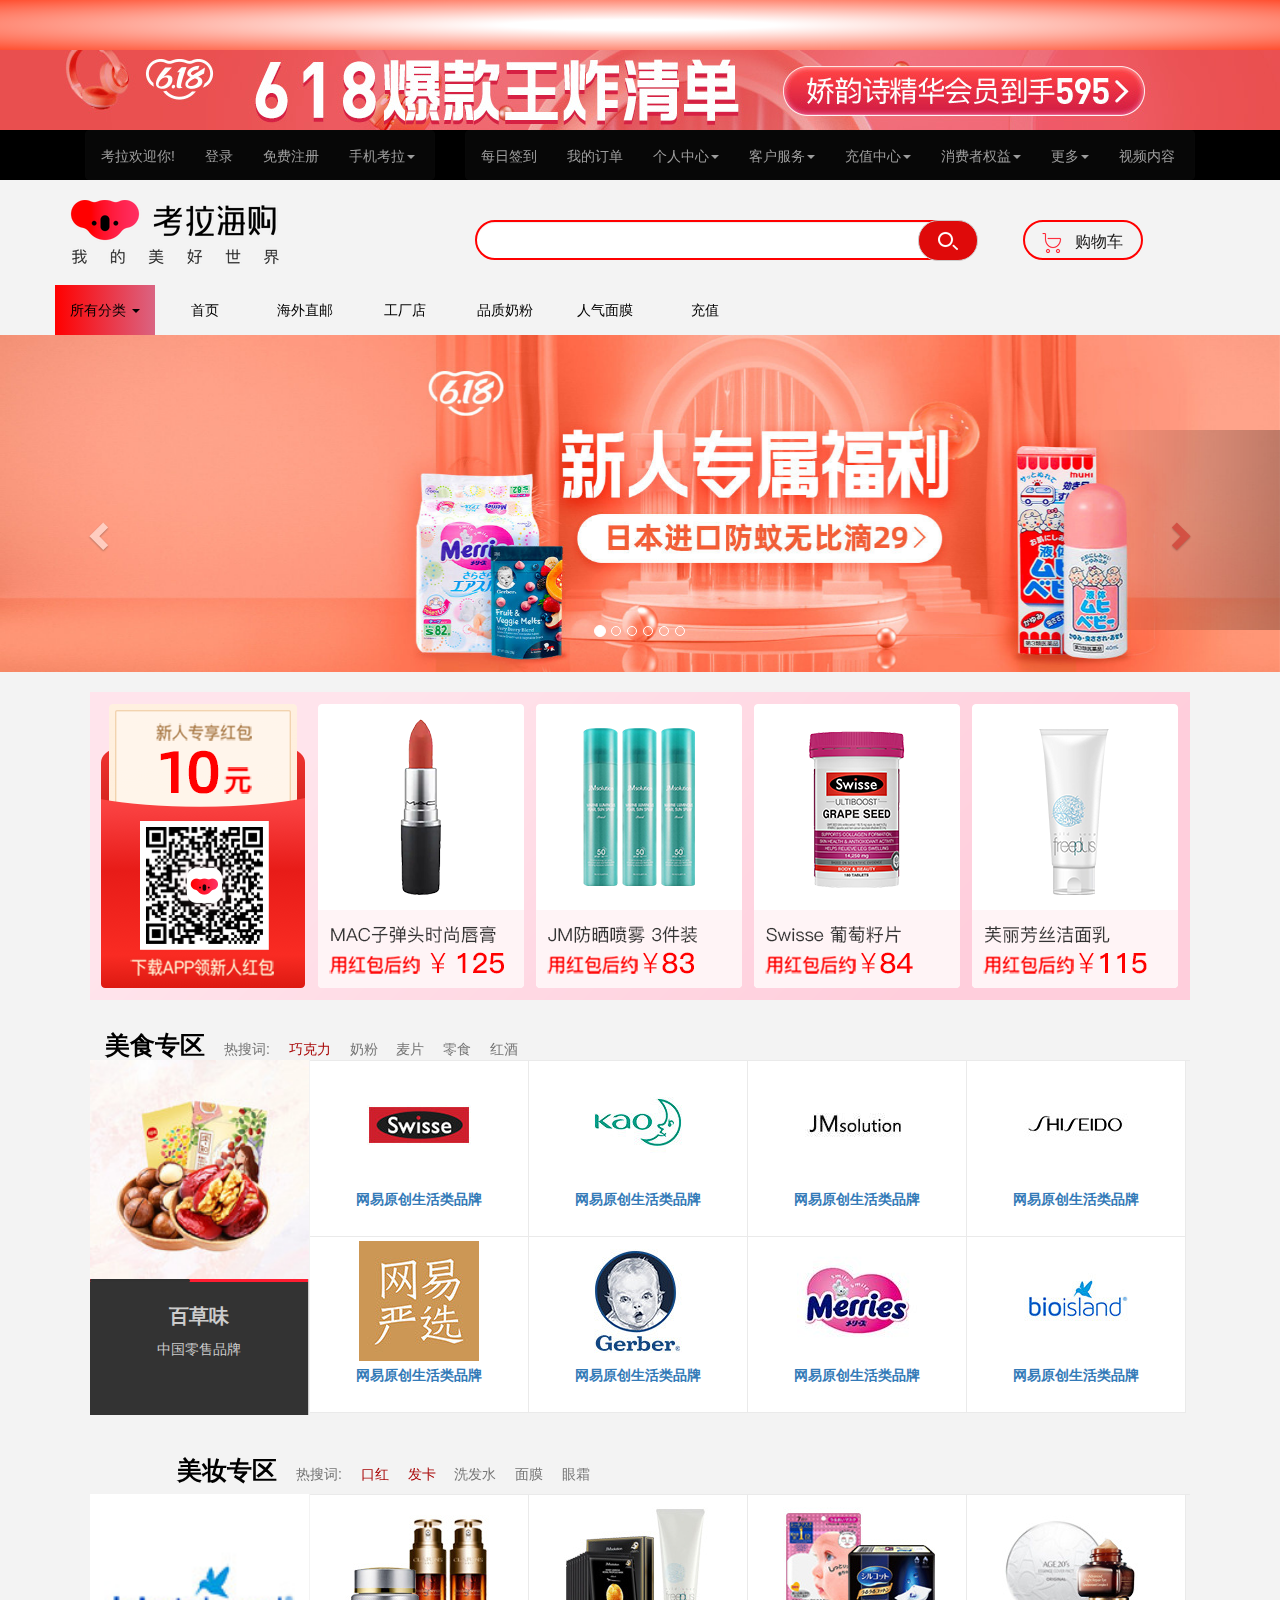
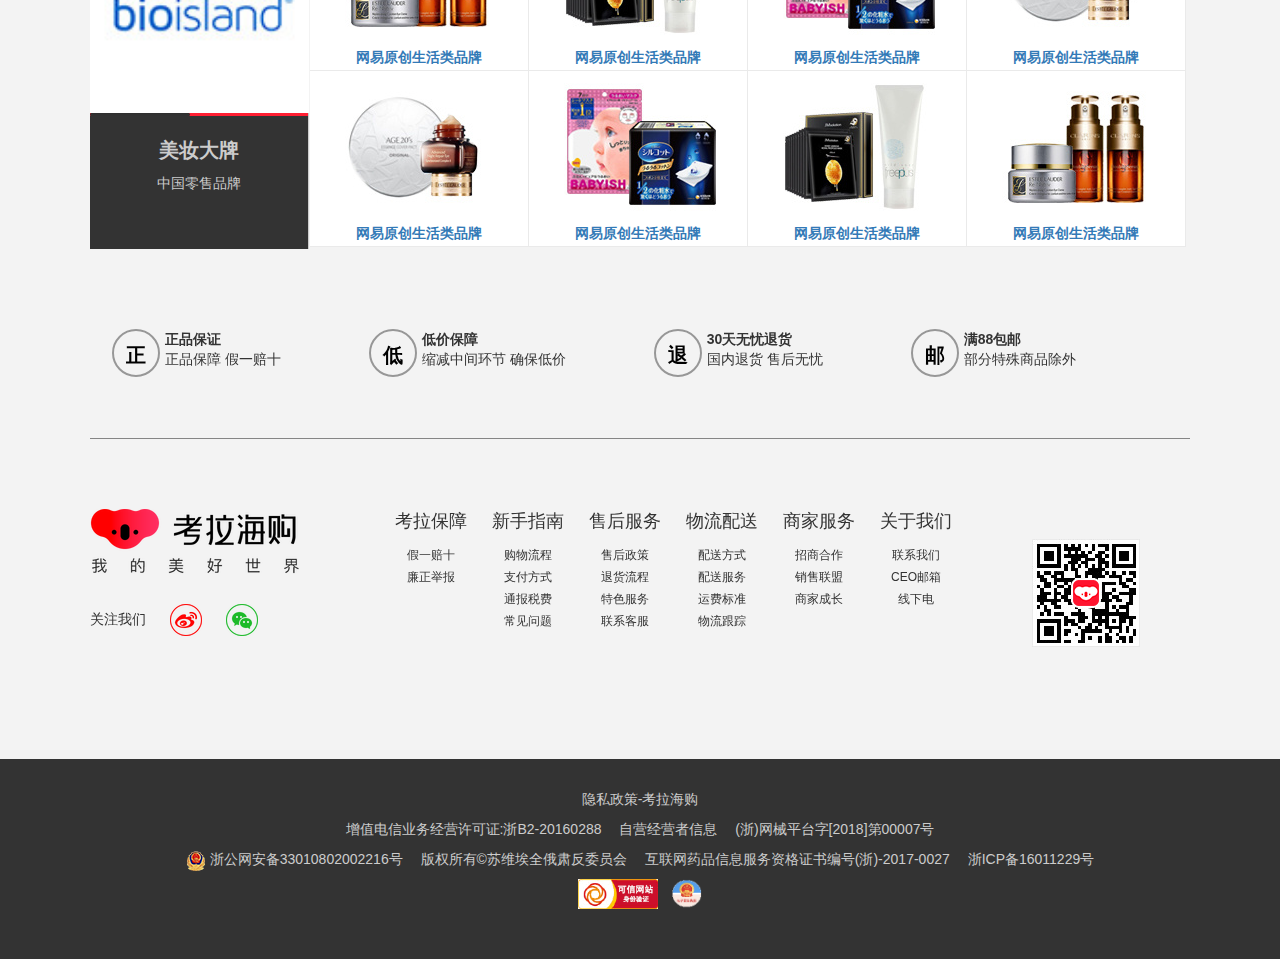
<file: index.html>
<!DOCTYPE html>
<html lang="en">
<head>
  <meta charset="UTF-8">
  <meta name="viewport" content="width=device-width, initial-scale=1.0">
  <title>考拉海购</title>
  <link rel="shortcut icon" href="./img/index-img/favicon.ico" type="image/x-icon">
  <link rel="stylesheet" href="./css/index.css">
  <link rel="stylesheet" href="./css/reset.css">
  <link rel="stylesheet" type="text/css" href="./js/bootstrap/bootstrap-3.4.1/dist/css/bootstrap.min.css"/>
  <script src="./js/bootstrap/jquery-3.4.1.min.js" charset="utf-8"></script>
  <script src="./js/bootstrap/bootstrap-3.4.1/dist/js/bootstrap.min.js"></script>
</head>
<body>
<div id="showTime"></div>
  <div class="top"><img src="./img/index-img/top.jpg" alt=""></div>
  <div class="container-narrow">
    <div class="tab-bar">
      <div class="container">
        <div class="left col-md-4">
          <nav class="navbar navbar-inverse" role="navigation">
            <div>
               <ul class="nav navbar-nav">
                  <li><a href="#">考拉欢迎你!</a></li>
                  <li><a href="./login.html">登录</a></li>
                  <li><a href="#">免费注册</a></li>
                  <li class="dropdown">
                     <a href="#" class="dropdown-toggle" data-toggle="dropdown">
                        手机考拉<b class="caret"></b>
                     </a>
                     <ul class="dropdown-menu">
                        <li><a href="#"><img src="./img/index-img/QRCode.png" alt="" srcset=""></a></li>
                        
                     </ul>
                  </li>
               </ul>
            </div></nav>
        </div>
        <div class="right col-md-8">
          <nav class="navbar navbar-inverse" role="navigation">
            
            <div>
               <ul class="nav navbar-nav">
                  <li><a href="#">每日签到</a></li>
                  <li><a href="#">我的订单</a></li>
                  <li class="dropdown">
                     <a href="#" class="dropdown-toggle" data-toggle="dropdown">
                        个人中心<b class="caret"></b>
                     </a>
                     <ul class="dropdown-menu">
                        <li><a href="#">我的优惠券</a></li>
                        <li><a href="#">我的红包</a></li>
                        <li><a href="#">我的考拉豆</a></li>
                        <li class="divider"></li>
                        <li><a href="#">账号管理</a></li>
                        <li><a href="#">我的实名认证</a></li>
                        <li><a href="#">我的发票抬头</a></li>
                        <li class="divider"></li>
                        <li><a href="#">我收藏的商品</a></li>
                        <li><a href="#">我关注的品牌</a></li>
                        <li class="divider"></li>
                        <li><a href="#">售后管理</a></li>
                     </ul>
                  </li>
                  <li class="dropdown">
                    <a href="#" class="dropdown-toggle" data-toggle="dropdown">
                       客户服务<b class="caret"></b>
                    </a>
                    <ul class="dropdown-menu">
                       <li><a href="#">联系客服</a></li>
                       <li><a href="#">帮助中心</a></li>
                       <li><a href="./knowledeg.html">知识产权保障</a></li>
                       <li><a href="#">规则中心</a></li>
                    </ul>
                 </li>
                 <li class="dropdown">
                  <a href="#" class="dropdown-toggle" data-toggle="dropdown">
                     充值中心<b class="caret"></b>
                  </a>
                  <ul class="dropdown-menu">
                     <li><a href="#">话费充值</a></li>
                     <li><a href="#">游戏充值</a></li>
                     <li><a href="#">AppStore充值卡</a></li>
                  </ul>
               </li>
               <li class="dropdown">
                <a href="#" class="dropdown-toggle" data-toggle="dropdown">
                   消费者权益<b class="caret"></b>
                </a>
                <ul class="dropdown-menu">
                   <li><a href="#">消费者告知书</a></li>
                </ul>
             </li>
             <li class="dropdown">
              <a href="#" class="dropdown-toggle" data-toggle="dropdown">
                 更多<b class="caret"></b>
              </a>
              <ul class="dropdown-menu">
                 <li><a href="#">收藏本站</a></li>
                 <li class="divider"></li>
                 <li><a href="#">新浪微博</a></li>
                 <li><a href="#">微信公众号</a></li>
                 <li><a href="#">招商合作</a></li>
              </ul>
           </li>
           <li><a href="#">视频内容</a></li>
               </ul>
            </div></nav>
        </div>
        <div class="row">
           <div class="col-md-4"><img src="./img/index-img/logo_new.png" alt="" srcset=""></div>
           <div class="search col-md-8">
              <div class="col-xs-9">
               <div class="input-group">
                  <input type="text" class="form-control">
                  <span class="input-group-btn">
                     <button class="btn btn-default" type="button">
                        <img src="./img/index-img/icon-search.png" alt="" srcset="">
                     </button>
                  </span>
               </div>
              </div>
            
              <div class="col-xs-3">
                 <img src="./img/index-img/icon-aside-right-cart-active.png" alt="" srcset="">
                  <span><a href="./shoppping.html" style="text-decoration: none;color: rgb(22, 21, 21);">购物车</a></span>
               </div>
    
           </div>
         </div>
         <div class="tab-control row" style="z-index: 999;">
           <div id="myexample" style="z-index: 999;">
               <ul class="nav navbar-nav">
                  <li class="dropdown">
                     <a href="#" class="open dropdown-toggle" data-toggle="dropdown" style="z-index: 9999;">所有分类
                         <b class="caret"></b>
                     </a>
                     <ul class="dropdown-menu" >
                         <li>
                            <span><img src="./img/index-img/icon-category-mrcz.png" alt="" srcset=""></span>
                             <a id="action-1" href="#">美容彩妆</a>
                         </li>
                         <li class="divider"></li>
                         <li>
                             <a href="./quality.html">母婴儿童</a>
                         </li>
                         <li class="divider"></li>
                         <li>
                           <a href="#">营养保健</a>
                         </li>
                         <li class="divider"></li>
                         <li>
                             <a href="#">数码家电</a>
                         </li>
                         <li class="divider"></li>
                         <li>
                           <a href="#">个人洗护</a>
                         </li>
                         <li class="divider"></li>
                         <li>
                           <a href="#">服饰鞋靴</a>
                         </li>
                         <li class="divider"></li>
                         <li>
                         <a href="#">运动户外</a>
                         </li>
                         <li class="divider"></li>
                         <li>
                           <a href="#">手表配饰</a>
                         </li>
                         <li class="divider"></li>
                         <li>
                           <a href="#">轻奢饰配</a>
                         </li>
                         <li class="divider"></li>
                         <li>
                           <a href="#">家具生活</a>
                         </li>
                         <li class="divider"></li>
                         <li>
                           <a href="#">环球美食</a>
                         </li>
                     </ul>
                 </li>
                   <li class="active">
                       <a href="#">首页</a>
                   </li>
                   <li>
                       <a href="#">海外直邮</a>
                   </li>
                   <li><a href="#">工厂店</a></li>
                   <li>
                     <a href="./quality.html" onclick="click()">品质奶粉</a>
                   </li>
                   <li>
                     <a href="#">人气面膜</a>
                   </li>
                   <li>
                     <a href="./recharge.html">充值</a>
                   </li>
               </ul>
           </div>
         </div>
         
      </div>
    </div>
  </div>
  <div id="myCarousel" style="z-index: -999;" class="carousel slide" data-ride="carousel" data-interval = "1500">
   <ol class="carousel-indicators">
      <li data-target="#myCarousel" data-slide-to="0" class="active"></li>
      <li data-target="#myCarousel" data-slide-to="1"></li>
      <li data-target="#myCarousel" data-slide-to="2"></li>
      <li data-target="#myCarousel" data-slide-to="3"></li>
      <li data-target="#myCarousel" data-slide-to="4"></li>
      <li data-target="#myCarousel" data-slide-to="5"></li>                  
   </ol>
   <div class="carousel-inner">
      <div class="item active">
         <img src="./img/banner/banner1.jpg"/>
      </div>
      <div class="item">
         <img src="./img/banner/banner2.jpg"/>
      </div>
      <div class="item">
         <img src="./img/banner/banner3.jpg"/>
      </div>
      <div class="item">
         <img src="./img/banner/banner4.jpg"/>
      </div>
      <div class="item">
         <img src="./img/banner/banner5.jpg"/>
      </div>
      <div class="item">
         <img src="./img/banner/banner6.jpg"/>
      </div>
   </div>
   <a style="height: 200px;margin-top: 250px;" class="let carousel-control"  href="#myCarousel" role="button"  data-slide="prev">
      <span class="glyphicon glyphicon-chevron-left" aria-hidden="true"></span>
      <span class="sr-only"></span>
   </a>
   <a style="height: 200px;margin-top: 250px;" class="right carousel-control"  href="#myCarousel" role="button" data-slide="next">
      <span class="glyphicon glyphicon-chevron-right" aria-hidden="true"></span>
      <span class="sr-only"></span>
   </a>
   
</div>

<div class="bottom container">
   <div class="row">
      <img src="./img/banner-bottom.png" alt="">
   </div>
</div>
<div class="meishi">
   <nav class="meishi-list">
      <a href="">美食专区</a>
      <a href="">热搜词:</a>
      <a href="">巧克力</a>
      <a href="">奶粉</a>
      <a href="">麦片</a>
      <a href="">零食</a>
      <a href="">红酒</a>
   </nav>
</div>
<div>
   <div id="main">
      <div class="brand wrap clear-fix">
          <div class="left">
              <a href="#">
                  <img src="./img/index-img/brand-left-img.jpg" alt="">
                  <span class="control">
                      <i class="prev"></i>
                      <i class="next"></i>
                  </span>
              </a>
              <div class="line">
                  <div class="progress"></div>
              </div>
              <a href="#" class="info">
                  <span class="title">百草味</span>
                  <span class="desc">中国零售品牌</span>
              </a>
          </div>
          <ul class="list">
              <li>
                  <a href="#">
                      <img src="./img/index-img/brand-right-01.jpg" alt="">
                      <span class="desc">网易原创生活类品牌</span>
                  </a>
                  <div class="active">
                      <a href="#" class="focus">+关注</a>
                      <div class="info">
                          <p>1516657关注该品牌</p>
                          <a>进入品牌</a>
                      </div>
                  </div>
              </li>
              <li>
                  <a href="#">
                      <img src="./img/index-img/brand-right-02.jpg" alt="">
                      <span class="desc">网易原创生活类品牌</span>
                  </a>
                  <div class="active">
                      <a href="#" class="focus">+关注</a>
                      <div class="info">
                          <p>1516657关注该品牌</p>
                          <a>进入品牌</a>
                      </div>
                  </div>
              </li>
              <li>
                  <a href="#">
                      <img src="./img/index-img/brand-right-03.jpg" alt="">
                      <span class="desc">网易原创生活类品牌</span>
                  </a>
                  <div class="active">
                      <a href="#" class="focus">+关注</a>
                      <div class="info">
                          <p>1516657关注该品牌</p>
                          <a>进入品牌</a>
                      </div>
                  </div>
              </li>
              <li>
                  <a href="#">
                      <img src="./img/index-img//brand-right-04.jpg" alt="">
                      <span class="desc">网易原创生活类品牌</span>
                  </a>
                  <div class="active">
                      <a href="#" class="focus">+关注</a>
                      <div class="info">
                          <p>1516657关注该品牌</p>
                          <a>进入品牌</a>
                      </div>
                  </div>
              </li>
              <li>
                  <a href="#">
                      <img src="./img/index-img/brand-right-05.jpg" alt="">
                      <span class="desc">网易原创生活类品牌</span>
                  </a>
                  <div class="active">
                      <a href="#" class="focus">+关注</a>
                      <div class="info">
                          <p>1516657关注该品牌</p>
                          <a>进入品牌</a>
                      </div>
                  </div>
              </li>
              <li>
                  <a href="#">
                      <img src="./img/index-img/brand-right-06.jpg" alt="">
                      <span class="desc">网易原创生活类品牌</span>
                  </a>
                  <div class="active">
                      <a href="#" class="focus">+关注</a>
                      <div class="info">
                          <p>1516657关注该品牌</p>
                          <a>进入品牌</a>
                      </div>
                  </div>
              </li>
              <li>
                  <a href="#">
                      <img src="./img/index-img/brand-right-07.jpg" alt="">
                      <span class="desc">网易原创生活类品牌</span>
                  </a>
                  <div class="active">
                      <a href="#" class="focus">+关注</a>
                      <div class="info">
                          <p>1516657关注该品牌</p>
                          <a>进入品牌</a>
                      </div>
                  </div>
              </li>
              <li>
                  <a href="#">
                      <img src="./img/index-img/brand-right-08.jpg" alt="">
                      <span class="desc">网易原创生活类品牌</span>
                  </a>
                  <div class="active">
                      <a href="#" class="focus">+关注</a>
                      <div class="info">
                          <p>1516657关注该品牌</p>
                          <a>进入品牌</a>
                      </div>
                  </div>
              </li>
          </ul>
      </div>
   </div>
</div>
<div class="meizhuang">
   <nav class="meizhuang-list">
      <a href="">美妆专区</a>
      <a href="">热搜词:</a>
      <a href="">口红</a>
      <a href="">发卡</a>
      <a href="">洗发水</a>
      <a href="">面膜</a>
      <a href="">眼霜</a>
   </nav>
</div>
<div>
   <div id="main">
      <div id="brand1" class="brand wrap clear-fix">
          <div class="left">
              <a href="#">
                  <img src="./img/index-img/brand-right-08.jpg" alt="">
                  <span class="control">
                      <i class="prev"></i>
                      <i class="next"></i>
                  </span>
              </a>
              <div class="line">
                  <div class="progress"></div>
              </div>
              <a href="#" class="info">
                  <span class="title">美妆大牌</span>
                  <span class="desc">中国零售品牌</span>
              </a>
          </div>
          <ul class="list">
              <li>
                  <a href="#">
                      <img src="./img/index-img/beauty-center-01.jpg" alt="">
                      <span class="desc">网易原创生活类品牌</span>
                  </a>
                  <div class="active">
                      <a href="#" class="focus">+关注</a>
                      <div class="info">
                          <p>1516657关注该品牌</p>
                          <a>进入品牌</a>
                      </div>
                  </div>
              </li>
              <li>
                  <a href="#">
                      <img src="./img/index-img/beauty-center-02.jpg" alt="">
                      <span class="desc">网易原创生活类品牌</span>
                  </a>
                  <div class="active">
                      <a href="#" class="focus">+关注</a>
                      <div class="info">
                          <p>1516657关注该品牌</p>
                          <a>进入品牌</a>
                      </div>
                  </div>
              </li>
              <li>
                  <a href="#">
                      <img src="./img/index-img/beauty-center-03.jpg" alt="">
                      <span class="desc">网易原创生活类品牌</span>
                  </a>
                  <div class="active">
                      <a href="#" class="focus">+关注</a>
                      <div class="info">
                          <p>1516657关注该品牌</p>
                          <a>进入品牌</a>
                      </div>
                  </div>
              </li>
              <li>
                  <a href="#">
                      <img src="./img/index-img//beauty-center-04.jpg" alt="">
                      <span class="desc">网易原创生活类品牌</span>
                  </a>
                  <div class="active">
                      <a href="#" class="focus">+关注</a>
                      <div class="info">
                          <p>1516657关注该品牌</p>
                          <a>进入品牌</a>
                      </div>
                  </div>
              </li>
              <li>
                  <a href="#">
                      <img src="./img/index-img/beauty-center-04.jpg" alt="">
                      <span class="desc">网易原创生活类品牌</span>
                  </a>
                  <div class="active">
                      <a href="#" class="focus">+关注</a>
                      <div class="info">
                          <p>1516657关注该品牌</p>
                          <a>进入品牌</a>
                      </div>
                  </div>
              </li>
              <li>
                  <a href="#">
                      <img src="./img/index-img/beauty-center-03.jpg" alt="">
                      <span class="desc">网易原创生活类品牌</span>
                  </a>
                  <div class="active">
                      <a href="#" class="focus">+关注</a>
                      <div class="info">
                          <p>1516657关注该品牌</p>
                          <a>进入品牌</a>
                      </div>
                  </div>
              </li>
              <li>
                  <a href="#">
                      <img src="./img/index-img/beauty-center-02.jpg" alt="">
                      <span class="desc">网易原创生活类品牌</span>
                  </a>
                  <div class="active">
                      <a href="#" class="focus">+关注</a>
                      <div class="info">
                          <p>1516657关注该品牌</p>
                          <a>进入品牌</a>
                      </div>
                  </div>
              </li>
              <li>
                  <a href="#">
                      <img src="./img/index-img/beauty-center-01.jpg" alt="">
                      <span class="desc">网易原创生活类品牌</span>
                  </a>
                  <div class="active">
                      <a href="#" class="focus">+关注</a>
                      <div class="info">
                          <p>1516657关注该品牌</p>
                          <a>进入品牌</a>
                      </div>
                  </div>
              </li>
          </ul>
      </div>
   </div>
</div> 

<div class="bottom-w">
    <div class="bottom-list">
        <ul>
            <li>
                <div>正</div>
                <span>
                    <strong>正品保证</strong><br>
                    <span>正品保障 假一赔十</span>
                </span>
               
            </li>
            <li>
               
                <div>低</div>
                <span>
                    <strong>低价保障</strong><br>
                <span>缩减中间环节 确保低价</span>
                </span>
                
            </li>
            <li>
                <div>退</div>
                <span>
                    <strong>30天无忧退货</strong><br>
                <span>国内退货 售后无忧</span>
                </span>
                
            </li>
            <li>
                <div>邮</div>
                <span>
                    <strong>满88包邮</strong><br>
                    <span>部分特殊商品除外</span>
                </span>
               
            </li>
        </ul>
    </div>
    <div class="guideList">
        <div>
            <span><img src="./img/index-img/logo_new.png" alt="" srcset=""></span>
            <span>关注我们
                <span><img src="./img/index-img/weibo.png" alt="" srcset=""></span>
                <span><img src="./img/index-img/weixin.png" alt="" srcset=""></span>
            </span>
        </div>
        
        <span class="QRCode">
            <img src="./img/index-img/QRCode.png" alt="">
        </span>
        <div class="guideList-s">
            <ul>
                <li>考拉保障
                    <dl>
                        <dd>假一赔十</dd>
                        <dd>廉正举报</dd>
                    </dl>
                </li>
                <li>新手指南
                    <dl>
                        <dd>购物流程</dd>
                        <dd>支付方式</dd>
                        <dd>通报税费</dd>
                        <dd>常见问题</dd>
                    </dl>
                </li>
                <li>售后服务
                    <dl>
                        <dd>售后政策</dd>
                        <dd>退货流程</dd>
                        <dd>特色服务</dd>
                        <dd>联系客服</dd>
                    </dl>
                </li>
                <li>物流配送
                    <dl>
                        <dd>配送方式</dd>
                        <dd>配送服务</dd>
                        <dd>运费标准</dd>
                        <dd>物流跟踪</dd>
                    </dl>
                </li>
                <li>商家服务
                    <dl>
                        <dd>招商合作</dd>
                        <dd>销售联盟</dd>
                        <dd>商家成长</dd>
                    </dl>
                </li>
                <li>关于我们
                    <dl>
                        <dd>联系我们</dd>
                        <dd>CEO邮箱</dd>
                        <dd>线下电</dd>
                    </dl>
                </li>
            </ul>
        </div>
    </div> 
</div>

<div class="bottom-wan">
    <p><span>隐私政策</span>-<span>考拉海购</span></p>
    <p>
        <span>增值电信业务经营许可证:浙B2-20160288</span>&emsp;
        <span>自营经营者信息</span>&emsp;
        <span>(浙)网械平台字[2018]第00007号</span>
    </p>
    <p>
        <i><img src="./img/index-img/jinghui.png" alt=""></i>
        <span>浙公网安备33010802002216号</span>&emsp;
        <span>版权所有&copy;苏维埃全俄肃反委员会</span>&emsp;
        <span>互联网药品信息服务资格证书编号(浙)-2017-0027</span>&emsp;
        <span>浙ICP备16011229号</span>
    </p>
    <p>
        <span><img src="./img/index-img/biao1.png" alt=""></span>
        <span><img src="./img/index-img/biao2.png" alt=""></span>
    </p>
</div>
<script>
    function click() {
        window.location.href("quality.html")
    }
  
        $(function(){
            window.setInterval(function(){
                var onow = new Date();//当前系统时间
                var ot = new Date('2020-11-11 0:0:0');
                var s = Math.floor((ot - onow)/1000);
                var day =zero(Math.floor(s/60/60/24));
                var hours =zero(Math.floor(s/60/60 - day * 24));
                var minutes =zero(Math.floor(s/60 - day * 24 * 60 - hours * 60));
                var seconds =zero(Math.floor(s - day * 24 * 60 * 60 - hours * 60 * 60- minutes * 60));
                var out = "现在距离双十一还有："+day+"天"+hours+"小时"+minutes+"分钟"+seconds+"秒";
                $('#showTime').text(out);
                function zero(num){
                    if( num < 10){
                    return  '0' + num;
                    }else{
                    return num;
                    }
                };
            },1000);
        });
</script>
</body>
</html>
</file>
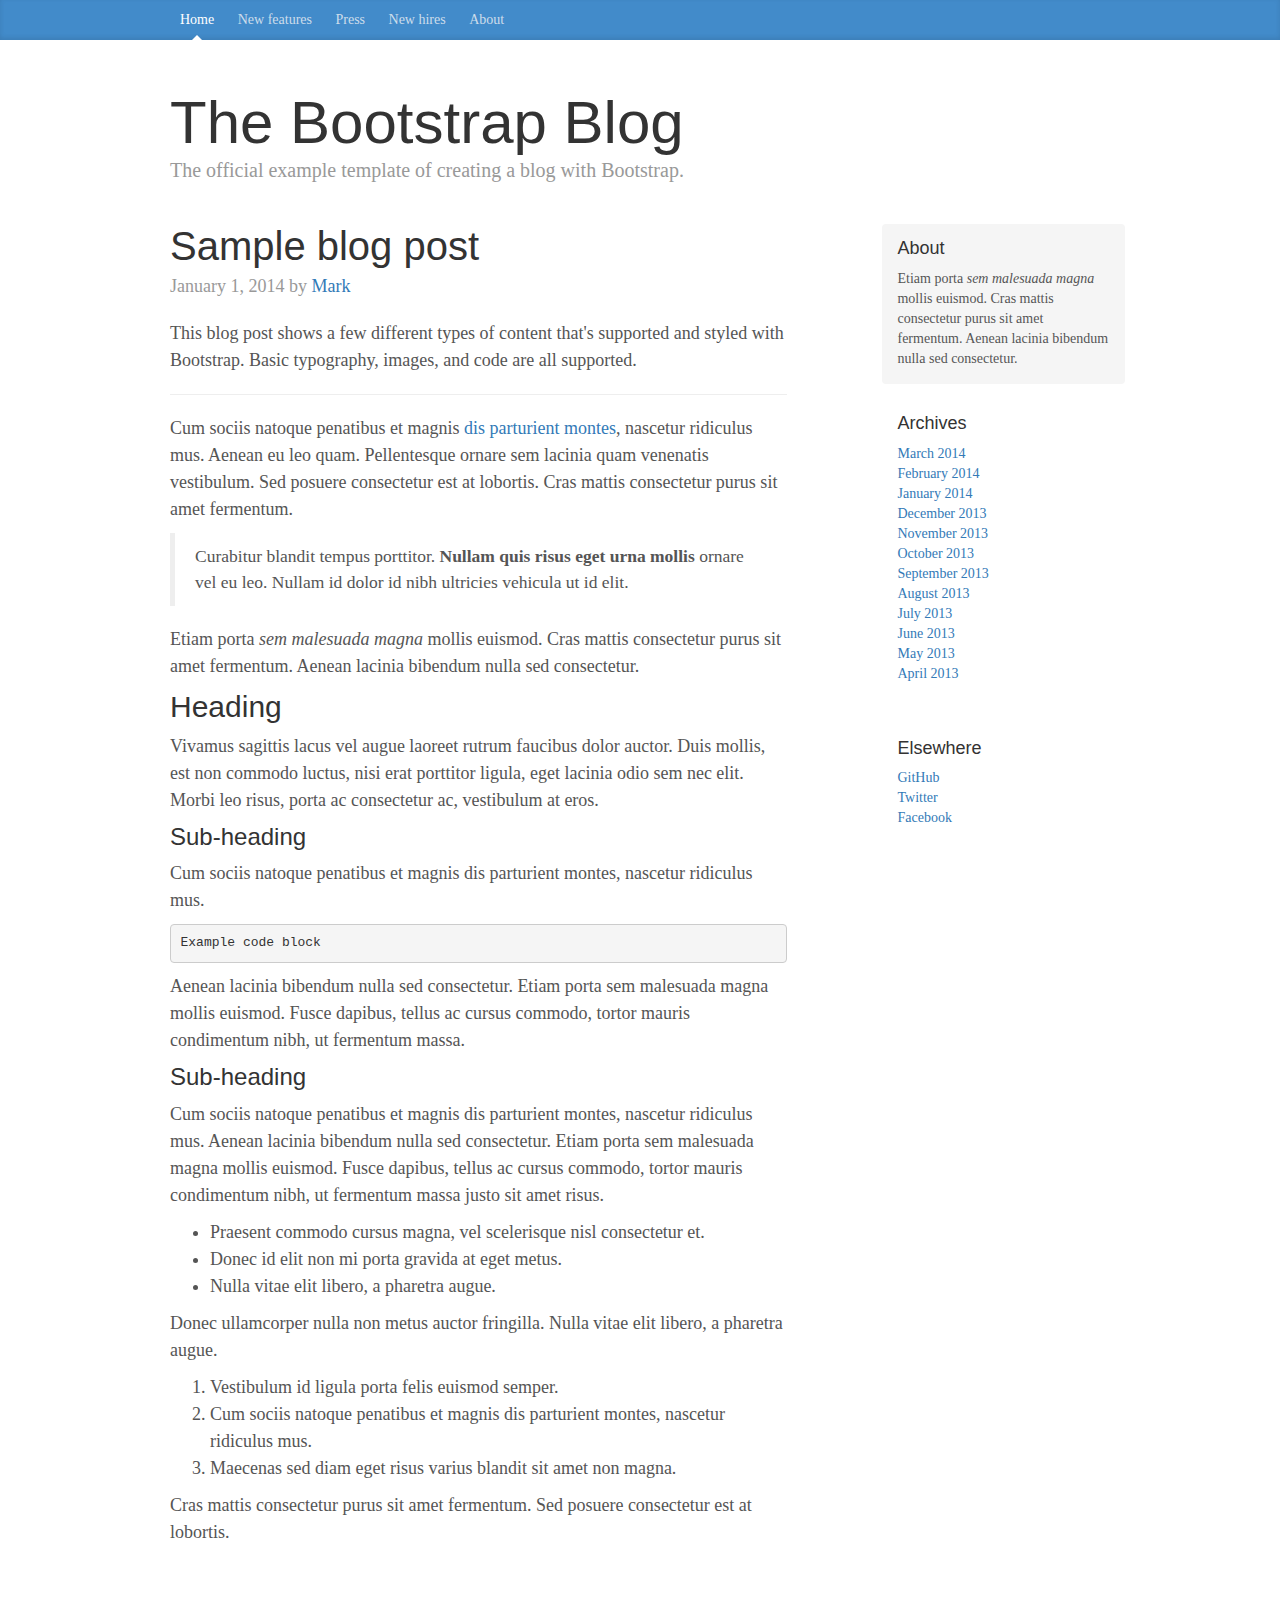
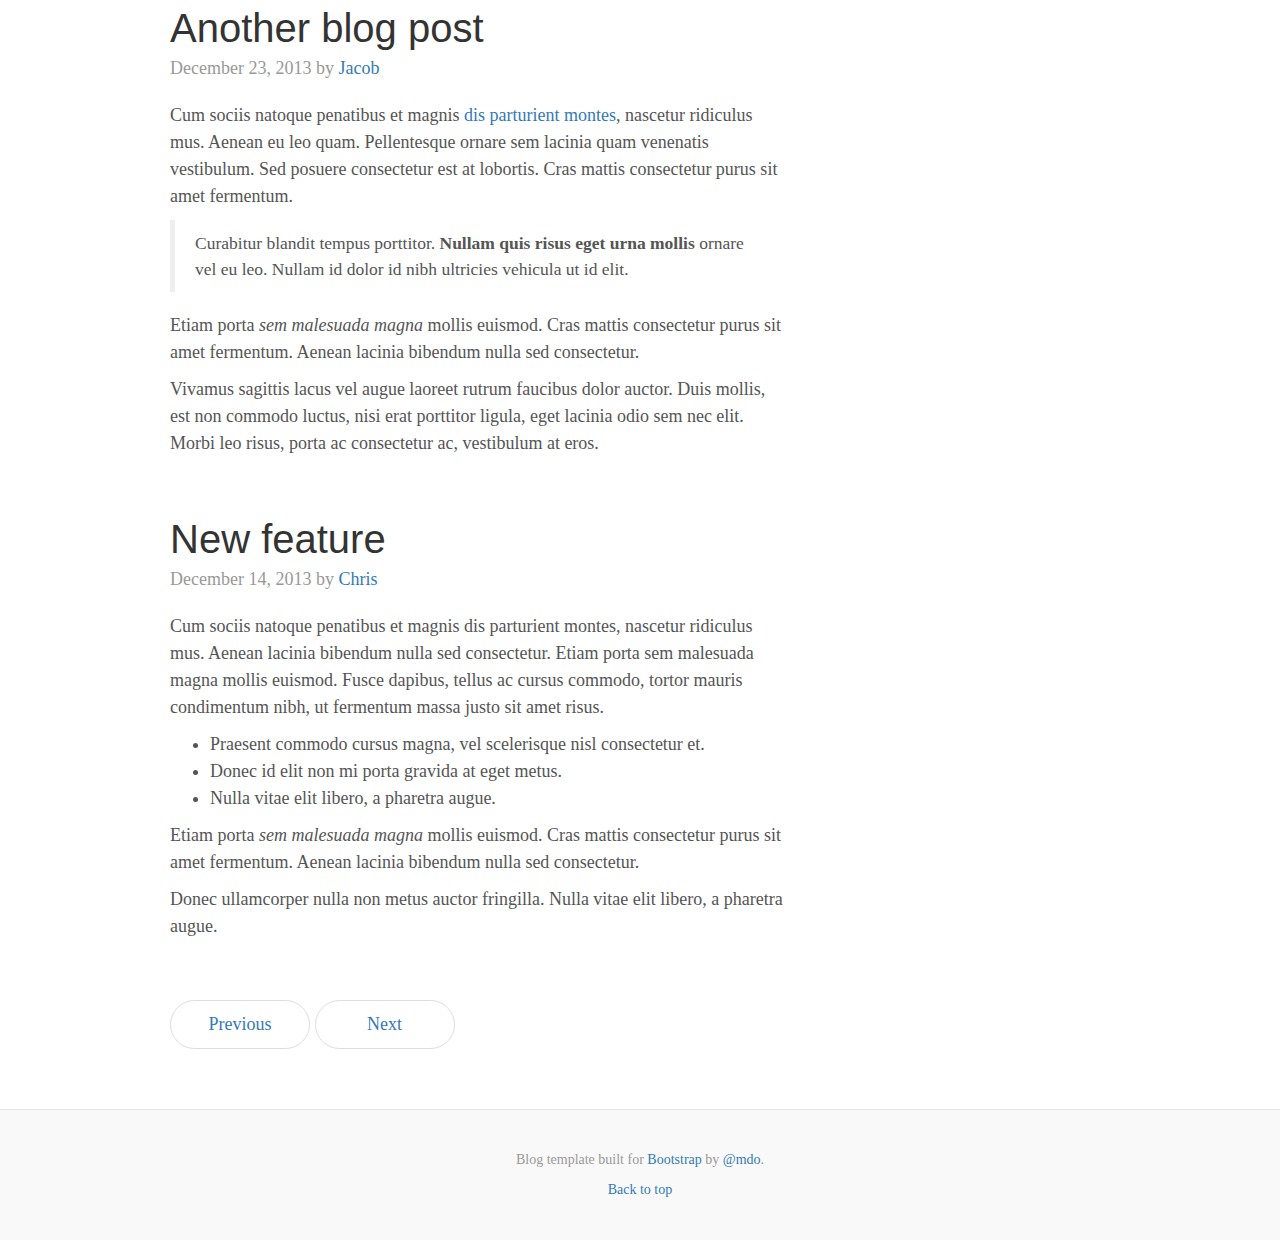
<file: js/bootstrap/bootstrap-3.4.1/docs/examples/blog/index.html>
<!doctype html>
<html lang="en">
  <head>
    <meta charset="utf-8">
    <meta http-equiv="X-UA-Compatible" content="IE=edge">
    <meta name="viewport" content="width=device-width, initial-scale=1">
    <!-- The above 3 meta tags *must* come first in the head; any other head content must come *after* these tags -->
    <meta name="description" content="">
    <meta name="author" content="">
    <link rel="icon" href="../../favicon.ico">

    <title>Blog Template for Bootstrap</title>

    <!-- Bootstrap core CSS -->
    <link href="../../dist/css/bootstrap.min.css" rel="stylesheet">

    <!-- IE10 viewport hack for Surface/desktop Windows 8 bug -->
    <link href="../../assets/css/ie10-viewport-bug-workaround.css" rel="stylesheet">

    <!-- Custom styles for this template -->
    <link href="blog.css" rel="stylesheet">

    <!-- Just for debugging purposes. Don't actually copy these 2 lines! -->
    <!--[if lt IE 9]><script src="../../assets/js/ie8-responsive-file-warning.js"></script><![endif]-->
    <script src="../../assets/js/ie-emulation-modes-warning.js"></script>

    <!-- HTML5 shim and Respond.js for IE8 support of HTML5 elements and media queries -->
    <!--[if lt IE 9]>
      <script src="https://oss.maxcdn.com/html5shiv/3.7.3/html5shiv.min.js"></script>
      <script src="https://oss.maxcdn.com/respond/1.4.2/respond.min.js"></script>
    <![endif]-->
  </head>

  <body>

    <div class="blog-masthead">
      <div class="container">
        <nav class="blog-nav">
          <a class="blog-nav-item active" href="#">Home</a>
          <a class="blog-nav-item" href="#">New features</a>
          <a class="blog-nav-item" href="#">Press</a>
          <a class="blog-nav-item" href="#">New hires</a>
          <a class="blog-nav-item" href="#">About</a>
        </nav>
      </div>
    </div>

    <div class="container">

      <div class="blog-header">
        <h1 class="blog-title">The Bootstrap Blog</h1>
        <p class="lead blog-description">The official example template of creating a blog with Bootstrap.</p>
      </div>

      <div class="row">

        <div class="col-sm-8 blog-main">

          <div class="blog-post">
            <h2 class="blog-post-title">Sample blog post</h2>
            <p class="blog-post-meta">January 1, 2014 by <a href="#">Mark</a></p>

            <p>This blog post shows a few different types of content that's supported and styled with Bootstrap. Basic typography, images, and code are all supported.</p>
            <hr>
            <p>Cum sociis natoque penatibus et magnis <a href="#">dis parturient montes</a>, nascetur ridiculus mus. Aenean eu leo quam. Pellentesque ornare sem lacinia quam venenatis vestibulum. Sed posuere consectetur est at lobortis. Cras mattis consectetur purus sit amet fermentum.</p>
            <blockquote>
              <p>Curabitur blandit tempus porttitor. <strong>Nullam quis risus eget urna mollis</strong> ornare vel eu leo. Nullam id dolor id nibh ultricies vehicula ut id elit.</p>
            </blockquote>
            <p>Etiam porta <em>sem malesuada magna</em> mollis euismod. Cras mattis consectetur purus sit amet fermentum. Aenean lacinia bibendum nulla sed consectetur.</p>
            <h2>Heading</h2>
            <p>Vivamus sagittis lacus vel augue laoreet rutrum faucibus dolor auctor. Duis mollis, est non commodo luctus, nisi erat porttitor ligula, eget lacinia odio sem nec elit. Morbi leo risus, porta ac consectetur ac, vestibulum at eros.</p>
            <h3>Sub-heading</h3>
            <p>Cum sociis natoque penatibus et magnis dis parturient montes, nascetur ridiculus mus.</p>
            <pre><code>Example code block</code></pre>
            <p>Aenean lacinia bibendum nulla sed consectetur. Etiam porta sem malesuada magna mollis euismod. Fusce dapibus, tellus ac cursus commodo, tortor mauris condimentum nibh, ut fermentum massa.</p>
            <h3>Sub-heading</h3>
            <p>Cum sociis natoque penatibus et magnis dis parturient montes, nascetur ridiculus mus. Aenean lacinia bibendum nulla sed consectetur. Etiam porta sem malesuada magna mollis euismod. Fusce dapibus, tellus ac cursus commodo, tortor mauris condimentum nibh, ut fermentum massa justo sit amet risus.</p>
            <ul>
              <li>Praesent commodo cursus magna, vel scelerisque nisl consectetur et.</li>
              <li>Donec id elit non mi porta gravida at eget metus.</li>
              <li>Nulla vitae elit libero, a pharetra augue.</li>
            </ul>
            <p>Donec ullamcorper nulla non metus auctor fringilla. Nulla vitae elit libero, a pharetra augue.</p>
            <ol>
              <li>Vestibulum id ligula porta felis euismod semper.</li>
              <li>Cum sociis natoque penatibus et magnis dis parturient montes, nascetur ridiculus mus.</li>
              <li>Maecenas sed diam eget risus varius blandit sit amet non magna.</li>
            </ol>
            <p>Cras mattis consectetur purus sit amet fermentum. Sed posuere consectetur est at lobortis.</p>
          </div><!-- /.blog-post -->

          <div class="blog-post">
            <h2 class="blog-post-title">Another blog post</h2>
            <p class="blog-post-meta">December 23, 2013 by <a href="#">Jacob</a></p>

            <p>Cum sociis natoque penatibus et magnis <a href="#">dis parturient montes</a>, nascetur ridiculus mus. Aenean eu leo quam. Pellentesque ornare sem lacinia quam venenatis vestibulum. Sed posuere consectetur est at lobortis. Cras mattis consectetur purus sit amet fermentum.</p>
            <blockquote>
              <p>Curabitur blandit tempus porttitor. <strong>Nullam quis risus eget urna mollis</strong> ornare vel eu leo. Nullam id dolor id nibh ultricies vehicula ut id elit.</p>
            </blockquote>
            <p>Etiam porta <em>sem malesuada magna</em> mollis euismod. Cras mattis consectetur purus sit amet fermentum. Aenean lacinia bibendum nulla sed consectetur.</p>
            <p>Vivamus sagittis lacus vel augue laoreet rutrum faucibus dolor auctor. Duis mollis, est non commodo luctus, nisi erat porttitor ligula, eget lacinia odio sem nec elit. Morbi leo risus, porta ac consectetur ac, vestibulum at eros.</p>
          </div><!-- /.blog-post -->

          <div class="blog-post">
            <h2 class="blog-post-title">New feature</h2>
            <p class="blog-post-meta">December 14, 2013 by <a href="#">Chris</a></p>

            <p>Cum sociis natoque penatibus et magnis dis parturient montes, nascetur ridiculus mus. Aenean lacinia bibendum nulla sed consectetur. Etiam porta sem malesuada magna mollis euismod. Fusce dapibus, tellus ac cursus commodo, tortor mauris condimentum nibh, ut fermentum massa justo sit amet risus.</p>
            <ul>
              <li>Praesent commodo cursus magna, vel scelerisque nisl consectetur et.</li>
              <li>Donec id elit non mi porta gravida at eget metus.</li>
              <li>Nulla vitae elit libero, a pharetra augue.</li>
            </ul>
            <p>Etiam porta <em>sem malesuada magna</em> mollis euismod. Cras mattis consectetur purus sit amet fermentum. Aenean lacinia bibendum nulla sed consectetur.</p>
            <p>Donec ullamcorper nulla non metus auctor fringilla. Nulla vitae elit libero, a pharetra augue.</p>
          </div><!-- /.blog-post -->

          <nav>
            <ul class="pager">
              <li><a href="#">Previous</a></li>
              <li><a href="#">Next</a></li>
            </ul>
          </nav>

        </div><!-- /.blog-main -->

        <div class="col-sm-3 col-sm-offset-1 blog-sidebar">
          <div class="sidebar-module sidebar-module-inset">
            <h4>About</h4>
            <p>Etiam porta <em>sem malesuada magna</em> mollis euismod. Cras mattis consectetur purus sit amet fermentum. Aenean lacinia bibendum nulla sed consectetur.</p>
          </div>
          <div class="sidebar-module">
            <h4>Archives</h4>
            <ol class="list-unstyled">
              <li><a href="#">March 2014</a></li>
              <li><a href="#">February 2014</a></li>
              <li><a href="#">January 2014</a></li>
              <li><a href="#">December 2013</a></li>
              <li><a href="#">November 2013</a></li>
              <li><a href="#">October 2013</a></li>
              <li><a href="#">September 2013</a></li>
              <li><a href="#">August 2013</a></li>
              <li><a href="#">July 2013</a></li>
              <li><a href="#">June 2013</a></li>
              <li><a href="#">May 2013</a></li>
              <li><a href="#">April 2013</a></li>
            </ol>
          </div>
          <div class="sidebar-module">
            <h4>Elsewhere</h4>
            <ol class="list-unstyled">
              <li><a href="#">GitHub</a></li>
              <li><a href="#">Twitter</a></li>
              <li><a href="#">Facebook</a></li>
            </ol>
          </div>
        </div><!-- /.blog-sidebar -->

      </div><!-- /.row -->

    </div><!-- /.container -->

    <footer class="blog-footer">
      <p>Blog template built for <a href="https://getbootstrap.com/">Bootstrap</a> by <a href="https://twitter.com/mdo">@mdo</a>.</p>
      <p>
        <a href="#">Back to top</a>
      </p>
    </footer>


    <!-- Bootstrap core JavaScript
    ================================================== -->
    <!-- Placed at the end of the document so the pages load faster -->
    <script src="https://code.jquery.com/jquery-1.12.4.min.js" integrity="sha384-nvAa0+6Qg9clwYCGGPpDQLVpLNn0fRaROjHqs13t4Ggj3Ez50XnGQqc/r8MhnRDZ" crossorigin="anonymous"></script>
    <script>window.jQuery || document.write('<script src="../../assets/js/vendor/jquery.min.js"><\/script>')</script>
    <script src="../../dist/js/bootstrap.min.js"></script>
    <!-- IE10 viewport hack for Surface/desktop Windows 8 bug -->
    <script src="../../assets/js/ie10-viewport-bug-workaround.js"></script>
  </body>
</html>
</file>
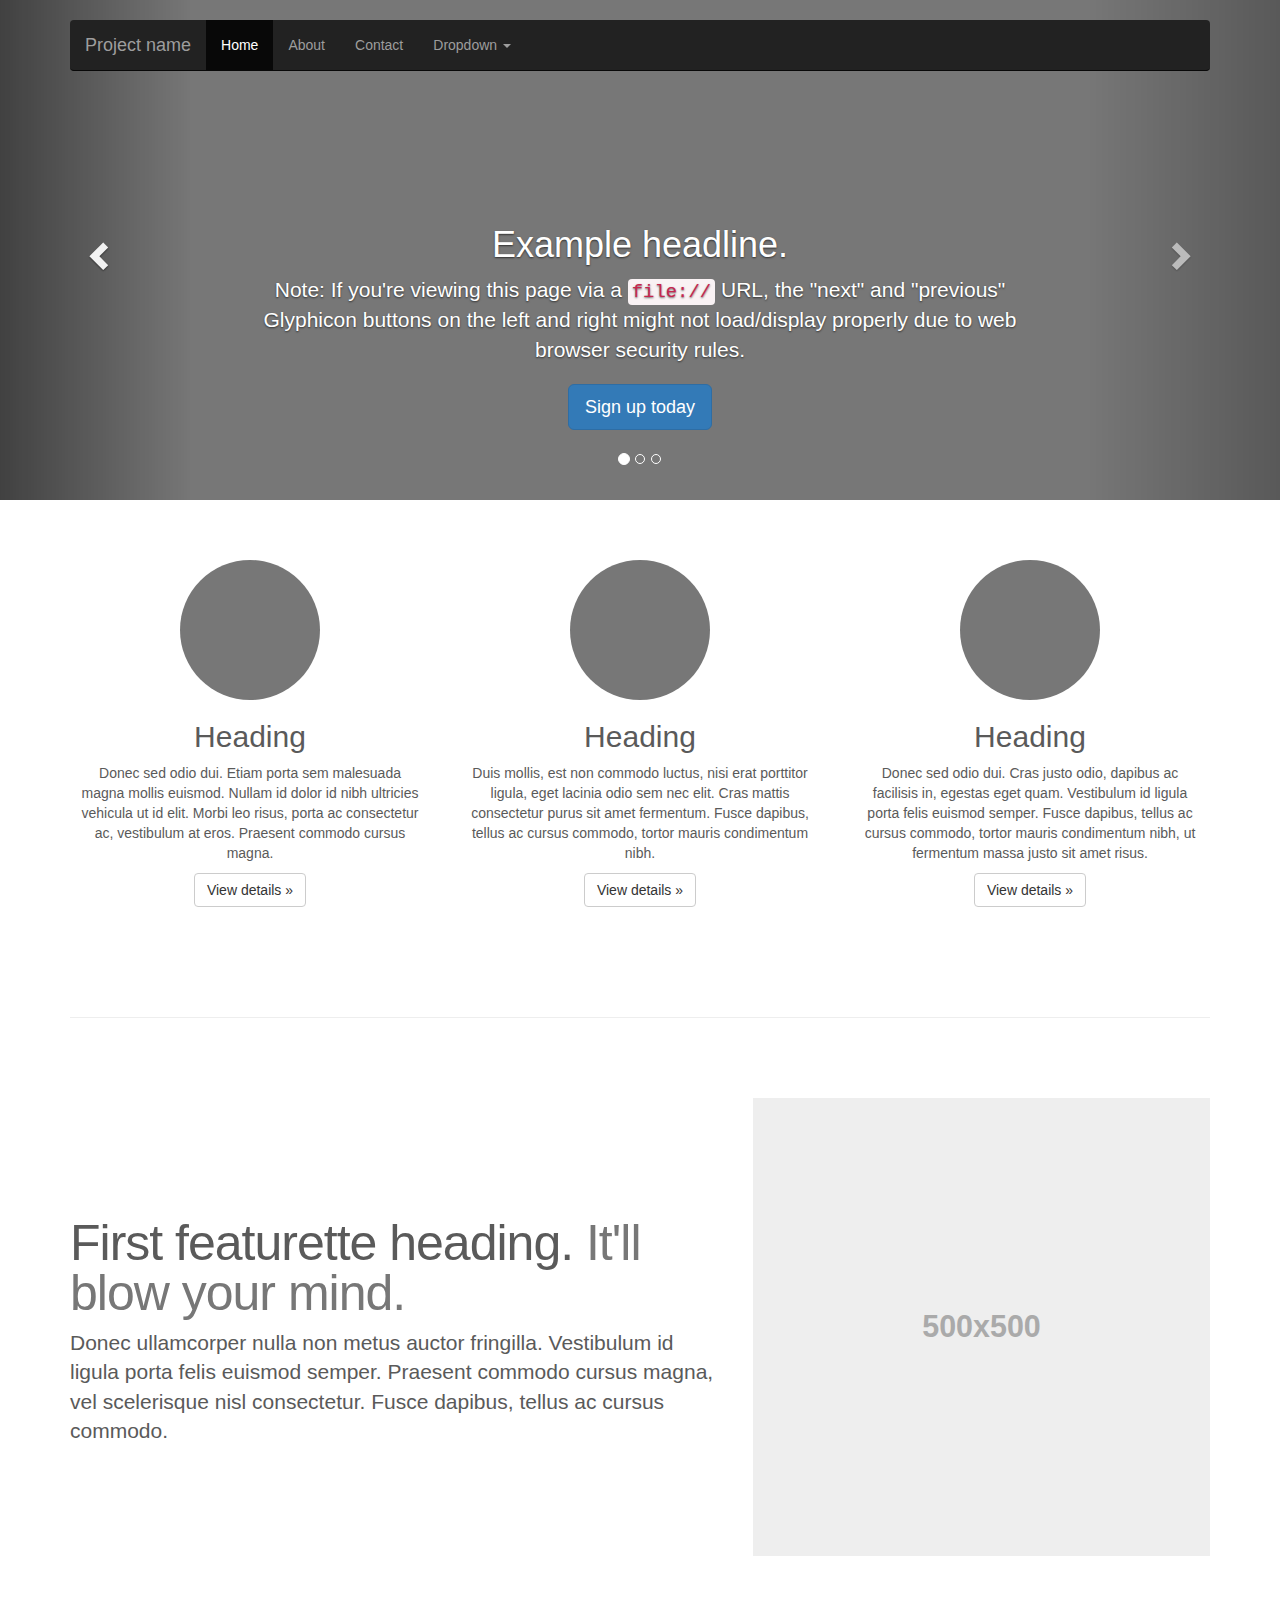
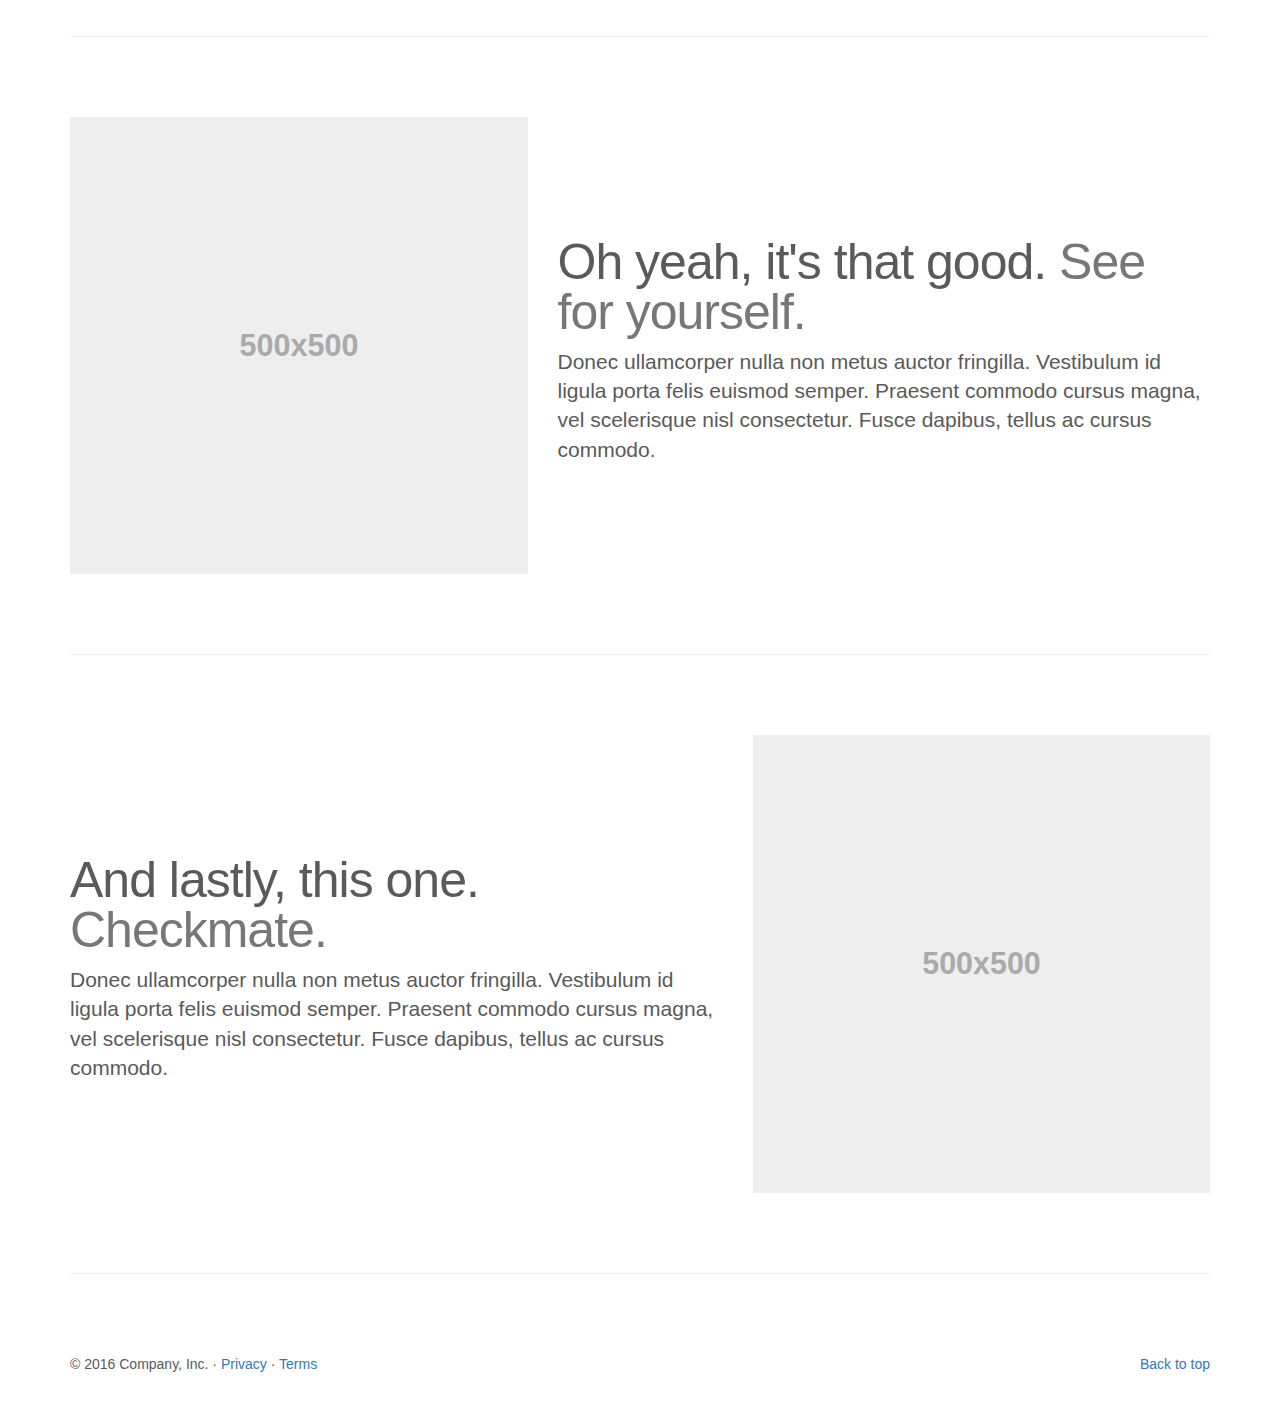
<file: js/bootstrap/bootstrap-3.4.1/docs/examples/carousel/index.html>
<!doctype html>
<html lang="en">
  <head>
    <meta charset="utf-8">
    <meta http-equiv="X-UA-Compatible" content="IE=edge">
    <meta name="viewport" content="width=device-width, initial-scale=1">
    <!-- The above 3 meta tags *must* come first in the head; any other head content must come *after* these tags -->
    <meta name="description" content="">
    <meta name="author" content="">
    <link rel="icon" href="../../favicon.ico">

    <title>Carousel Template for Bootstrap</title>

    <!-- Bootstrap core CSS -->
    <link href="../../dist/css/bootstrap.min.css" rel="stylesheet">

    <!-- IE10 viewport hack for Surface/desktop Windows 8 bug -->
    <link href="../../assets/css/ie10-viewport-bug-workaround.css" rel="stylesheet">

    <!-- Just for debugging purposes. Don't actually copy these 2 lines! -->
    <!--[if lt IE 9]><script src="../../assets/js/ie8-responsive-file-warning.js"></script><![endif]-->
    <script src="../../assets/js/ie-emulation-modes-warning.js"></script>

    <!-- HTML5 shim and Respond.js for IE8 support of HTML5 elements and media queries -->
    <!--[if lt IE 9]>
      <script src="https://oss.maxcdn.com/html5shiv/3.7.3/html5shiv.min.js"></script>
      <script src="https://oss.maxcdn.com/respond/1.4.2/respond.min.js"></script>
    <![endif]-->

    <!-- Custom styles for this template -->
    <link href="carousel.css" rel="stylesheet">
  </head>
<!-- NAVBAR
================================================== -->
  <body>
    <div class="navbar-wrapper">
      <div class="container">

        <nav class="navbar navbar-inverse navbar-static-top">
          <div class="container">
            <div class="navbar-header">
              <button type="button" class="navbar-toggle collapsed" data-toggle="collapse" data-target="#navbar" aria-expanded="false" aria-controls="navbar">
                <span class="sr-only">Toggle navigation</span>
                <span class="icon-bar"></span>
                <span class="icon-bar"></span>
                <span class="icon-bar"></span>
              </button>
              <a class="navbar-brand" href="#">Project name</a>
            </div>
            <div id="navbar" class="navbar-collapse collapse">
              <ul class="nav navbar-nav">
                <li class="active"><a href="#">Home</a></li>
                <li><a href="#">About</a></li>
                <li><a href="#">Contact</a></li>
                <li class="dropdown">
                  <a href="#" class="dropdown-toggle" data-toggle="dropdown" role="button" aria-haspopup="true" aria-expanded="false">Dropdown <span class="caret"></span></a>
                  <ul class="dropdown-menu">
                    <li><a href="#">Action</a></li>
                    <li><a href="#">Another action</a></li>
                    <li><a href="#">Something else here</a></li>
                    <li role="separator" class="divider"></li>
                    <li class="dropdown-header">Nav header</li>
                    <li><a href="#">Separated link</a></li>
                    <li><a href="#">One more separated link</a></li>
                  </ul>
                </li>
              </ul>
            </div>
          </div>
        </nav>

      </div>
    </div>


    <!-- Carousel
    ================================================== -->
    <div id="myCarousel" class="carousel slide" data-ride="carousel">
      <!-- Indicators -->
      <ol class="carousel-indicators">
        <li data-target="#myCarousel" data-slide-to="0" class="active"></li>
        <li data-target="#myCarousel" data-slide-to="1"></li>
        <li data-target="#myCarousel" data-slide-to="2"></li>
      </ol>
      <div class="carousel-inner" role="listbox">
        <div class="item active">
          <img class="first-slide" src="[data-uri]" alt="First slide">
          <div class="container">
            <div class="carousel-caption">
              <h1>Example headline.</h1>
              <p>Note: If you're viewing this page via a <code>file://</code> URL, the "next" and "previous" Glyphicon buttons on the left and right might not load/display properly due to web browser security rules.</p>
              <p><a class="btn btn-lg btn-primary" href="#" role="button">Sign up today</a></p>
            </div>
          </div>
        </div>
        <div class="item">
          <img class="second-slide" src="[data-uri]" alt="Second slide">
          <div class="container">
            <div class="carousel-caption">
              <h1>Another example headline.</h1>
              <p>Cras justo odio, dapibus ac facilisis in, egestas eget quam. Donec id elit non mi porta gravida at eget metus. Nullam id dolor id nibh ultricies vehicula ut id elit.</p>
              <p><a class="btn btn-lg btn-primary" href="#" role="button">Learn more</a></p>
            </div>
          </div>
        </div>
        <div class="item">
          <img class="third-slide" src="[data-uri]" alt="Third slide">
          <div class="container">
            <div class="carousel-caption">
              <h1>One more for good measure.</h1>
              <p>Cras justo odio, dapibus ac facilisis in, egestas eget quam. Donec id elit non mi porta gravida at eget metus. Nullam id dolor id nibh ultricies vehicula ut id elit.</p>
              <p><a class="btn btn-lg btn-primary" href="#" role="button">Browse gallery</a></p>
            </div>
          </div>
        </div>
      </div>
      <a class="left carousel-control" href="#myCarousel" role="button" data-slide="prev">
        <span class="glyphicon glyphicon-chevron-left" aria-hidden="true"></span>
        <span class="sr-only">Previous</span>
      </a>
      <a class="right carousel-control" href="#myCarousel" role="button" data-slide="next">
        <span class="glyphicon glyphicon-chevron-right" aria-hidden="true"></span>
        <span class="sr-only">Next</span>
      </a>
    </div><!-- /.carousel -->


    <!-- Marketing messaging and featurettes
    ================================================== -->
    <!-- Wrap the rest of the page in another container to center all the content. -->

    <div class="container marketing">

      <!-- Three columns of text below the carousel -->
      <div class="row">
        <div class="col-lg-4">
          <img class="img-circle" src="[data-uri]" alt="Generic placeholder image" width="140" height="140">
          <h2>Heading</h2>
          <p>Donec sed odio dui. Etiam porta sem malesuada magna mollis euismod. Nullam id dolor id nibh ultricies vehicula ut id elit. Morbi leo risus, porta ac consectetur ac, vestibulum at eros. Praesent commodo cursus magna.</p>
          <p><a class="btn btn-default" href="#" role="button">View details &raquo;</a></p>
        </div><!-- /.col-lg-4 -->
        <div class="col-lg-4">
          <img class="img-circle" src="[data-uri]" alt="Generic placeholder image" width="140" height="140">
          <h2>Heading</h2>
          <p>Duis mollis, est non commodo luctus, nisi erat porttitor ligula, eget lacinia odio sem nec elit. Cras mattis consectetur purus sit amet fermentum. Fusce dapibus, tellus ac cursus commodo, tortor mauris condimentum nibh.</p>
          <p><a class="btn btn-default" href="#" role="button">View details &raquo;</a></p>
        </div><!-- /.col-lg-4 -->
        <div class="col-lg-4">
          <img class="img-circle" src="[data-uri]" alt="Generic placeholder image" width="140" height="140">
          <h2>Heading</h2>
          <p>Donec sed odio dui. Cras justo odio, dapibus ac facilisis in, egestas eget quam. Vestibulum id ligula porta felis euismod semper. Fusce dapibus, tellus ac cursus commodo, tortor mauris condimentum nibh, ut fermentum massa justo sit amet risus.</p>
          <p><a class="btn btn-default" href="#" role="button">View details &raquo;</a></p>
        </div><!-- /.col-lg-4 -->
      </div><!-- /.row -->


      <!-- START THE FEATURETTES -->

      <hr class="featurette-divider">

      <div class="row featurette">
        <div class="col-md-7">
          <h2 class="featurette-heading">First featurette heading. <span class="text-muted">It'll blow your mind.</span></h2>
          <p class="lead">Donec ullamcorper nulla non metus auctor fringilla. Vestibulum id ligula porta felis euismod semper. Praesent commodo cursus magna, vel scelerisque nisl consectetur. Fusce dapibus, tellus ac cursus commodo.</p>
        </div>
        <div class="col-md-5">
          <img class="featurette-image img-responsive center-block" data-src="holder.js/500x500/auto" alt="Generic placeholder image">
        </div>
      </div>

      <hr class="featurette-divider">

      <div class="row featurette">
        <div class="col-md-7 col-md-push-5">
          <h2 class="featurette-heading">Oh yeah, it's that good. <span class="text-muted">See for yourself.</span></h2>
          <p class="lead">Donec ullamcorper nulla non metus auctor fringilla. Vestibulum id ligula porta felis euismod semper. Praesent commodo cursus magna, vel scelerisque nisl consectetur. Fusce dapibus, tellus ac cursus commodo.</p>
        </div>
        <div class="col-md-5 col-md-pull-7">
          <img class="featurette-image img-responsive center-block" data-src="holder.js/500x500/auto" alt="Generic placeholder image">
        </div>
      </div>

      <hr class="featurette-divider">

      <div class="row featurette">
        <div class="col-md-7">
          <h2 class="featurette-heading">And lastly, this one. <span class="text-muted">Checkmate.</span></h2>
          <p class="lead">Donec ullamcorper nulla non metus auctor fringilla. Vestibulum id ligula porta felis euismod semper. Praesent commodo cursus magna, vel scelerisque nisl consectetur. Fusce dapibus, tellus ac cursus commodo.</p>
        </div>
        <div class="col-md-5">
          <img class="featurette-image img-responsive center-block" data-src="holder.js/500x500/auto" alt="Generic placeholder image">
        </div>
      </div>

      <hr class="featurette-divider">

      <!-- /END THE FEATURETTES -->


      <!-- FOOTER -->
      <footer>
        <p class="pull-right"><a href="#">Back to top</a></p>
        <p>&copy; 2016 Company, Inc. &middot; <a href="#">Privacy</a> &middot; <a href="#">Terms</a></p>
      </footer>

    </div><!-- /.container -->


    <!-- Bootstrap core JavaScript
    ================================================== -->
    <!-- Placed at the end of the document so the pages load faster -->
    <script src="https://code.jquery.com/jquery-1.12.4.min.js" integrity="sha384-nvAa0+6Qg9clwYCGGPpDQLVpLNn0fRaROjHqs13t4Ggj3Ez50XnGQqc/r8MhnRDZ" crossorigin="anonymous"></script>
    <script>window.jQuery || document.write('<script src="../../assets/js/vendor/jquery.min.js"><\/script>')</script>
    <script src="../../dist/js/bootstrap.min.js"></script>
    <!-- Just to make our placeholder images work. Don't actually copy the next line! -->
    <script src="../../assets/js/vendor/holder.min.js"></script>
    <!-- IE10 viewport hack for Surface/desktop Windows 8 bug -->
    <script src="../../assets/js/ie10-viewport-bug-workaround.js"></script>
  </body>
</html>
</file>
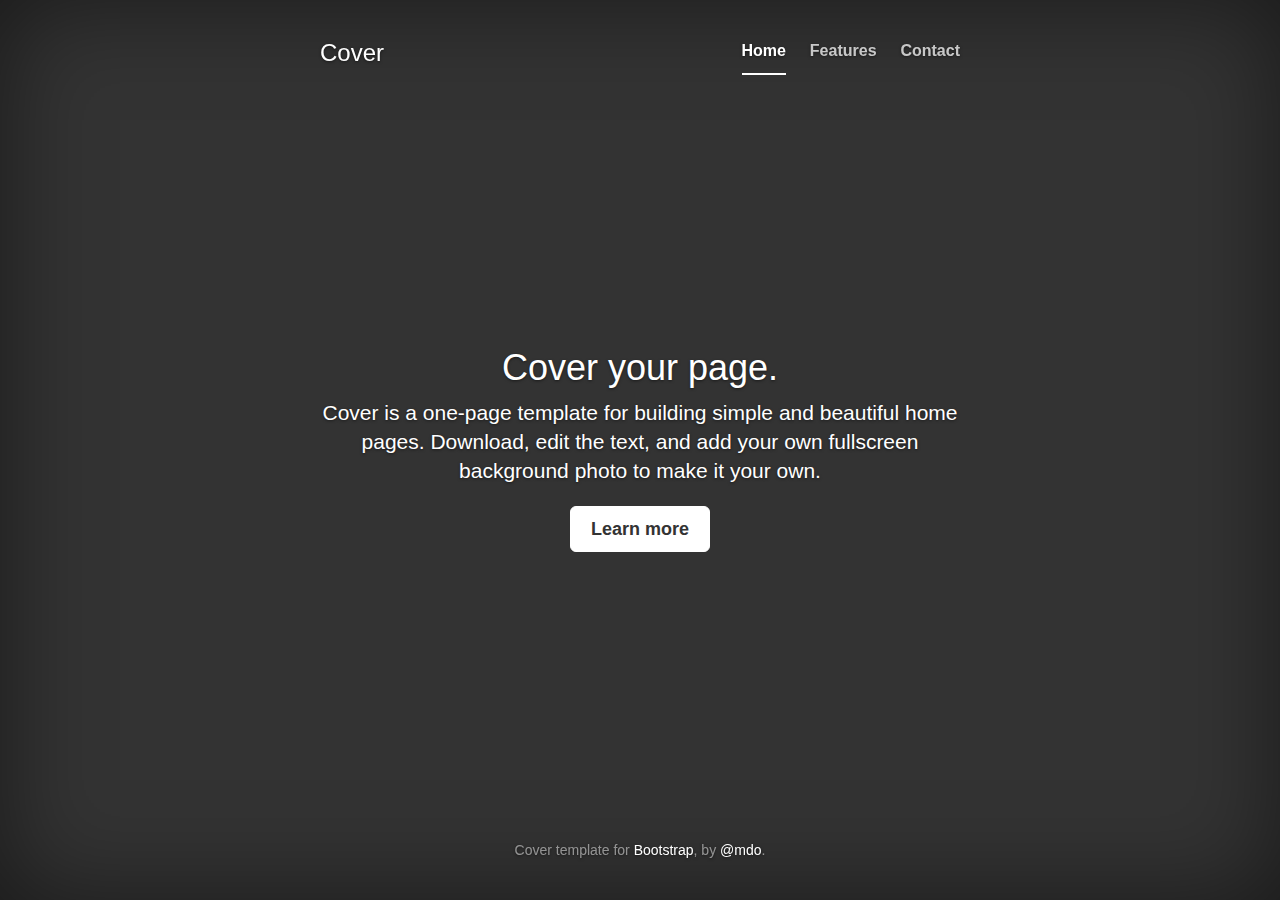
<file: js/bootstrap/bootstrap-3.4.1/docs/examples/cover/index.html>
<!doctype html>
<html lang="en">
  <head>
    <meta charset="utf-8">
    <meta http-equiv="X-UA-Compatible" content="IE=edge">
    <meta name="viewport" content="width=device-width, initial-scale=1">
    <!-- The above 3 meta tags *must* come first in the head; any other head content must come *after* these tags -->
    <meta name="description" content="">
    <meta name="author" content="">
    <link rel="icon" href="../../favicon.ico">

    <title>Cover Template for Bootstrap</title>

    <!-- Bootstrap core CSS -->
    <link href="../../dist/css/bootstrap.min.css" rel="stylesheet">

    <!-- IE10 viewport hack for Surface/desktop Windows 8 bug -->
    <link href="../../assets/css/ie10-viewport-bug-workaround.css" rel="stylesheet">

    <!-- Custom styles for this template -->
    <link href="cover.css" rel="stylesheet">

    <!-- Just for debugging purposes. Don't actually copy these 2 lines! -->
    <!--[if lt IE 9]><script src="../../assets/js/ie8-responsive-file-warning.js"></script><![endif]-->
    <script src="../../assets/js/ie-emulation-modes-warning.js"></script>

    <!-- HTML5 shim and Respond.js for IE8 support of HTML5 elements and media queries -->
    <!--[if lt IE 9]>
      <script src="https://oss.maxcdn.com/html5shiv/3.7.3/html5shiv.min.js"></script>
      <script src="https://oss.maxcdn.com/respond/1.4.2/respond.min.js"></script>
    <![endif]-->
  </head>

  <body>

    <div class="site-wrapper">

      <div class="site-wrapper-inner">

        <div class="cover-container">

          <div class="masthead clearfix">
            <div class="inner">
              <h3 class="masthead-brand">Cover</h3>
              <nav>
                <ul class="nav masthead-nav">
                  <li class="active"><a href="#">Home</a></li>
                  <li><a href="#">Features</a></li>
                  <li><a href="#">Contact</a></li>
                </ul>
              </nav>
            </div>
          </div>

          <div class="inner cover">
            <h1 class="cover-heading">Cover your page.</h1>
            <p class="lead">Cover is a one-page template for building simple and beautiful home pages. Download, edit the text, and add your own fullscreen background photo to make it your own.</p>
            <p class="lead">
              <a href="#" class="btn btn-lg btn-default">Learn more</a>
            </p>
          </div>

          <div class="mastfoot">
            <div class="inner">
              <p>Cover template for <a href="https://getbootstrap.com/">Bootstrap</a>, by <a href="https://twitter.com/mdo">@mdo</a>.</p>
            </div>
          </div>

        </div>

      </div>

    </div>

    <!-- Bootstrap core JavaScript
    ================================================== -->
    <!-- Placed at the end of the document so the pages load faster -->
    <script src="https://code.jquery.com/jquery-1.12.4.min.js" integrity="sha384-nvAa0+6Qg9clwYCGGPpDQLVpLNn0fRaROjHqs13t4Ggj3Ez50XnGQqc/r8MhnRDZ" crossorigin="anonymous"></script>
    <script>window.jQuery || document.write('<script src="../../assets/js/vendor/jquery.min.js"><\/script>')</script>
    <script src="../../dist/js/bootstrap.min.js"></script>
    <!-- IE10 viewport hack for Surface/desktop Windows 8 bug -->
    <script src="../../assets/js/ie10-viewport-bug-workaround.js"></script>
  </body>
</html>
</file>
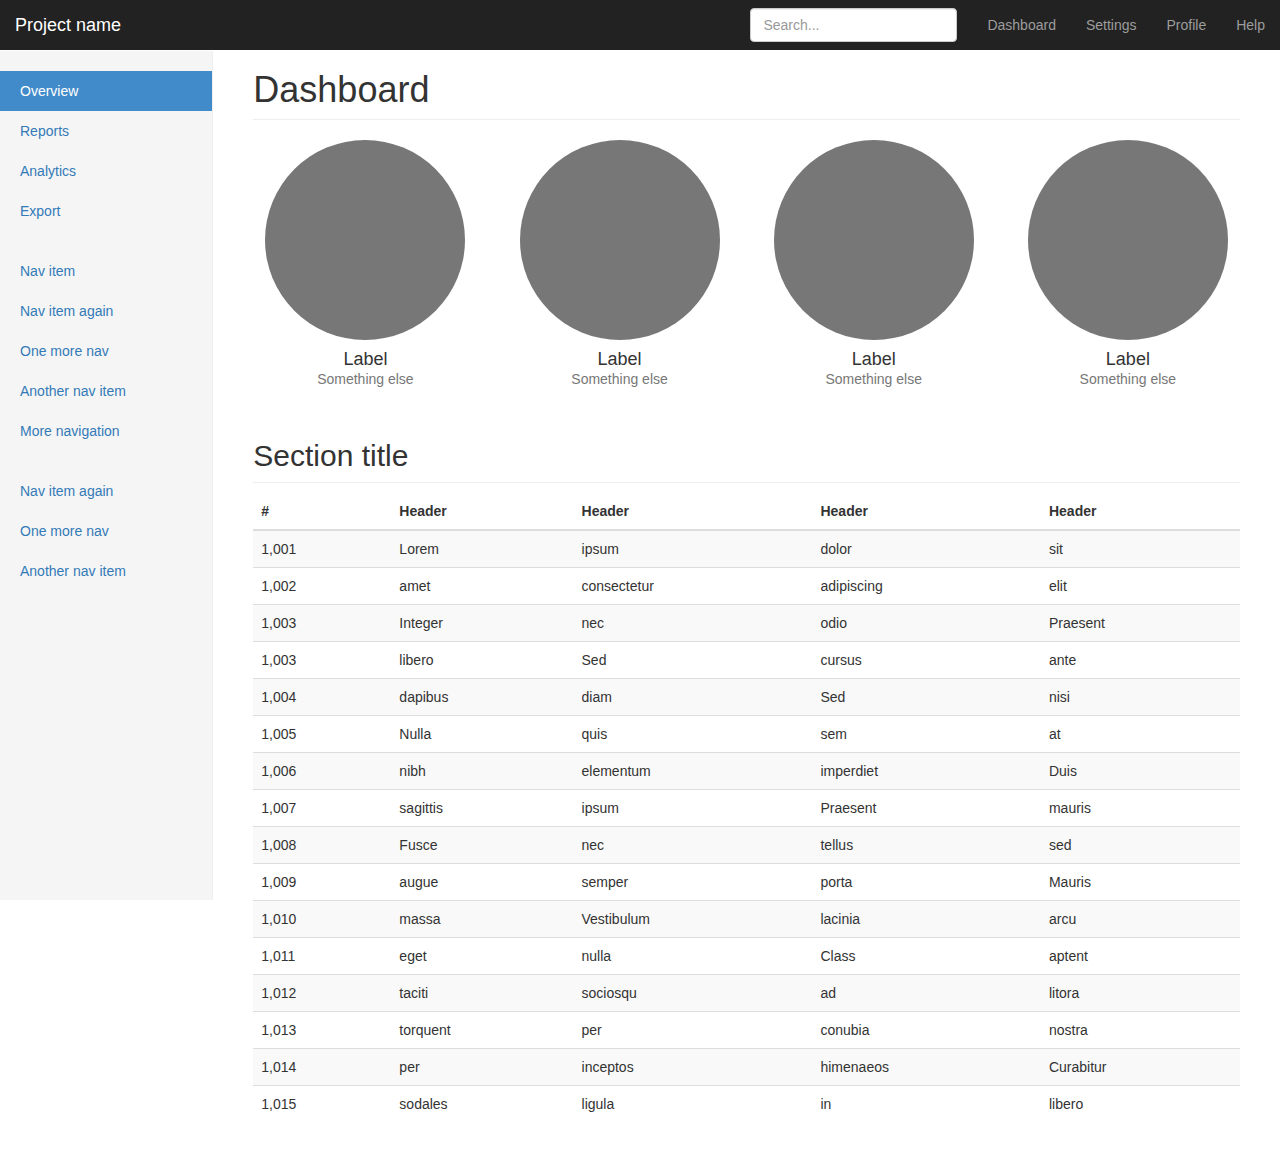
<file: js/bootstrap/bootstrap-3.4.1/docs/examples/dashboard/index.html>
<!doctype html>
<html lang="en">
  <head>
    <meta charset="utf-8">
    <meta http-equiv="X-UA-Compatible" content="IE=edge">
    <meta name="viewport" content="width=device-width, initial-scale=1">
    <!-- The above 3 meta tags *must* come first in the head; any other head content must come *after* these tags -->
    <meta name="description" content="">
    <meta name="author" content="">
    <link rel="icon" href="../../favicon.ico">

    <title>Dashboard Template for Bootstrap</title>

    <!-- Bootstrap core CSS -->
    <link href="../../dist/css/bootstrap.min.css" rel="stylesheet">

    <!-- IE10 viewport hack for Surface/desktop Windows 8 bug -->
    <link href="../../assets/css/ie10-viewport-bug-workaround.css" rel="stylesheet">

    <!-- Custom styles for this template -->
    <link href="dashboard.css" rel="stylesheet">

    <!-- Just for debugging purposes. Don't actually copy these 2 lines! -->
    <!--[if lt IE 9]><script src="../../assets/js/ie8-responsive-file-warning.js"></script><![endif]-->
    <script src="../../assets/js/ie-emulation-modes-warning.js"></script>

    <!-- HTML5 shim and Respond.js for IE8 support of HTML5 elements and media queries -->
    <!--[if lt IE 9]>
      <script src="https://oss.maxcdn.com/html5shiv/3.7.3/html5shiv.min.js"></script>
      <script src="https://oss.maxcdn.com/respond/1.4.2/respond.min.js"></script>
    <![endif]-->
  </head>

  <body>

    <nav class="navbar navbar-inverse navbar-fixed-top">
      <div class="container-fluid">
        <div class="navbar-header">
          <button type="button" class="navbar-toggle collapsed" data-toggle="collapse" data-target="#navbar" aria-expanded="false" aria-controls="navbar">
            <span class="sr-only">Toggle navigation</span>
            <span class="icon-bar"></span>
            <span class="icon-bar"></span>
            <span class="icon-bar"></span>
          </button>
          <a class="navbar-brand" href="#">Project name</a>
        </div>
        <div id="navbar" class="navbar-collapse collapse">
          <ul class="nav navbar-nav navbar-right">
            <li><a href="#">Dashboard</a></li>
            <li><a href="#">Settings</a></li>
            <li><a href="#">Profile</a></li>
            <li><a href="#">Help</a></li>
          </ul>
          <form class="navbar-form navbar-right">
            <input type="text" class="form-control" placeholder="Search...">
          </form>
        </div>
      </div>
    </nav>

    <div class="container-fluid">
      <div class="row">
        <div class="col-sm-3 col-md-2 sidebar">
          <ul class="nav nav-sidebar">
            <li class="active"><a href="#">Overview <span class="sr-only">(current)</span></a></li>
            <li><a href="#">Reports</a></li>
            <li><a href="#">Analytics</a></li>
            <li><a href="#">Export</a></li>
          </ul>
          <ul class="nav nav-sidebar">
            <li><a href="">Nav item</a></li>
            <li><a href="">Nav item again</a></li>
            <li><a href="">One more nav</a></li>
            <li><a href="">Another nav item</a></li>
            <li><a href="">More navigation</a></li>
          </ul>
          <ul class="nav nav-sidebar">
            <li><a href="">Nav item again</a></li>
            <li><a href="">One more nav</a></li>
            <li><a href="">Another nav item</a></li>
          </ul>
        </div>
        <div class="col-sm-9 col-sm-offset-3 col-md-10 col-md-offset-2 main">
          <h1 class="page-header">Dashboard</h1>

          <div class="row placeholders">
            <div class="col-xs-6 col-sm-3 placeholder">
              <img src="[data-uri]" width="200" height="200" class="img-responsive" alt="Generic placeholder thumbnail">
              <h4>Label</h4>
              <span class="text-muted">Something else</span>
            </div>
            <div class="col-xs-6 col-sm-3 placeholder">
              <img src="[data-uri]" width="200" height="200" class="img-responsive" alt="Generic placeholder thumbnail">
              <h4>Label</h4>
              <span class="text-muted">Something else</span>
            </div>
            <div class="col-xs-6 col-sm-3 placeholder">
              <img src="[data-uri]" width="200" height="200" class="img-responsive" alt="Generic placeholder thumbnail">
              <h4>Label</h4>
              <span class="text-muted">Something else</span>
            </div>
            <div class="col-xs-6 col-sm-3 placeholder">
              <img src="[data-uri]" width="200" height="200" class="img-responsive" alt="Generic placeholder thumbnail">
              <h4>Label</h4>
              <span class="text-muted">Something else</span>
            </div>
          </div>

          <h2 class="sub-header">Section title</h2>
          <div class="table-responsive">
            <table class="table table-striped">
              <thead>
                <tr>
                  <th>#</th>
                  <th>Header</th>
                  <th>Header</th>
                  <th>Header</th>
                  <th>Header</th>
                </tr>
              </thead>
              <tbody>
                <tr>
                  <td>1,001</td>
                  <td>Lorem</td>
                  <td>ipsum</td>
                  <td>dolor</td>
                  <td>sit</td>
                </tr>
                <tr>
                  <td>1,002</td>
                  <td>amet</td>
                  <td>consectetur</td>
                  <td>adipiscing</td>
                  <td>elit</td>
                </tr>
                <tr>
                  <td>1,003</td>
                  <td>Integer</td>
                  <td>nec</td>
                  <td>odio</td>
                  <td>Praesent</td>
                </tr>
                <tr>
                  <td>1,003</td>
                  <td>libero</td>
                  <td>Sed</td>
                  <td>cursus</td>
                  <td>ante</td>
                </tr>
                <tr>
                  <td>1,004</td>
                  <td>dapibus</td>
                  <td>diam</td>
                  <td>Sed</td>
                  <td>nisi</td>
                </tr>
                <tr>
                  <td>1,005</td>
                  <td>Nulla</td>
                  <td>quis</td>
                  <td>sem</td>
                  <td>at</td>
                </tr>
                <tr>
                  <td>1,006</td>
                  <td>nibh</td>
                  <td>elementum</td>
                  <td>imperdiet</td>
                  <td>Duis</td>
                </tr>
                <tr>
                  <td>1,007</td>
                  <td>sagittis</td>
                  <td>ipsum</td>
                  <td>Praesent</td>
                  <td>mauris</td>
                </tr>
                <tr>
                  <td>1,008</td>
                  <td>Fusce</td>
                  <td>nec</td>
                  <td>tellus</td>
                  <td>sed</td>
                </tr>
                <tr>
                  <td>1,009</td>
                  <td>augue</td>
                  <td>semper</td>
                  <td>porta</td>
                  <td>Mauris</td>
                </tr>
                <tr>
                  <td>1,010</td>
                  <td>massa</td>
                  <td>Vestibulum</td>
                  <td>lacinia</td>
                  <td>arcu</td>
                </tr>
                <tr>
                  <td>1,011</td>
                  <td>eget</td>
                  <td>nulla</td>
                  <td>Class</td>
                  <td>aptent</td>
                </tr>
                <tr>
                  <td>1,012</td>
                  <td>taciti</td>
                  <td>sociosqu</td>
                  <td>ad</td>
                  <td>litora</td>
                </tr>
                <tr>
                  <td>1,013</td>
                  <td>torquent</td>
                  <td>per</td>
                  <td>conubia</td>
                  <td>nostra</td>
                </tr>
                <tr>
                  <td>1,014</td>
                  <td>per</td>
                  <td>inceptos</td>
                  <td>himenaeos</td>
                  <td>Curabitur</td>
                </tr>
                <tr>
                  <td>1,015</td>
                  <td>sodales</td>
                  <td>ligula</td>
                  <td>in</td>
                  <td>libero</td>
                </tr>
              </tbody>
            </table>
          </div>
        </div>
      </div>
    </div>

    <!-- Bootstrap core JavaScript
    ================================================== -->
    <!-- Placed at the end of the document so the pages load faster -->
    <script src="https://code.jquery.com/jquery-1.12.4.min.js" integrity="sha384-nvAa0+6Qg9clwYCGGPpDQLVpLNn0fRaROjHqs13t4Ggj3Ez50XnGQqc/r8MhnRDZ" crossorigin="anonymous"></script>
    <script>window.jQuery || document.write('<script src="../../assets/js/vendor/jquery.min.js"><\/script>')</script>
    <script src="../../dist/js/bootstrap.min.js"></script>
    <!-- Just to make our placeholder images work. Don't actually copy the next line! -->
    <script src="../../assets/js/vendor/holder.min.js"></script>
    <!-- IE10 viewport hack for Surface/desktop Windows 8 bug -->
    <script src="../../assets/js/ie10-viewport-bug-workaround.js"></script>
  </body>
</html>
</file>
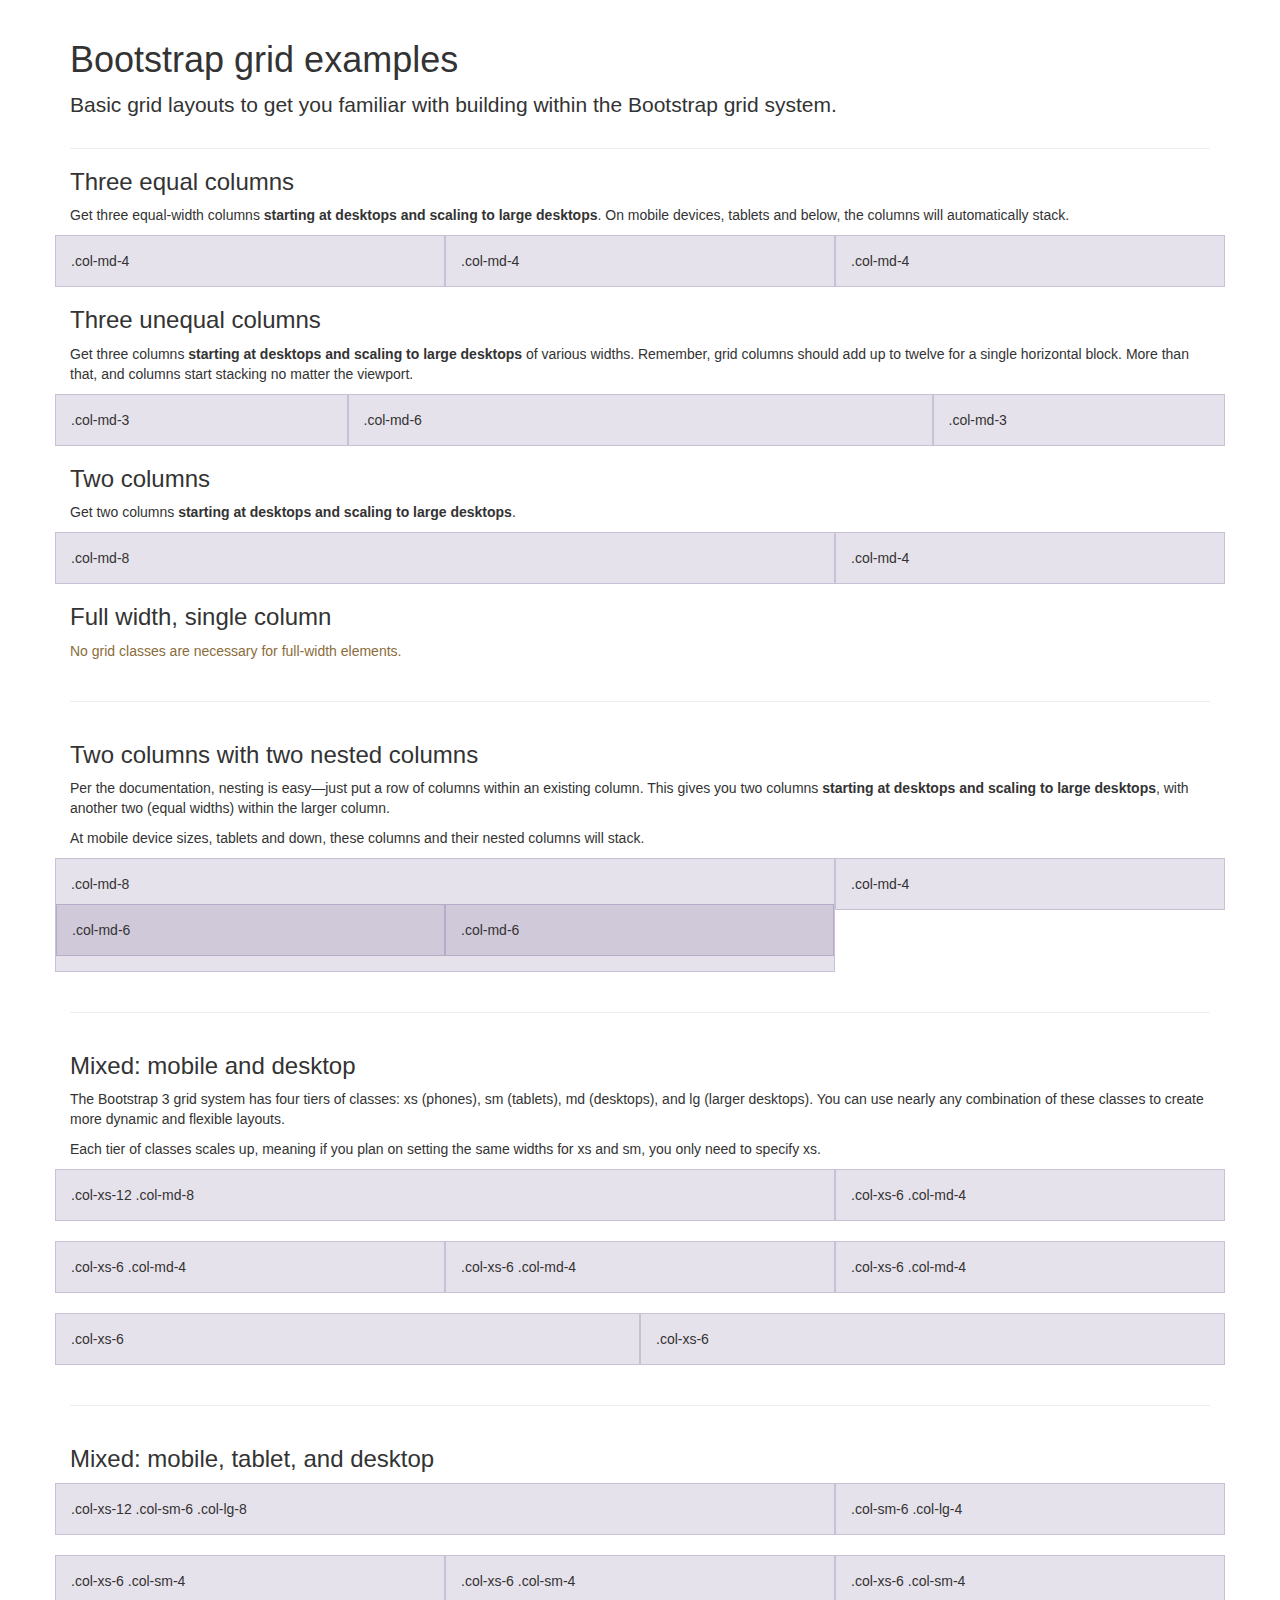
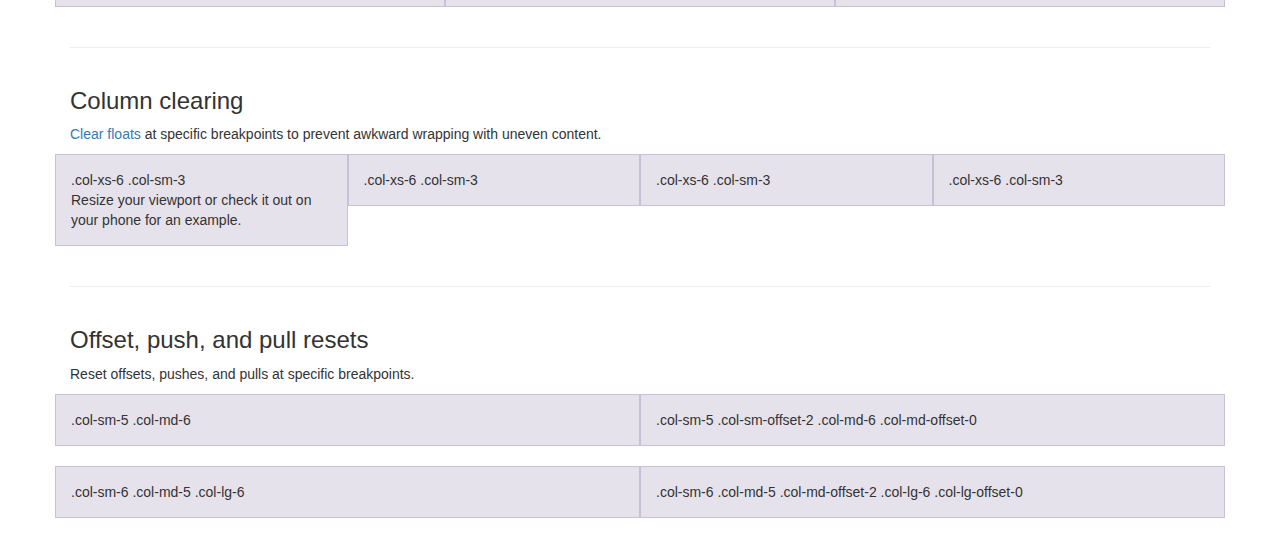
<file: js/bootstrap/bootstrap-3.4.1/docs/examples/grid/index.html>
<!doctype html>
<html lang="en">
  <head>
    <meta charset="utf-8">
    <meta http-equiv="X-UA-Compatible" content="IE=edge">
    <meta name="viewport" content="width=device-width, initial-scale=1">
    <!-- The above 3 meta tags *must* come first in the head; any other head content must come *after* these tags -->
    <meta name="description" content="">
    <meta name="author" content="">
    <link rel="icon" href="../../favicon.ico">

    <title>Grid Template for Bootstrap</title>

    <!-- Bootstrap core CSS -->
    <link href="../../dist/css/bootstrap.min.css" rel="stylesheet">

    <!-- IE10 viewport hack for Surface/desktop Windows 8 bug -->
    <link href="../../assets/css/ie10-viewport-bug-workaround.css" rel="stylesheet">

    <!-- Custom styles for this template -->
    <link href="grid.css" rel="stylesheet">

    <!-- Just for debugging purposes. Don't actually copy these 2 lines! -->
    <!--[if lt IE 9]><script src="../../assets/js/ie8-responsive-file-warning.js"></script><![endif]-->
    <script src="../../assets/js/ie-emulation-modes-warning.js"></script>

    <!-- HTML5 shim and Respond.js for IE8 support of HTML5 elements and media queries -->
    <!--[if lt IE 9]>
      <script src="https://oss.maxcdn.com/html5shiv/3.7.3/html5shiv.min.js"></script>
      <script src="https://oss.maxcdn.com/respond/1.4.2/respond.min.js"></script>
    <![endif]-->
  </head>

  <body>
    <div class="container">

      <div class="page-header">
        <h1>Bootstrap grid examples</h1>
        <p class="lead">Basic grid layouts to get you familiar with building within the Bootstrap grid system.</p>
      </div>

      <h3>Three equal columns</h3>
      <p>Get three equal-width columns <strong>starting at desktops and scaling to large desktops</strong>. On mobile devices, tablets and below, the columns will automatically stack.</p>
      <div class="row">
        <div class="col-md-4">.col-md-4</div>
        <div class="col-md-4">.col-md-4</div>
        <div class="col-md-4">.col-md-4</div>
      </div>

      <h3>Three unequal columns</h3>
      <p>Get three columns <strong>starting at desktops and scaling to large desktops</strong> of various widths. Remember, grid columns should add up to twelve for a single horizontal block. More than that, and columns start stacking no matter the viewport.</p>
      <div class="row">
        <div class="col-md-3">.col-md-3</div>
        <div class="col-md-6">.col-md-6</div>
        <div class="col-md-3">.col-md-3</div>
      </div>

      <h3>Two columns</h3>
      <p>Get two columns <strong>starting at desktops and scaling to large desktops</strong>.</p>
      <div class="row">
        <div class="col-md-8">.col-md-8</div>
        <div class="col-md-4">.col-md-4</div>
      </div>

      <h3>Full width, single column</h3>
      <p class="text-warning">No grid classes are necessary for full-width elements.</p>

      <hr>

      <h3>Two columns with two nested columns</h3>
      <p>Per the documentation, nesting is easy—just put a row of columns within an existing column. This gives you two columns <strong>starting at desktops and scaling to large desktops</strong>, with another two (equal widths) within the larger column.</p>
      <p>At mobile device sizes, tablets and down, these columns and their nested columns will stack.</p>
      <div class="row">
        <div class="col-md-8">
          .col-md-8
          <div class="row">
            <div class="col-md-6">.col-md-6</div>
            <div class="col-md-6">.col-md-6</div>
          </div>
        </div>
        <div class="col-md-4">.col-md-4</div>
      </div>

      <hr>

      <h3>Mixed: mobile and desktop</h3>
      <p>The Bootstrap 3 grid system has four tiers of classes: xs (phones), sm (tablets), md (desktops), and lg (larger desktops). You can use nearly any combination of these classes to create more dynamic and flexible layouts.</p>
      <p>Each tier of classes scales up, meaning if you plan on setting the same widths for xs and sm, you only need to specify xs.</p>
      <div class="row">
        <div class="col-xs-12 col-md-8">.col-xs-12 .col-md-8</div>
        <div class="col-xs-6 col-md-4">.col-xs-6 .col-md-4</div>
      </div>
      <div class="row">
        <div class="col-xs-6 col-md-4">.col-xs-6 .col-md-4</div>
        <div class="col-xs-6 col-md-4">.col-xs-6 .col-md-4</div>
        <div class="col-xs-6 col-md-4">.col-xs-6 .col-md-4</div>
      </div>
      <div class="row">
        <div class="col-xs-6">.col-xs-6</div>
        <div class="col-xs-6">.col-xs-6</div>
      </div>

      <hr>

      <h3>Mixed: mobile, tablet, and desktop</h3>
      <p></p>
      <div class="row">
        <div class="col-xs-12 col-sm-6 col-lg-8">.col-xs-12 .col-sm-6 .col-lg-8</div>
        <div class="col-sm-6 col-lg-4">.col-sm-6 .col-lg-4</div>
      </div>
      <div class="row">
        <div class="col-xs-6 col-sm-4">.col-xs-6 .col-sm-4</div>
        <div class="col-xs-6 col-sm-4">.col-xs-6 .col-sm-4</div>
        <div class="col-xs-6 col-sm-4">.col-xs-6 .col-sm-4</div>
      </div>

      <hr>

      <h3>Column clearing</h3>
      <p><a href="../../css/#grid-responsive-resets">Clear floats</a> at specific breakpoints to prevent awkward wrapping with uneven content.</p>
      <div class="row">
        <div class="col-xs-6 col-sm-3">
          .col-xs-6 .col-sm-3
          <br>
          Resize your viewport or check it out on your phone for an example.
        </div>
        <div class="col-xs-6 col-sm-3">.col-xs-6 .col-sm-3</div>

        <!-- Add the extra clearfix for only the required viewport -->
        <div class="clearfix visible-xs"></div>

        <div class="col-xs-6 col-sm-3">.col-xs-6 .col-sm-3</div>
        <div class="col-xs-6 col-sm-3">.col-xs-6 .col-sm-3</div>
      </div>

      <hr>

      <h3>Offset, push, and pull resets</h3>
      <p>Reset offsets, pushes, and pulls at specific breakpoints.</p>
      <div class="row">
        <div class="col-sm-5 col-md-6">.col-sm-5 .col-md-6</div>
        <div class="col-sm-5 col-sm-offset-2 col-md-6 col-md-offset-0">.col-sm-5 .col-sm-offset-2 .col-md-6 .col-md-offset-0</div>
      </div>
      <div class="row">
        <div class="col-sm-6 col-md-5 col-lg-6">.col-sm-6 .col-md-5 .col-lg-6</div>
        <div class="col-sm-6 col-md-5 col-md-offset-2 col-lg-6 col-lg-offset-0">.col-sm-6 .col-md-5 .col-md-offset-2 .col-lg-6 .col-lg-offset-0</div>
      </div>


    </div> <!-- /container -->


    <!-- IE10 viewport hack for Surface/desktop Windows 8 bug -->
    <script src="../../assets/js/ie10-viewport-bug-workaround.js"></script>
  </body>
</html>
</file>
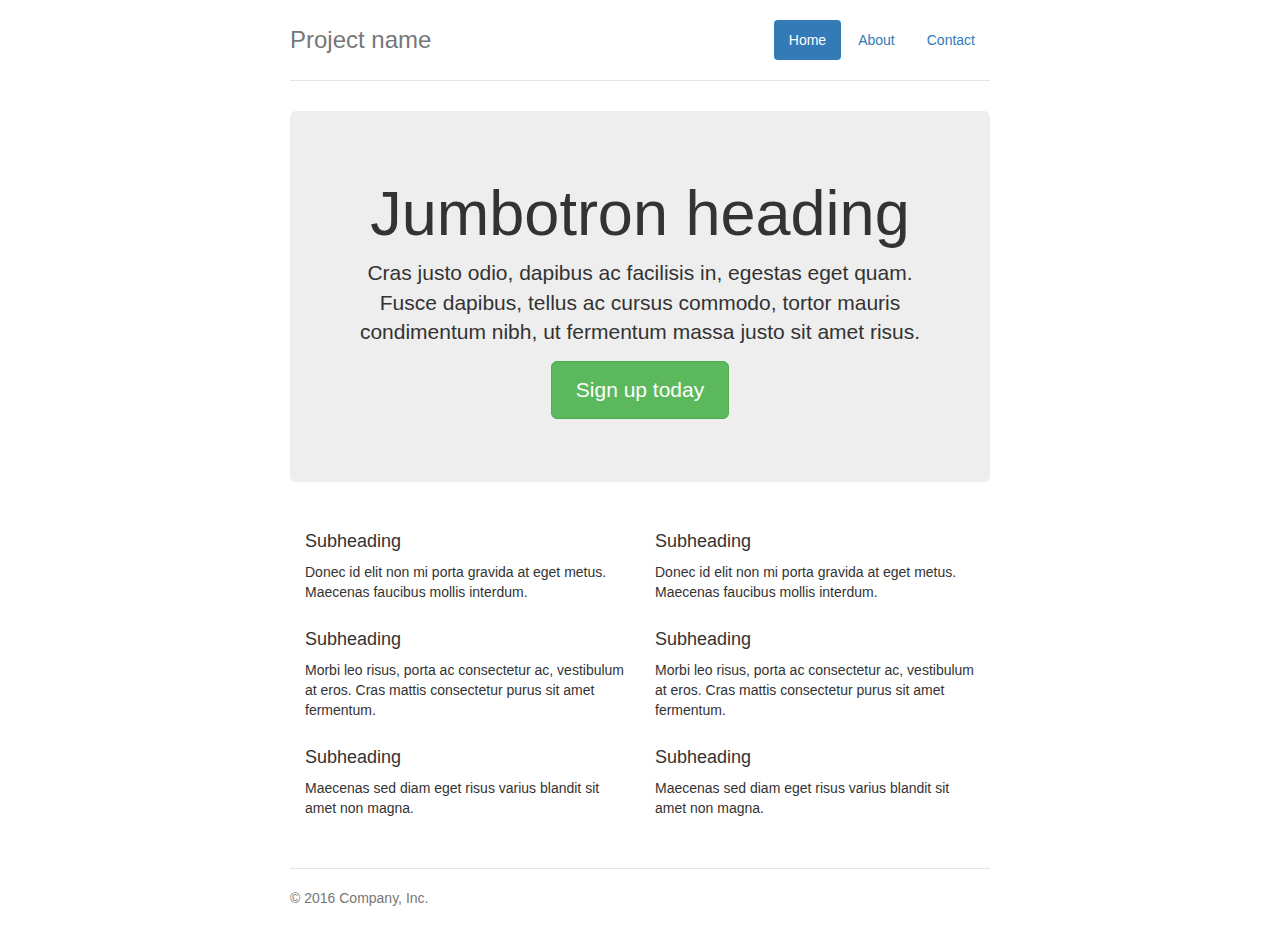
<file: js/bootstrap/bootstrap-3.4.1/docs/examples/jumbotron-narrow/index.html>
<!doctype html>
<html lang="en">
  <head>
    <meta charset="utf-8">
    <meta http-equiv="X-UA-Compatible" content="IE=edge">
    <meta name="viewport" content="width=device-width, initial-scale=1">
    <!-- The above 3 meta tags *must* come first in the head; any other head content must come *after* these tags -->
    <meta name="description" content="">
    <meta name="author" content="">
    <link rel="icon" href="../../favicon.ico">

    <title>Narrow Jumbotron Template for Bootstrap</title>

    <!-- Bootstrap core CSS -->
    <link href="../../dist/css/bootstrap.min.css" rel="stylesheet">

    <!-- IE10 viewport hack for Surface/desktop Windows 8 bug -->
    <link href="../../assets/css/ie10-viewport-bug-workaround.css" rel="stylesheet">

    <!-- Custom styles for this template -->
    <link href="jumbotron-narrow.css" rel="stylesheet">

    <!-- Just for debugging purposes. Don't actually copy these 2 lines! -->
    <!--[if lt IE 9]><script src="../../assets/js/ie8-responsive-file-warning.js"></script><![endif]-->
    <script src="../../assets/js/ie-emulation-modes-warning.js"></script>

    <!-- HTML5 shim and Respond.js for IE8 support of HTML5 elements and media queries -->
    <!--[if lt IE 9]>
      <script src="https://oss.maxcdn.com/html5shiv/3.7.3/html5shiv.min.js"></script>
      <script src="https://oss.maxcdn.com/respond/1.4.2/respond.min.js"></script>
    <![endif]-->
  </head>

  <body>

    <div class="container">
      <div class="header clearfix">
        <nav>
          <ul class="nav nav-pills pull-right">
            <li role="presentation" class="active"><a href="#">Home</a></li>
            <li role="presentation"><a href="#">About</a></li>
            <li role="presentation"><a href="#">Contact</a></li>
          </ul>
        </nav>
        <h3 class="text-muted">Project name</h3>
      </div>

      <div class="jumbotron">
        <h1>Jumbotron heading</h1>
        <p class="lead">Cras justo odio, dapibus ac facilisis in, egestas eget quam. Fusce dapibus, tellus ac cursus commodo, tortor mauris condimentum nibh, ut fermentum massa justo sit amet risus.</p>
        <p><a class="btn btn-lg btn-success" href="#" role="button">Sign up today</a></p>
      </div>

      <div class="row marketing">
        <div class="col-lg-6">
          <h4>Subheading</h4>
          <p>Donec id elit non mi porta gravida at eget metus. Maecenas faucibus mollis interdum.</p>

          <h4>Subheading</h4>
          <p>Morbi leo risus, porta ac consectetur ac, vestibulum at eros. Cras mattis consectetur purus sit amet fermentum.</p>

          <h4>Subheading</h4>
          <p>Maecenas sed diam eget risus varius blandit sit amet non magna.</p>
        </div>

        <div class="col-lg-6">
          <h4>Subheading</h4>
          <p>Donec id elit non mi porta gravida at eget metus. Maecenas faucibus mollis interdum.</p>

          <h4>Subheading</h4>
          <p>Morbi leo risus, porta ac consectetur ac, vestibulum at eros. Cras mattis consectetur purus sit amet fermentum.</p>

          <h4>Subheading</h4>
          <p>Maecenas sed diam eget risus varius blandit sit amet non magna.</p>
        </div>
      </div>

      <footer class="footer">
        <p>&copy; 2016 Company, Inc.</p>
      </footer>

    </div> <!-- /container -->


    <!-- IE10 viewport hack for Surface/desktop Windows 8 bug -->
    <script src="../../assets/js/ie10-viewport-bug-workaround.js"></script>
  </body>
</html>
</file>
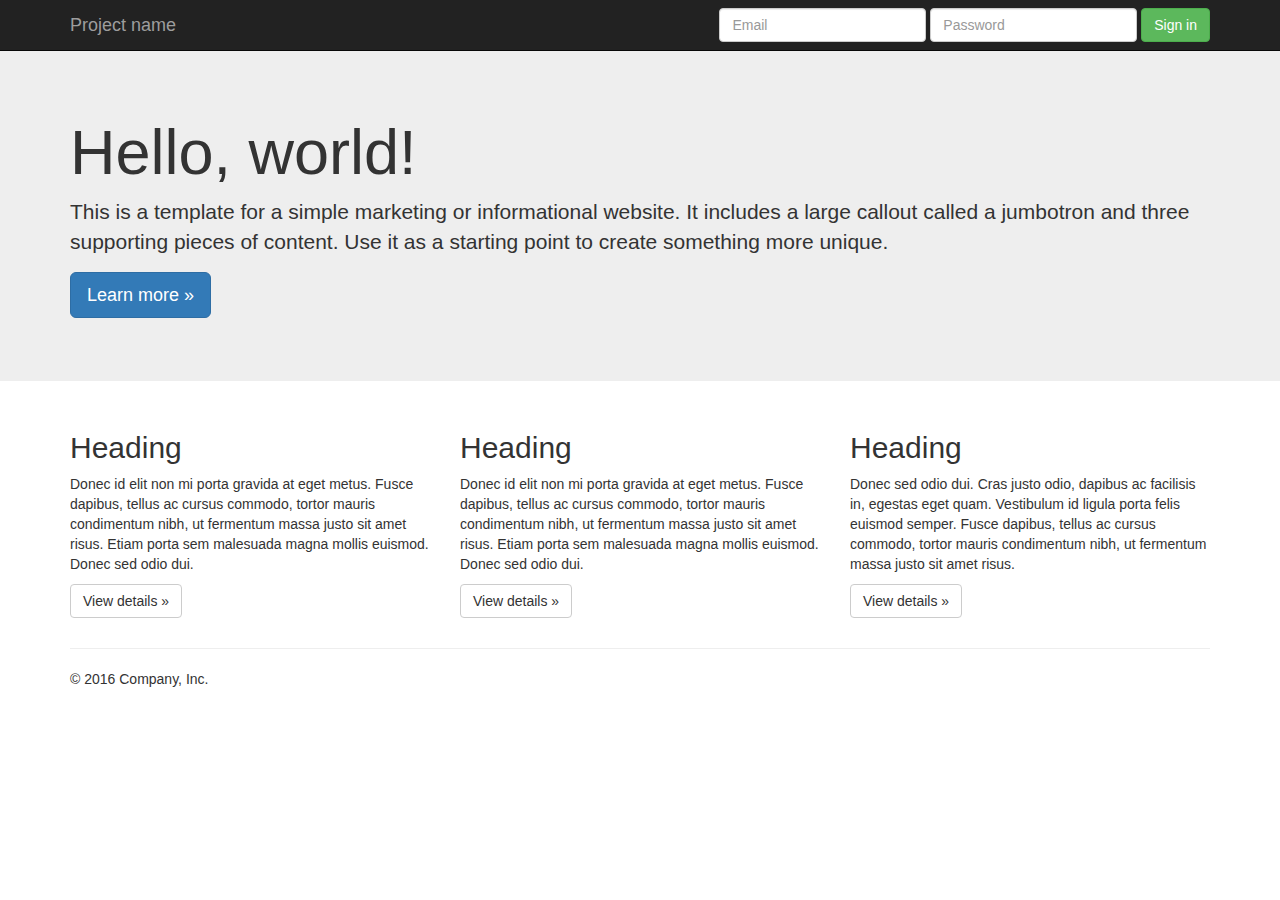
<file: js/bootstrap/bootstrap-3.4.1/docs/examples/jumbotron/index.html>
<!doctype html>
<html lang="en">
  <head>
    <meta charset="utf-8">
    <meta http-equiv="X-UA-Compatible" content="IE=edge">
    <meta name="viewport" content="width=device-width, initial-scale=1">
    <!-- The above 3 meta tags *must* come first in the head; any other head content must come *after* these tags -->
    <meta name="description" content="">
    <meta name="author" content="">
    <link rel="icon" href="../../favicon.ico">

    <title>Jumbotron Template for Bootstrap</title>

    <!-- Bootstrap core CSS -->
    <link href="../../dist/css/bootstrap.min.css" rel="stylesheet">

    <!-- IE10 viewport hack for Surface/desktop Windows 8 bug -->
    <link href="../../assets/css/ie10-viewport-bug-workaround.css" rel="stylesheet">

    <!-- Custom styles for this template -->
    <link href="jumbotron.css" rel="stylesheet">

    <!-- Just for debugging purposes. Don't actually copy these 2 lines! -->
    <!--[if lt IE 9]><script src="../../assets/js/ie8-responsive-file-warning.js"></script><![endif]-->
    <script src="../../assets/js/ie-emulation-modes-warning.js"></script>

    <!-- HTML5 shim and Respond.js for IE8 support of HTML5 elements and media queries -->
    <!--[if lt IE 9]>
      <script src="https://oss.maxcdn.com/html5shiv/3.7.3/html5shiv.min.js"></script>
      <script src="https://oss.maxcdn.com/respond/1.4.2/respond.min.js"></script>
    <![endif]-->
  </head>

  <body>

    <nav class="navbar navbar-inverse navbar-fixed-top">
      <div class="container">
        <div class="navbar-header">
          <button type="button" class="navbar-toggle collapsed" data-toggle="collapse" data-target="#navbar" aria-expanded="false" aria-controls="navbar">
            <span class="sr-only">Toggle navigation</span>
            <span class="icon-bar"></span>
            <span class="icon-bar"></span>
            <span class="icon-bar"></span>
          </button>
          <a class="navbar-brand" href="#">Project name</a>
        </div>
        <div id="navbar" class="navbar-collapse collapse">
          <form class="navbar-form navbar-right">
            <div class="form-group">
              <input type="text" placeholder="Email" class="form-control">
            </div>
            <div class="form-group">
              <input type="password" placeholder="Password" class="form-control">
            </div>
            <button type="submit" class="btn btn-success">Sign in</button>
          </form>
        </div><!--/.navbar-collapse -->
      </div>
    </nav>

    <!-- Main jumbotron for a primary marketing message or call to action -->
    <div class="jumbotron">
      <div class="container">
        <h1>Hello, world!</h1>
        <p>This is a template for a simple marketing or informational website. It includes a large callout called a jumbotron and three supporting pieces of content. Use it as a starting point to create something more unique.</p>
        <p><a class="btn btn-primary btn-lg" href="#" role="button">Learn more &raquo;</a></p>
      </div>
    </div>

    <div class="container">
      <!-- Example row of columns -->
      <div class="row">
        <div class="col-md-4">
          <h2>Heading</h2>
          <p>Donec id elit non mi porta gravida at eget metus. Fusce dapibus, tellus ac cursus commodo, tortor mauris condimentum nibh, ut fermentum massa justo sit amet risus. Etiam porta sem malesuada magna mollis euismod. Donec sed odio dui. </p>
          <p><a class="btn btn-default" href="#" role="button">View details &raquo;</a></p>
        </div>
        <div class="col-md-4">
          <h2>Heading</h2>
          <p>Donec id elit non mi porta gravida at eget metus. Fusce dapibus, tellus ac cursus commodo, tortor mauris condimentum nibh, ut fermentum massa justo sit amet risus. Etiam porta sem malesuada magna mollis euismod. Donec sed odio dui. </p>
          <p><a class="btn btn-default" href="#" role="button">View details &raquo;</a></p>
       </div>
        <div class="col-md-4">
          <h2>Heading</h2>
          <p>Donec sed odio dui. Cras justo odio, dapibus ac facilisis in, egestas eget quam. Vestibulum id ligula porta felis euismod semper. Fusce dapibus, tellus ac cursus commodo, tortor mauris condimentum nibh, ut fermentum massa justo sit amet risus.</p>
          <p><a class="btn btn-default" href="#" role="button">View details &raquo;</a></p>
        </div>
      </div>

      <hr>

      <footer>
        <p>&copy; 2016 Company, Inc.</p>
      </footer>
    </div> <!-- /container -->


    <!-- Bootstrap core JavaScript
    ================================================== -->
    <!-- Placed at the end of the document so the pages load faster -->
    <script src="https://code.jquery.com/jquery-1.12.4.min.js" integrity="sha384-nvAa0+6Qg9clwYCGGPpDQLVpLNn0fRaROjHqs13t4Ggj3Ez50XnGQqc/r8MhnRDZ" crossorigin="anonymous"></script>
    <script>window.jQuery || document.write('<script src="../../assets/js/vendor/jquery.min.js"><\/script>')</script>
    <script src="../../dist/js/bootstrap.min.js"></script>
    <!-- IE10 viewport hack for Surface/desktop Windows 8 bug -->
    <script src="../../assets/js/ie10-viewport-bug-workaround.js"></script>
  </body>
</html>
</file>
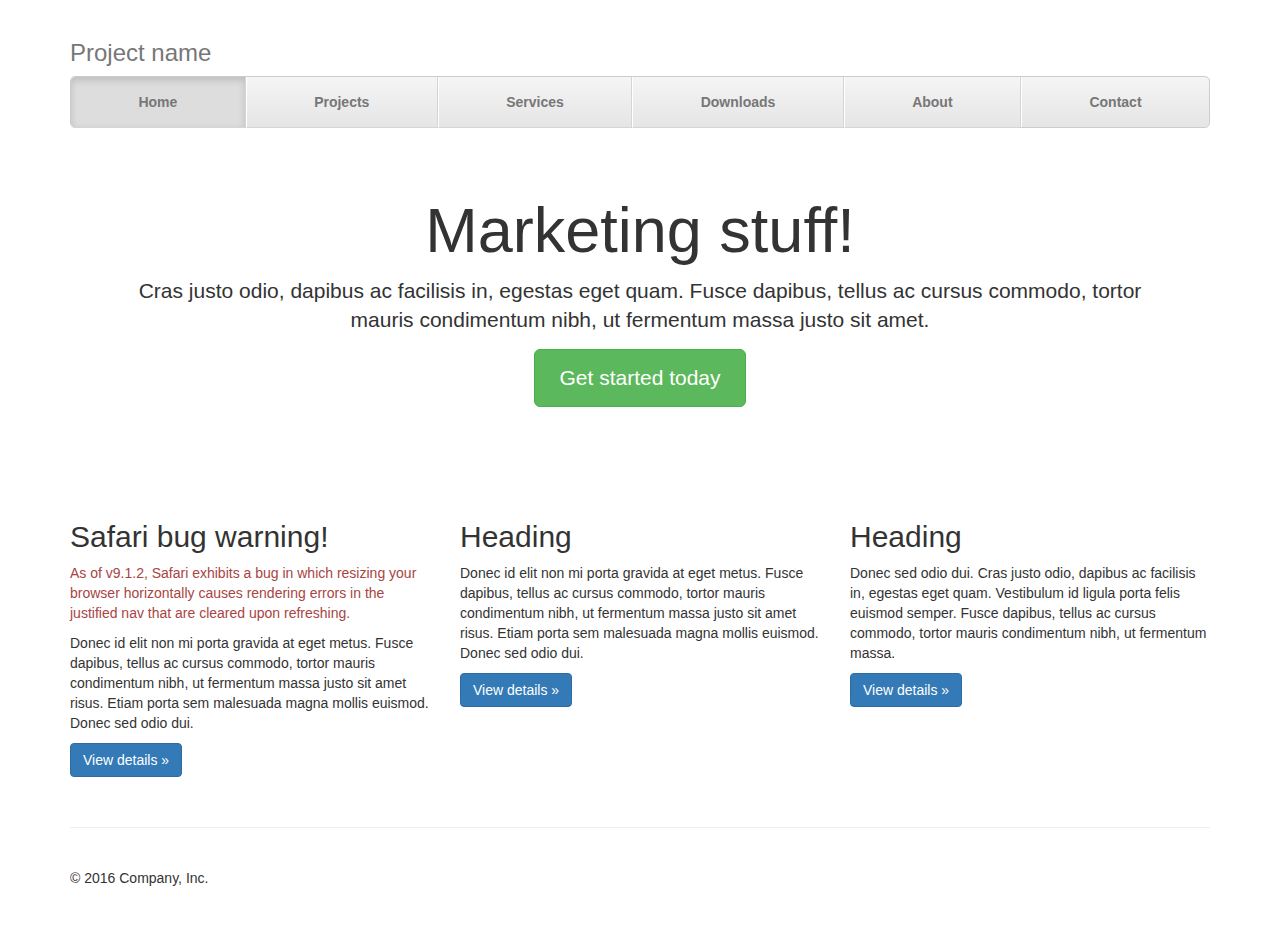
<file: js/bootstrap/bootstrap-3.4.1/docs/examples/justified-nav/index.html>
<!doctype html>
<html lang="en">
  <head>
    <meta charset="utf-8">
    <meta http-equiv="X-UA-Compatible" content="IE=edge">
    <meta name="viewport" content="width=device-width, initial-scale=1">
    <!-- The above 3 meta tags *must* come first in the head; any other head content must come *after* these tags -->
    <meta name="description" content="">
    <meta name="author" content="">
    <link rel="icon" href="../../favicon.ico">

    <title>Justified Nav Template for Bootstrap</title>

    <!-- Bootstrap core CSS -->
    <link href="../../dist/css/bootstrap.min.css" rel="stylesheet">

    <!-- IE10 viewport hack for Surface/desktop Windows 8 bug -->
    <link href="../../assets/css/ie10-viewport-bug-workaround.css" rel="stylesheet">

    <!-- Custom styles for this template -->
    <link href="justified-nav.css" rel="stylesheet">

    <!-- Just for debugging purposes. Don't actually copy these 2 lines! -->
    <!--[if lt IE 9]><script src="../../assets/js/ie8-responsive-file-warning.js"></script><![endif]-->
    <script src="../../assets/js/ie-emulation-modes-warning.js"></script>

    <!-- HTML5 shim and Respond.js for IE8 support of HTML5 elements and media queries -->
    <!--[if lt IE 9]>
      <script src="https://oss.maxcdn.com/html5shiv/3.7.3/html5shiv.min.js"></script>
      <script src="https://oss.maxcdn.com/respond/1.4.2/respond.min.js"></script>
    <![endif]-->
  </head>

  <body>

    <div class="container">

      <!-- The justified navigation menu is meant for single line per list item.
           Multiple lines will require custom code not provided by Bootstrap. -->
      <div class="masthead">
        <h3 class="text-muted">Project name</h3>
        <nav>
          <ul class="nav nav-justified">
            <li class="active"><a href="#">Home</a></li>
            <li><a href="#">Projects</a></li>
            <li><a href="#">Services</a></li>
            <li><a href="#">Downloads</a></li>
            <li><a href="#">About</a></li>
            <li><a href="#">Contact</a></li>
          </ul>
        </nav>
      </div>

      <!-- Jumbotron -->
      <div class="jumbotron">
        <h1>Marketing stuff!</h1>
        <p class="lead">Cras justo odio, dapibus ac facilisis in, egestas eget quam. Fusce dapibus, tellus ac cursus commodo, tortor mauris condimentum nibh, ut fermentum massa justo sit amet.</p>
        <p><a class="btn btn-lg btn-success" href="#" role="button">Get started today</a></p>
      </div>

      <!-- Example row of columns -->
      <div class="row">
        <div class="col-lg-4">
          <h2>Safari bug warning!</h2>
          <p class="text-danger">As of v9.1.2, Safari exhibits a bug in which resizing your browser horizontally causes rendering errors in the justified nav that are cleared upon refreshing.</p>
          <p>Donec id elit non mi porta gravida at eget metus. Fusce dapibus, tellus ac cursus commodo, tortor mauris condimentum nibh, ut fermentum massa justo sit amet risus. Etiam porta sem malesuada magna mollis euismod. Donec sed odio dui. </p>
          <p><a class="btn btn-primary" href="#" role="button">View details &raquo;</a></p>
        </div>
        <div class="col-lg-4">
          <h2>Heading</h2>
          <p>Donec id elit non mi porta gravida at eget metus. Fusce dapibus, tellus ac cursus commodo, tortor mauris condimentum nibh, ut fermentum massa justo sit amet risus. Etiam porta sem malesuada magna mollis euismod. Donec sed odio dui. </p>
          <p><a class="btn btn-primary" href="#" role="button">View details &raquo;</a></p>
       </div>
        <div class="col-lg-4">
          <h2>Heading</h2>
          <p>Donec sed odio dui. Cras justo odio, dapibus ac facilisis in, egestas eget quam. Vestibulum id ligula porta felis euismod semper. Fusce dapibus, tellus ac cursus commodo, tortor mauris condimentum nibh, ut fermentum massa.</p>
          <p><a class="btn btn-primary" href="#" role="button">View details &raquo;</a></p>
        </div>
      </div>

      <!-- Site footer -->
      <footer class="footer">
        <p>&copy; 2016 Company, Inc.</p>
      </footer>

    </div> <!-- /container -->


    <!-- IE10 viewport hack for Surface/desktop Windows 8 bug -->
    <script src="../../assets/js/ie10-viewport-bug-workaround.js"></script>
  </body>
</html>
</file>
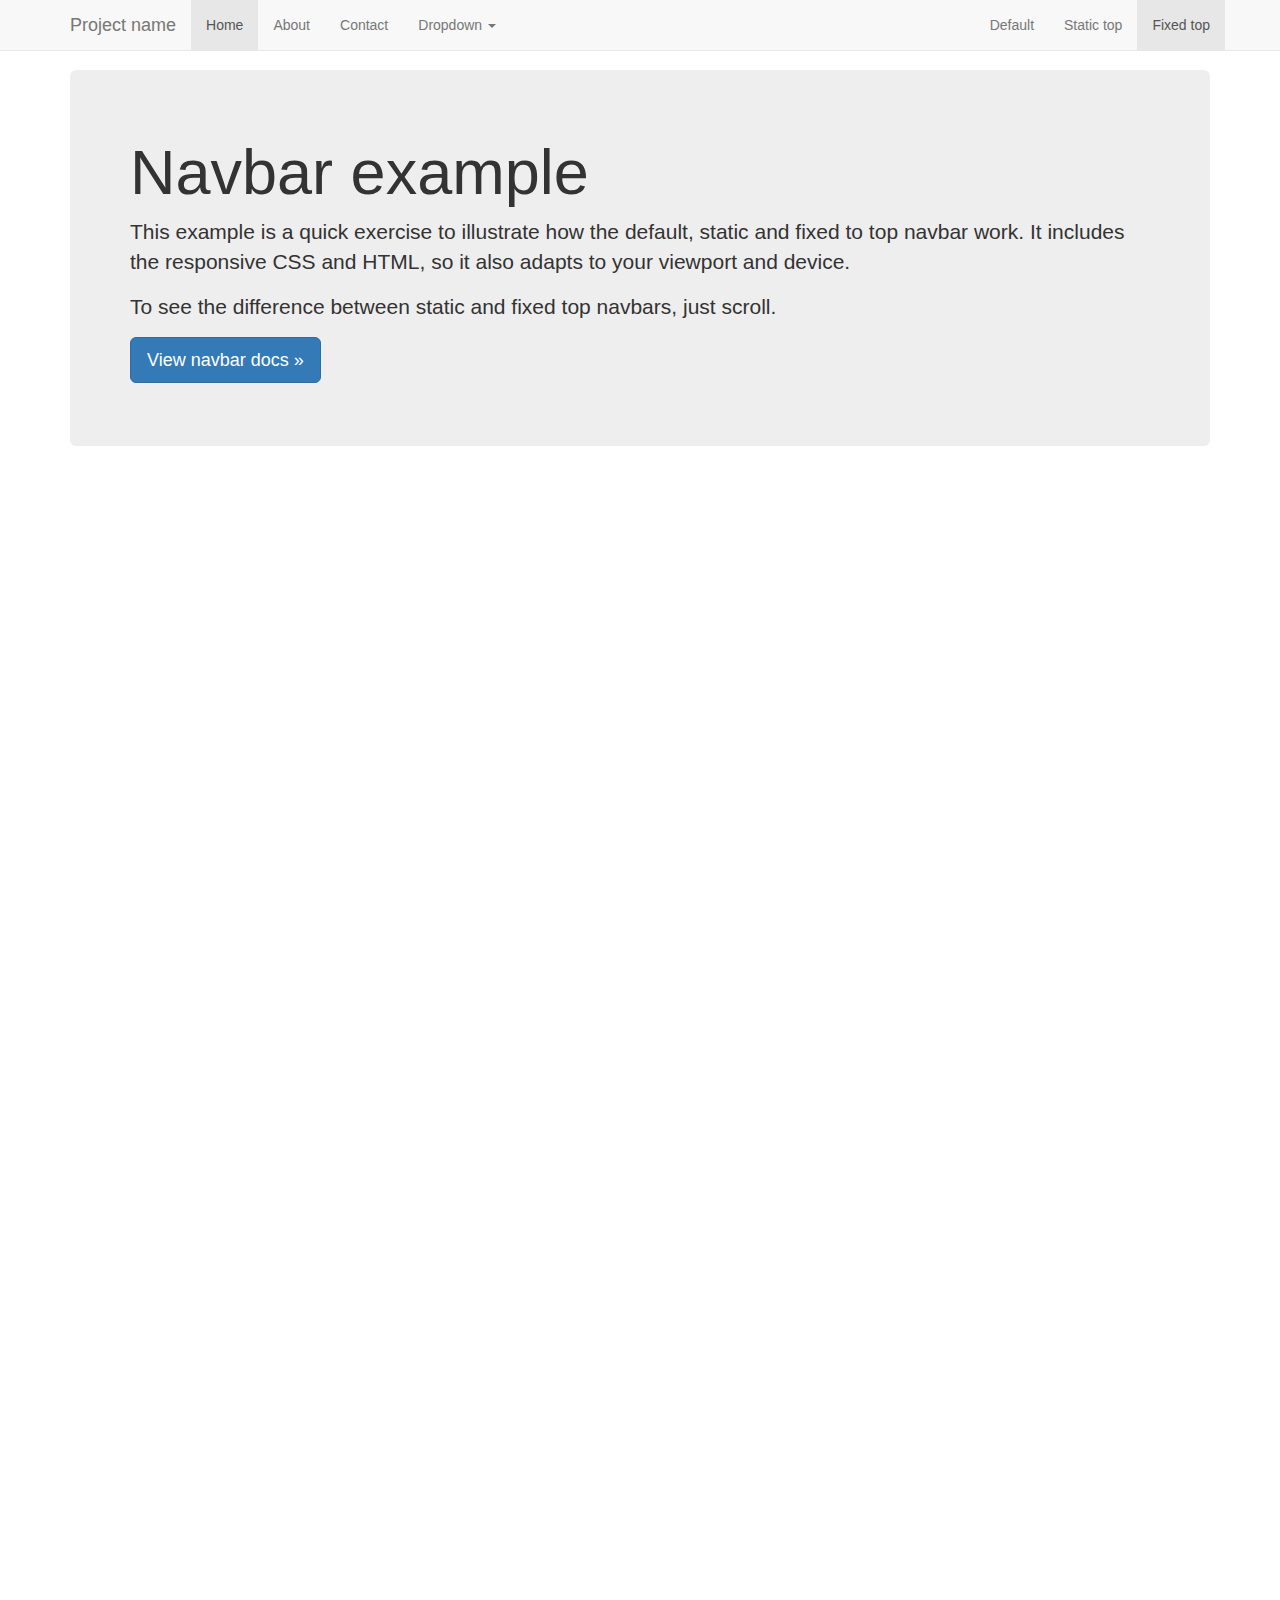
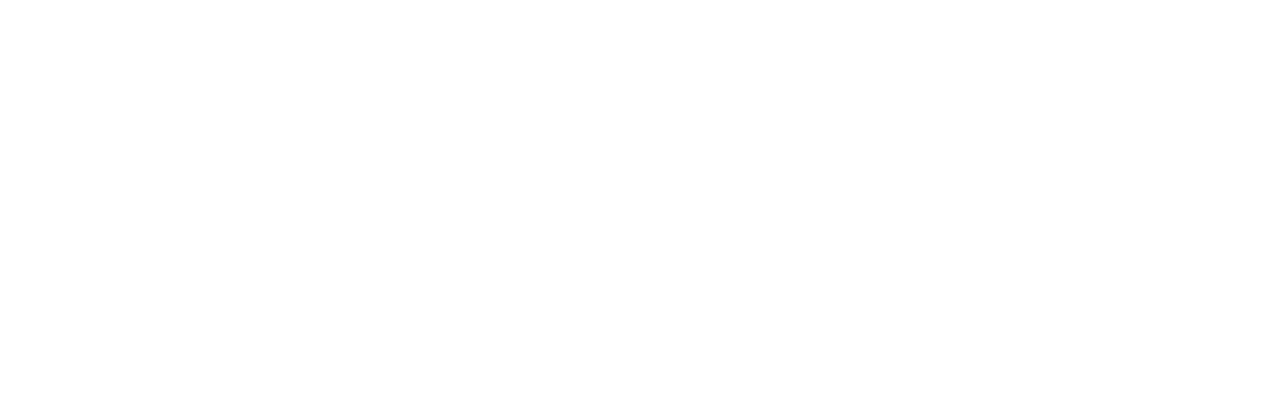
<file: js/bootstrap/bootstrap-3.4.1/docs/examples/navbar-fixed-top/index.html>
<!doctype html>
<html lang="en">
  <head>
    <meta charset="utf-8">
    <meta http-equiv="X-UA-Compatible" content="IE=edge">
    <meta name="viewport" content="width=device-width, initial-scale=1">
    <!-- The above 3 meta tags *must* come first in the head; any other head content must come *after* these tags -->
    <meta name="description" content="">
    <meta name="author" content="">
    <link rel="icon" href="../../favicon.ico">

    <title>Fixed Top Navbar Example for Bootstrap</title>

    <!-- Bootstrap core CSS -->
    <link href="../../dist/css/bootstrap.min.css" rel="stylesheet">

    <!-- IE10 viewport hack for Surface/desktop Windows 8 bug -->
    <link href="../../assets/css/ie10-viewport-bug-workaround.css" rel="stylesheet">

    <!-- Custom styles for this template -->
    <link href="navbar-fixed-top.css" rel="stylesheet">

    <!-- Just for debugging purposes. Don't actually copy these 2 lines! -->
    <!--[if lt IE 9]><script src="../../assets/js/ie8-responsive-file-warning.js"></script><![endif]-->
    <script src="../../assets/js/ie-emulation-modes-warning.js"></script>

    <!-- HTML5 shim and Respond.js for IE8 support of HTML5 elements and media queries -->
    <!--[if lt IE 9]>
      <script src="https://oss.maxcdn.com/html5shiv/3.7.3/html5shiv.min.js"></script>
      <script src="https://oss.maxcdn.com/respond/1.4.2/respond.min.js"></script>
    <![endif]-->
  </head>

  <body>

    <!-- Fixed navbar -->
    <nav class="navbar navbar-default navbar-fixed-top">
      <div class="container">
        <div class="navbar-header">
          <button type="button" class="navbar-toggle collapsed" data-toggle="collapse" data-target="#navbar" aria-expanded="false" aria-controls="navbar">
            <span class="sr-only">Toggle navigation</span>
            <span class="icon-bar"></span>
            <span class="icon-bar"></span>
            <span class="icon-bar"></span>
          </button>
          <a class="navbar-brand" href="#">Project name</a>
        </div>
        <div id="navbar" class="navbar-collapse collapse">
          <ul class="nav navbar-nav">
            <li class="active"><a href="#">Home</a></li>
            <li><a href="#">About</a></li>
            <li><a href="#">Contact</a></li>
            <li class="dropdown">
              <a href="#" class="dropdown-toggle" data-toggle="dropdown" role="button" aria-haspopup="true" aria-expanded="false">Dropdown <span class="caret"></span></a>
              <ul class="dropdown-menu">
                <li><a href="#">Action</a></li>
                <li><a href="#">Another action</a></li>
                <li><a href="#">Something else here</a></li>
                <li role="separator" class="divider"></li>
                <li class="dropdown-header">Nav header</li>
                <li><a href="#">Separated link</a></li>
                <li><a href="#">One more separated link</a></li>
              </ul>
            </li>
          </ul>
          <ul class="nav navbar-nav navbar-right">
            <li><a href="../navbar/">Default</a></li>
            <li><a href="../navbar-static-top/">Static top</a></li>
            <li class="active"><a href="./">Fixed top <span class="sr-only">(current)</span></a></li>
          </ul>
        </div><!--/.nav-collapse -->
      </div>
    </nav>

    <div class="container">

      <!-- Main component for a primary marketing message or call to action -->
      <div class="jumbotron">
        <h1>Navbar example</h1>
        <p>This example is a quick exercise to illustrate how the default, static and fixed to top navbar work. It includes the responsive CSS and HTML, so it also adapts to your viewport and device.</p>
        <p>To see the difference between static and fixed top navbars, just scroll.</p>
        <p>
          <a class="btn btn-lg btn-primary" href="../../components/#navbar" role="button">View navbar docs &raquo;</a>
        </p>
      </div>

    </div> <!-- /container -->


    <!-- Bootstrap core JavaScript
    ================================================== -->
    <!-- Placed at the end of the document so the pages load faster -->
    <script src="https://code.jquery.com/jquery-1.12.4.min.js" integrity="sha384-nvAa0+6Qg9clwYCGGPpDQLVpLNn0fRaROjHqs13t4Ggj3Ez50XnGQqc/r8MhnRDZ" crossorigin="anonymous"></script>
    <script>window.jQuery || document.write('<script src="../../assets/js/vendor/jquery.min.js"><\/script>')</script>
    <script src="../../dist/js/bootstrap.min.js"></script>
    <!-- IE10 viewport hack for Surface/desktop Windows 8 bug -->
    <script src="../../assets/js/ie10-viewport-bug-workaround.js"></script>
  </body>
</html>
</file>
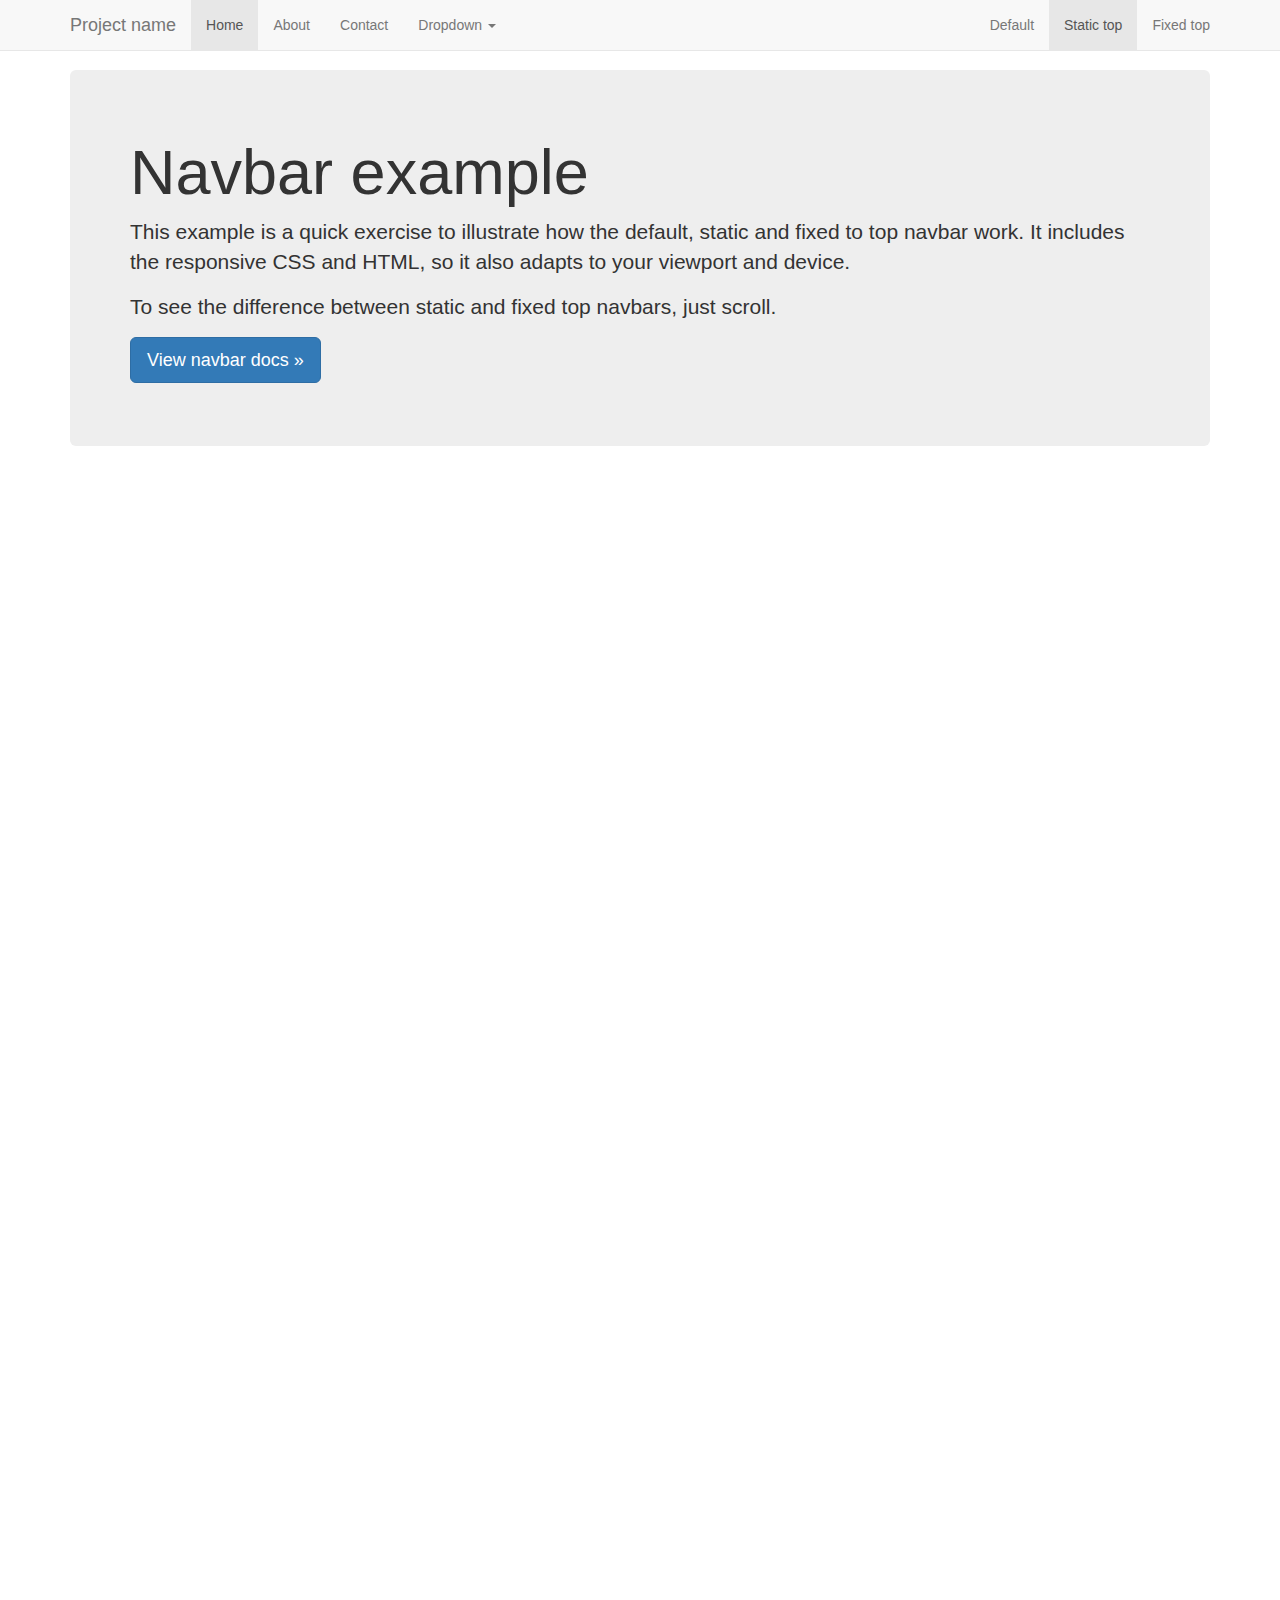
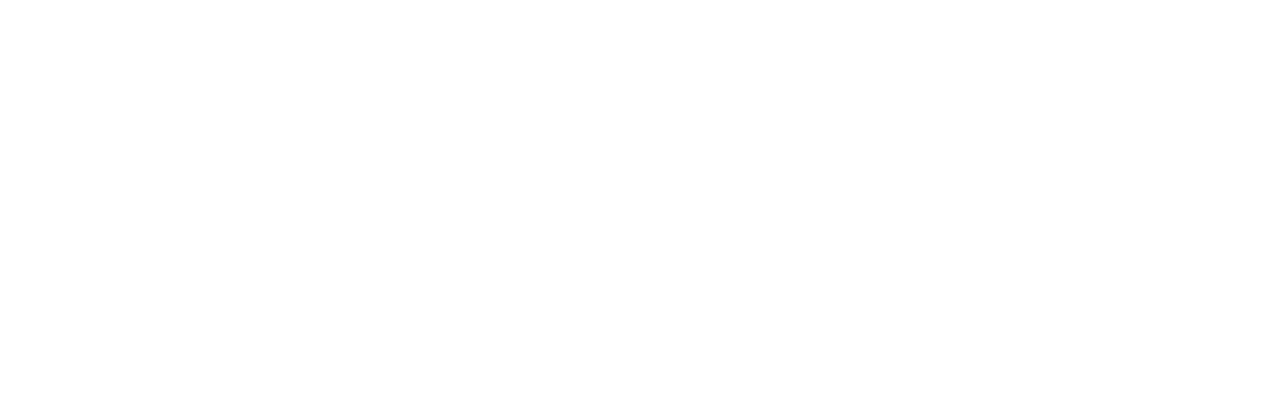
<file: js/bootstrap/bootstrap-3.4.1/docs/examples/navbar-static-top/index.html>
<!doctype html>
<html lang="en">
  <head>
    <meta charset="utf-8">
    <meta http-equiv="X-UA-Compatible" content="IE=edge">
    <meta name="viewport" content="width=device-width, initial-scale=1">
    <!-- The above 3 meta tags *must* come first in the head; any other head content must come *after* these tags -->
    <meta name="description" content="">
    <meta name="author" content="">
    <link rel="icon" href="../../favicon.ico">

    <title>Static Top Navbar Example for Bootstrap</title>

    <!-- Bootstrap core CSS -->
    <link href="../../dist/css/bootstrap.min.css" rel="stylesheet">

    <!-- IE10 viewport hack for Surface/desktop Windows 8 bug -->
    <link href="../../assets/css/ie10-viewport-bug-workaround.css" rel="stylesheet">

    <!-- Custom styles for this template -->
    <link href="navbar-static-top.css" rel="stylesheet">

    <!-- Just for debugging purposes. Don't actually copy these 2 lines! -->
    <!--[if lt IE 9]><script src="../../assets/js/ie8-responsive-file-warning.js"></script><![endif]-->
    <script src="../../assets/js/ie-emulation-modes-warning.js"></script>

    <!-- HTML5 shim and Respond.js for IE8 support of HTML5 elements and media queries -->
    <!--[if lt IE 9]>
      <script src="https://oss.maxcdn.com/html5shiv/3.7.3/html5shiv.min.js"></script>
      <script src="https://oss.maxcdn.com/respond/1.4.2/respond.min.js"></script>
    <![endif]-->
  </head>

  <body>

    <!-- Static navbar -->
    <nav class="navbar navbar-default navbar-static-top">
      <div class="container">
        <div class="navbar-header">
          <button type="button" class="navbar-toggle collapsed" data-toggle="collapse" data-target="#navbar" aria-expanded="false" aria-controls="navbar">
            <span class="sr-only">Toggle navigation</span>
            <span class="icon-bar"></span>
            <span class="icon-bar"></span>
            <span class="icon-bar"></span>
          </button>
          <a class="navbar-brand" href="#">Project name</a>
        </div>
        <div id="navbar" class="navbar-collapse collapse">
          <ul class="nav navbar-nav">
            <li class="active"><a href="#">Home</a></li>
            <li><a href="#">About</a></li>
            <li><a href="#">Contact</a></li>
            <li class="dropdown">
              <a href="#" class="dropdown-toggle" data-toggle="dropdown" role="button" aria-haspopup="true" aria-expanded="false">Dropdown <span class="caret"></span></a>
              <ul class="dropdown-menu">
                <li><a href="#">Action</a></li>
                <li><a href="#">Another action</a></li>
                <li><a href="#">Something else here</a></li>
                <li role="separator" class="divider"></li>
                <li class="dropdown-header">Nav header</li>
                <li><a href="#">Separated link</a></li>
                <li><a href="#">One more separated link</a></li>
              </ul>
            </li>
          </ul>
          <ul class="nav navbar-nav navbar-right">
            <li><a href="../navbar/">Default</a></li>
            <li class="active"><a href="./">Static top <span class="sr-only">(current)</span></a></li>
            <li><a href="../navbar-fixed-top/">Fixed top</a></li>
          </ul>
        </div><!--/.nav-collapse -->
      </div>
    </nav>


    <div class="container">

      <!-- Main component for a primary marketing message or call to action -->
      <div class="jumbotron">
        <h1>Navbar example</h1>
        <p>This example is a quick exercise to illustrate how the default, static and fixed to top navbar work. It includes the responsive CSS and HTML, so it also adapts to your viewport and device.</p>
        <p>To see the difference between static and fixed top navbars, just scroll.</p>
        <p>
          <a class="btn btn-lg btn-primary" href="../../components/#navbar" role="button">View navbar docs &raquo;</a>
        </p>
      </div>

    </div> <!-- /container -->


    <!-- Bootstrap core JavaScript
    ================================================== -->
    <!-- Placed at the end of the document so the pages load faster -->
    <script src="https://code.jquery.com/jquery-1.12.4.min.js" integrity="sha384-nvAa0+6Qg9clwYCGGPpDQLVpLNn0fRaROjHqs13t4Ggj3Ez50XnGQqc/r8MhnRDZ" crossorigin="anonymous"></script>
    <script>window.jQuery || document.write('<script src="../../assets/js/vendor/jquery.min.js"><\/script>')</script>
    <script src="../../dist/js/bootstrap.min.js"></script>
    <!-- IE10 viewport hack for Surface/desktop Windows 8 bug -->
    <script src="../../assets/js/ie10-viewport-bug-workaround.js"></script>
  </body>
</html>
</file>
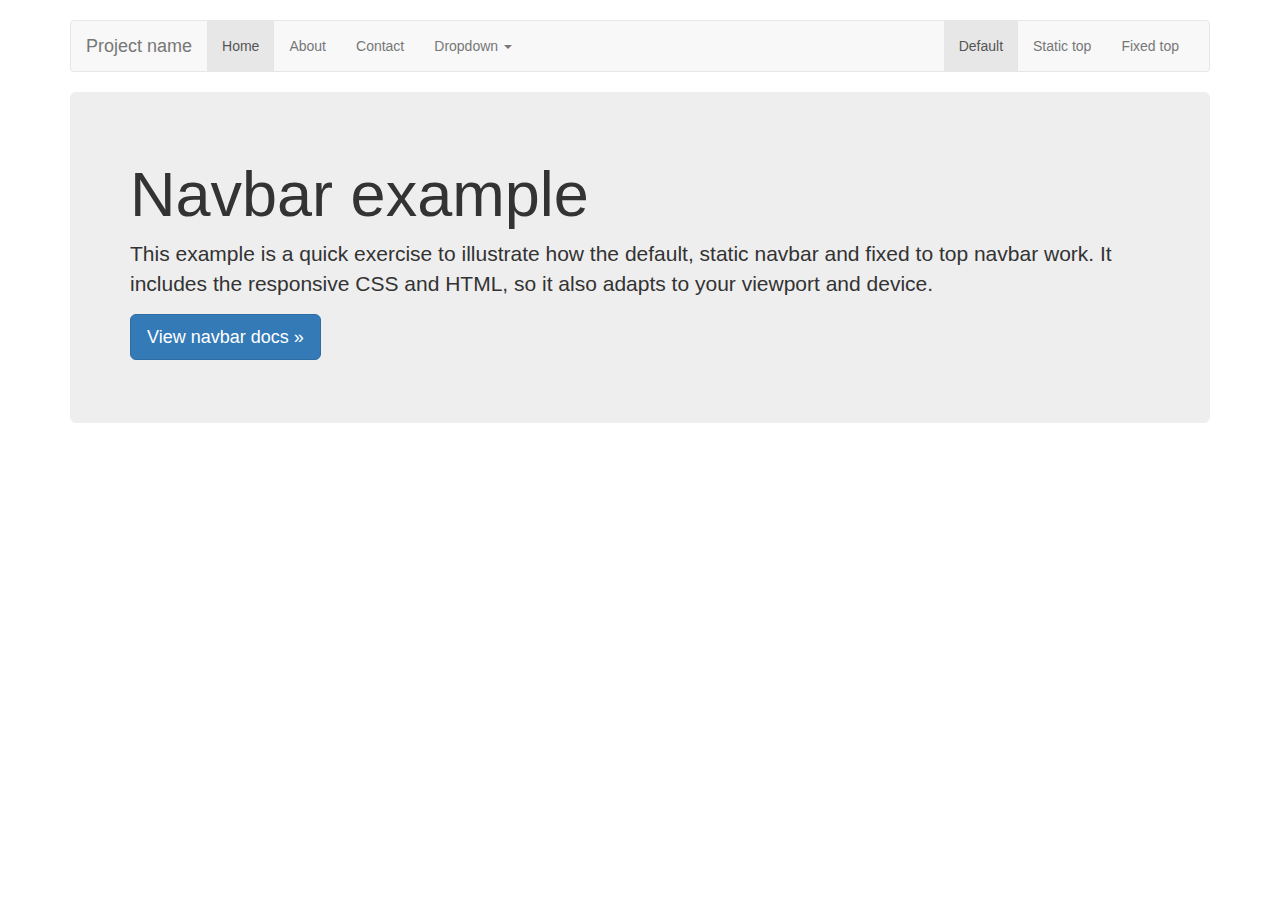
<file: js/bootstrap/bootstrap-3.4.1/docs/examples/navbar/index.html>
<!doctype html>
<html lang="en">
  <head>
    <meta charset="utf-8">
    <meta http-equiv="X-UA-Compatible" content="IE=edge">
    <meta name="viewport" content="width=device-width, initial-scale=1">
    <!-- The above 3 meta tags *must* come first in the head; any other head content must come *after* these tags -->
    <meta name="description" content="">
    <meta name="author" content="">
    <link rel="icon" href="../../favicon.ico">

    <title>Navbar Template for Bootstrap</title>

    <!-- Bootstrap core CSS -->
    <link href="../../dist/css/bootstrap.min.css" rel="stylesheet">

    <!-- IE10 viewport hack for Surface/desktop Windows 8 bug -->
    <link href="../../assets/css/ie10-viewport-bug-workaround.css" rel="stylesheet">

    <!-- Custom styles for this template -->
    <link href="navbar.css" rel="stylesheet">

    <!-- Just for debugging purposes. Don't actually copy these 2 lines! -->
    <!--[if lt IE 9]><script src="../../assets/js/ie8-responsive-file-warning.js"></script><![endif]-->
    <script src="../../assets/js/ie-emulation-modes-warning.js"></script>

    <!-- HTML5 shim and Respond.js for IE8 support of HTML5 elements and media queries -->
    <!--[if lt IE 9]>
      <script src="https://oss.maxcdn.com/html5shiv/3.7.3/html5shiv.min.js"></script>
      <script src="https://oss.maxcdn.com/respond/1.4.2/respond.min.js"></script>
    <![endif]-->
  </head>

  <body>

    <div class="container">

      <!-- Static navbar -->
      <nav class="navbar navbar-default">
        <div class="container-fluid">
          <div class="navbar-header">
            <button type="button" class="navbar-toggle collapsed" data-toggle="collapse" data-target="#navbar" aria-expanded="false" aria-controls="navbar">
              <span class="sr-only">Toggle navigation</span>
              <span class="icon-bar"></span>
              <span class="icon-bar"></span>
              <span class="icon-bar"></span>
            </button>
            <a class="navbar-brand" href="#">Project name</a>
          </div>
          <div id="navbar" class="navbar-collapse collapse">
            <ul class="nav navbar-nav">
              <li class="active"><a href="#">Home</a></li>
              <li><a href="#">About</a></li>
              <li><a href="#">Contact</a></li>
              <li class="dropdown">
                <a href="#" class="dropdown-toggle" data-toggle="dropdown" role="button" aria-haspopup="true" aria-expanded="false">Dropdown <span class="caret"></span></a>
                <ul class="dropdown-menu">
                  <li><a href="#">Action</a></li>
                  <li><a href="#">Another action</a></li>
                  <li><a href="#">Something else here</a></li>
                  <li role="separator" class="divider"></li>
                  <li class="dropdown-header">Nav header</li>
                  <li><a href="#">Separated link</a></li>
                  <li><a href="#">One more separated link</a></li>
                </ul>
              </li>
            </ul>
            <ul class="nav navbar-nav navbar-right">
              <li class="active"><a href="./">Default <span class="sr-only">(current)</span></a></li>
              <li><a href="../navbar-static-top/">Static top</a></li>
              <li><a href="../navbar-fixed-top/">Fixed top</a></li>
            </ul>
          </div><!--/.nav-collapse -->
        </div><!--/.container-fluid -->
      </nav>

      <!-- Main component for a primary marketing message or call to action -->
      <div class="jumbotron">
        <h1>Navbar example</h1>
        <p>This example is a quick exercise to illustrate how the default, static navbar and fixed to top navbar work. It includes the responsive CSS and HTML, so it also adapts to your viewport and device.</p>
        <p>
          <a class="btn btn-lg btn-primary" href="../../components/#navbar" role="button">View navbar docs &raquo;</a>
        </p>
      </div>

    </div> <!-- /container -->


    <!-- Bootstrap core JavaScript
    ================================================== -->
    <!-- Placed at the end of the document so the pages load faster -->
    <script src="https://code.jquery.com/jquery-1.12.4.min.js" integrity="sha384-nvAa0+6Qg9clwYCGGPpDQLVpLNn0fRaROjHqs13t4Ggj3Ez50XnGQqc/r8MhnRDZ" crossorigin="anonymous"></script>
    <script>window.jQuery || document.write('<script src="../../assets/js/vendor/jquery.min.js"><\/script>')</script>
    <script src="../../dist/js/bootstrap.min.js"></script>
    <!-- IE10 viewport hack for Surface/desktop Windows 8 bug -->
    <script src="../../assets/js/ie10-viewport-bug-workaround.js"></script>
  </body>
</html>
</file>
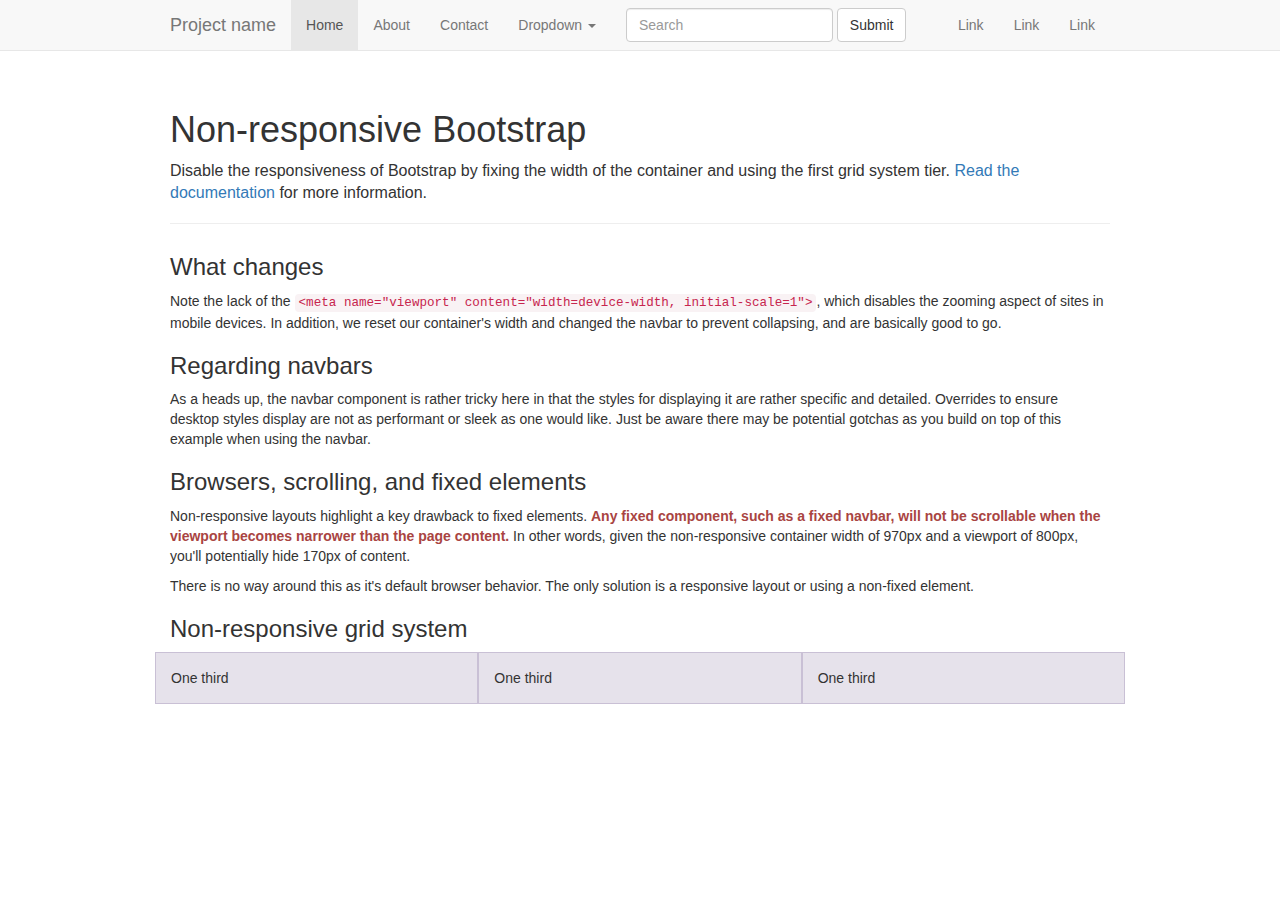
<file: js/bootstrap/bootstrap-3.4.1/docs/examples/non-responsive/index.html>
<!doctype html>
<html lang="en">
  <head>
    <meta charset="utf-8">
    <meta http-equiv="X-UA-Compatible" content="IE=edge">
    <!-- The above 2 meta tags *must* come first in the head; any other head content must come *after* these tags -->
    <meta name="description" content="">
    <meta name="author" content="">

    <!-- Note there is no responsive meta tag here -->

    <link rel="icon" href="../../favicon.ico">

    <title>Non-responsive Template for Bootstrap</title>

    <!-- Bootstrap core CSS -->
    <link href="../../dist/css/bootstrap.min.css" rel="stylesheet">

    <!-- IE10 viewport hack for Surface/desktop Windows 8 bug -->
    <link href="../../assets/css/ie10-viewport-bug-workaround.css" rel="stylesheet">

    <!-- Custom styles for this template -->
    <link href="non-responsive.css" rel="stylesheet">

    <!-- Just for debugging purposes. Don't actually copy these 2 lines! -->
    <!--[if lt IE 9]><script src="../../assets/js/ie8-responsive-file-warning.js"></script><![endif]-->
    <script src="../../assets/js/ie-emulation-modes-warning.js"></script>

    <!-- HTML5 shim and Respond.js for IE8 support of HTML5 elements and media queries -->
    <!--[if lt IE 9]>
      <script src="https://oss.maxcdn.com/html5shiv/3.7.3/html5shiv.min.js"></script>
      <script src="https://oss.maxcdn.com/respond/1.4.2/respond.min.js"></script>
    <![endif]-->
  </head>

  <body>

    <!-- Fixed navbar -->
    <nav class="navbar navbar-default navbar-fixed-top">
      <div class="container">
        <div class="navbar-header">
          <!-- The mobile navbar-toggle button can be safely removed since you do not need it in a non-responsive implementation -->
          <a class="navbar-brand" href="#">Project name</a>
        </div>
        <!-- Note that the .navbar-collapse and .collapse classes have been removed from the #navbar -->
        <div id="navbar">
          <ul class="nav navbar-nav">
            <li class="active"><a href="#">Home</a></li>
            <li><a href="#">About</a></li>
            <li><a href="#">Contact</a></li>
            <li class="dropdown">
              <a href="#" class="dropdown-toggle" data-toggle="dropdown" role="button" aria-haspopup="true" aria-expanded="false">Dropdown <span class="caret"></span></a>
              <ul class="dropdown-menu">
                <li><a href="#">Action</a></li>
                <li><a href="#">Another action</a></li>
                <li><a href="#">Something else here</a></li>
                <li role="separator" class="divider"></li>
                <li class="dropdown-header">Nav header</li>
                <li><a href="#">Separated link</a></li>
                <li><a href="#">One more separated link</a></li>
              </ul>
            </li>
          </ul>
          <form class="navbar-form navbar-left">
            <div class="form-group">
              <input type="text" class="form-control" placeholder="Search">
            </div>
            <button type="submit" class="btn btn-default">Submit</button>
          </form>
          <ul class="nav navbar-nav navbar-right">
            <li><a href="#">Link</a></li>
            <li><a href="#">Link</a></li>
            <li><a href="#">Link</a></li>
          </ul>
        </div><!--/.nav-collapse -->
      </div>
    </nav>

    <div class="container">

      <div class="page-header">
        <h1>Non-responsive Bootstrap</h1>
        <p class="lead">Disable the responsiveness of Bootstrap by fixing the width of the container and using the first grid system tier. <a href="../../getting-started/#disable-responsive">Read the documentation</a> for more information.</p>
      </div>

      <h3>What changes</h3>
      <p>Note the lack of the <code>&lt;meta name="viewport" content="width=device-width, initial-scale=1"&gt;</code>, which disables the zooming aspect of sites in mobile devices. In addition, we reset our container's width and changed the navbar to prevent collapsing, and are basically good to go.</p>

      <h3>Regarding navbars</h3>
      <p>As a heads up, the navbar component is rather tricky here in that the styles for displaying it are rather specific and detailed. Overrides to ensure desktop styles display are not as performant or sleek as one would like. Just be aware there may be potential gotchas as you build on top of this example when using the navbar.</p>

      <h3>Browsers, scrolling, and fixed elements</h3>
      <p>Non-responsive layouts highlight a key drawback to fixed elements. <strong class="text-danger">Any fixed component, such as a fixed navbar, will not be scrollable when the viewport becomes narrower than the page content.</strong> In other words, given the non-responsive container width of 970px and a viewport of 800px, you'll potentially hide 170px of content.</p>
      <p>There is no way around this as it's default browser behavior. The only solution is a responsive layout or using a non-fixed element.</p>

      <h3>Non-responsive grid system</h3>
      <div class="row">
        <div class="col-xs-4">One third</div>
        <div class="col-xs-4">One third</div>
        <div class="col-xs-4">One third</div>
      </div>

    </div> <!-- /container -->


    <!-- Bootstrap core JavaScript
    ================================================== -->
    <!-- Placed at the end of the document so the pages load faster -->
    <script src="https://code.jquery.com/jquery-1.12.4.min.js" integrity="sha384-nvAa0+6Qg9clwYCGGPpDQLVpLNn0fRaROjHqs13t4Ggj3Ez50XnGQqc/r8MhnRDZ" crossorigin="anonymous"></script>
    <script>window.jQuery || document.write('<script src="../../assets/js/vendor/jquery.min.js"><\/script>')</script>
    <script src="../../dist/js/bootstrap.min.js"></script>
    <!-- IE10 viewport hack for Surface/desktop Windows 8 bug -->
    <script src="../../assets/js/ie10-viewport-bug-workaround.js"></script>
  </body>
</html>
</file>
<file: css/index.css>
@charset "utf-8";
body {
  padding: 0;
  margin: 0;
  min-width: 1080px;
  background-color: #f3f3f3!important;
  /* height: 100%;
  height: auto; */
  /* overflow: hidden; */
  /* height: 2000px; */
}
.top {
 overflow: hidden;

}                                                  
.top>img{
  position: relative;
  margin-left: -960px;
  left: 50%;
}

.tab-bar {
  /* width: 1920px;
  position: relative;
  margin-left: -960px; */
  left: 50%;
  height: 50px;
  background-color: rgb(0, 0, 0);
}
.tab-bar>.container>.left>nav{
  height: 30px;
  font-size: 14px;
  background-color: rgb(7, 7, 7) ;
}
.tab-bar>.container>.right>nav{
  height: 30px;
  font-size: 14px;
  background-color: rgb(7, 7, 7) ;
}
.tab-bar>.container>.row>.search>.col-xs-8>.input-group {
  /* margin-left: 70px; */
  margin-top: 20px;
}
.tab-bar>.container>.row>.search>.col-xs-9>.input-group>.form-control{
  border: 2px solid red;
  height: 40px;
  margin-top: 20px;
  border-top-left-radius: 20px;
  border-bottom-left-radius: 20px;
}
.tab-bar>.container>.row>.search>.col-xs-9>.input-group>.input-group-btn>.btn {
  height: 41px;
  width: 60px;
  left: -30px;
  z-index: 999;
  outline: none;
  margin-top: 20px;
  border-radius: 20px;
  /* border-bottom-right-radius:20px; */
  background-color: rgb(223, 10, 10);
  /* background: url('../img/index-img/icon-search.png') no-repeat center; */
}
.tab-bar>.container>.row>.search>.col-xs-3 {
  width: 120px;
  height: 40px;
  text-align: center;
  line-height: 40px;
  border-radius: 20px;
  border: 2px solid red;
  margin-top: 20px;
}
.tab-bar>.container>.row>.search>.col-xs-3>span {
  margin-left: 10px;
  font-size: 16px;
}
.tab-bar>.container>.tab-control{
  margin-top: 20px;
}
#myexample>.nav>li{
  width: 100px;
  text-align: center;
}
#myexample>.nav>li:nth-child(1) {
  background: linear-gradient(90deg, #ff0000, #da6482);
}
#myexample>.nav>li>a {
  color: black;
  font-size: 14px;
}
.bottom>.row {
  overflow: hidden;
}
.bottom>.row>img {
  position: relative;
  margin-top: 20px;
  margin-left: -960px;
  left: 50%;
}

.wrap {
  width: 1100px;
  margin: 0 auto;
}
#main .brand {
  margin-top: 10px;
}
/* #main #brand1 {
  position: relative;
  margin-top: 30px!important;
} */

#main .brand .left {
  position: relative;
  float: left;
  width: 219px;
  height: 355px;
  border-right: 1px solid #ccc;
  background-color: #333;
  text-align: center;
}
#main .brand .left .info span {
  display: block;
}
#main .brand .left img {
  width: 219px;
  height: 219px;
}
#main .brand .left a .control {
  display: none;
  position: absolute;
  top: 30%;
  left: 0;
  right: 0;
}
#main .brand .left a:hover .control {
  display: block;
}
#main .brand .left a .control i {
  width: 30px;
  height: 60px;
  /* background-image: url("../img/kl-sprite-01.png"); */
}
#main .brand .left a .control .prev {
  float: left;
  background-position:-625px -68px;
}
#main .brand .left a .control .next {
  float: right;
  background-position: -670px -67px;
}
#main .brand .left .line {
  height: 3px;
  background-color: #ff1e32;
}
#main .brand .left .line .progress {
  height: 3px;
  width: 100px;
  background-color: #333;
}
#main .brand .left .info {
  color: #ccc;
}
#main .brand .left .info .title {
  font-size: 20px;
  margin-top: 20px;
  font-weight: 700;
}
#main .brand .left .info .desc {
  font-size: 14px;
  margin-top: 8px;
}
#main .brand .list {
  width: 880px;
  float: right;
  height: 355px;
  /* background-color: #0f0; */
  border-top: 1px solid #eaeaea;
}
#main .brand .list li {
  position: relative;
  float: left;
  width: 219px;
  height: 176px;
  /* background-color: #00f; */
  border-right: 1px solid #eaeaea;
  border-bottom: 1px solid #eaeaea;
  background-color: #fff;
  text-align: center;
}
#main .brand .list li:hover .active {
  opacity: 1;
}
#main .brand .list li:hover .desc {
  opacity: 0;
}
#main .brand .list li .desc {
  display: block;
  margin-top: 4px;
  font-size: 14px;
  font-weight: 700;
  transition: opacity 0.3s ease;
}
#main .brand .list li:hover img {
  transform: scale(0.5);
}
#main .brand .list li img {
  margin-top: 4px;
  transition:transform 0.5s ease;
  transform-origin: center 0;

}
#main .brand .list li .active {
  
  opacity: 0;
  position: absolute;
  left: 0;
  right: 0;
  bottom: 0;
  top: 0;

  transition: opacity 0.3s ease;
  /* background-color: aquamarine; */
}
#main .brand .list li .focus {
  position:absolute;
  font-size: 13px;
  color: #ccc;
  width: 52px;
  height: 20px;
  line-height: 20px;
  border-radius: 10px;
  left: 10px;
  top: 10px;
  border: 1px solid #ccc;
}
#main .brand .list li .info {
  position: absolute;
  bottom: 0px;
  left: 0;
  right: 0;
  margin: 0 auto;
}
#main .brand .list li .info a {
  display: inline-block;
  width: 76px;
  height: 32px;
  border: 2px solid #ff1e32;
  border-radius: 18px;
  font-size: 13px;
  line-height: 32px;
  color: #ff1e32;
  margin-top: 5px;
  margin-bottom: 10px;
}
/* .kong {
  height: 50px;
} */
/* #two {
 
  top: 1000px;
} */
.meishi{
  width: 1100px;
  margin: 0 auto;
  height: 30px;
  line-height: 50px;
  margin-top: 20px;
  /* text-align: center; */
}
.meishi>.meishi-list>a {
  color: rgb(117, 117, 117);
  margin-left: 15px;
}
.meishi>.meishi-list>a:nth-child(1) {
  color: rgb(0, 0, 0);
  font-size: 25px;
  font-weight: 700;
  text-decoration: none;
  cursor: text;
}
.meishi>.meishi-list>a:nth-child(3),a:nth-child(4) {
  color: rgb(168, 7, 7);
}
.meizhuang{
  display: inline-block;
  width: 1100px;
  margin: 0 200px;
  height: 30px;
  line-height: 50px;
  margin-top: 20px;
  /* padding-left: 200px */
  position:relative;
            transform: translateX(-50%);
            left: 40%;
}
.meizhuang>.meizhuang-list>a {
  color: rgb(117, 117, 117);
  margin-left: 15px;
}
.meizhuang>.meizhuang-list>a:nth-child(1) {
  color: rgb(0, 0, 0);
  font-size: 25px;
  font-weight: 700;
  text-decoration: none;
  cursor: text;
}
.meizhuang>.meizhuang-list>a:nth-child(3) {
  color: rgb(168, 7, 7);
}
.meizhuang>.meizhuang-list>a:nth-child(4) {
  color: rgb(168, 7, 7);
}
.bottom-w {
  clear: both;
  width: auto;
  height: 300px;
  /* background-color: cornflowerblue; */
}
.bottom-w>.bottom-list {
  width: 1100px;
  height: 180px;
  padding-top: 70px;
  /* line-height: 180px; */
  border-bottom: 1px solid rgb(133, 133, 133);
  margin: 0 auto;
}
.bottom-w>.bottom-list>ul {
  height: 48px;
 
}
.bottom-w>.bottom-list>ul>li{
  float: left;
  margin-left: 2%;
  margin-right: 6%;
  top: 0;
  bottom: 0;
  top: 50%;
}
/* .bottom-w>.bottom-list>ul>li>span {
  width: ;
} */
.bottom-w>.bottom-list>ul>li>div {
  display: inline-block;
  width: 48px;
  height: 48px;
  color: black;
  font-size: 20px;
  font-weight: 700;
  text-align: center;
  line-height: 48px;
  border-radius: 50%;
  border: 2px solid rgb(151, 151, 151);
}
.bottom-w>.bottom-list>ul>li>strong {
  position: relative;
  margin-bottom: 800px;
}
.bottom-w>.bottom-list>ul>li>span {
  /* display: inline; */
  float: right;
  margin-left: 5px;
}
.bottom-w>.guideList {
  width: 1100px;
  margin: 20px auto;
  height: 400px;
}
.bottom-w>.guideList>div {
  display: inline-block;
  margin-top: 50px;
}
.bottom-w>.guideList>div>span:nth-child(2) {
  background-color: #f3f3f3;
  display: block;
  width: 210px;
  height: 80px;
  z-index: 9999;
  padding-top: 50px;
  margin-top: -20px;
}
.bottom-w>.guideList>div>span:nth-child(2)>span{
  margin-left: 20px;
}
.bottom-w>.guideList>.guideList-s {
  float: right;
  margin-right: 80px;
}
.bottom-w>.guideList>.guideList-s>ul>li {
  float: left;
  padding-left: 25px;
  font-size: 18px;
}
.bottom-w>.guideList>.guideList-s>ul>li>dl {
  font-size: 12px;
  text-align: center;
  padding-top: 7px;
}
.bottom-w>.guideList>.guideList-s>ul>li>dl>dd {
  padding-top: 5px;
}
.bottom-w>.guideList>.QRCode {
  float: right;
  padding-top: 80px;
  margin-right: 50px;
}
.bottom-wan {
  width: 100%;
  height: 200px;
  clear: both;
  position: relative;
  margin-top: 200px;
  background-color: #333;
}
.bottom-wan>p {
  height: 30px;
  padding-top: 30px;
  /* line-height: 30px; */
  text-align: center;
  margin: 0 auto;
  color: #ccc;
}
.bottom-wan>p>span:nth-child(1)>img {
  width: 80px;
  height: 30px;
}
.bottom-wan>p>span:nth-child(2)>img {
  width: 30px;
  height: 30px;
  margin-left: 10px;
}
#showTime {
  width: 100%; 
  height: 50px;
  line-height: 50px;
  text-align: center;
  /* background-color: blue; */
  /* background-color: #FF4F30; */
  background: radial-gradient(white 15%, #FF4F30 100%);
  color: rgb(100, 255, 190);
  font-size: 32px;
}
</file>
<file: js/bootstrap/bootstrap-3.4.1/docs/examples/blog/blog.css>
/* stylelint-disable selector-list-comma-newline-after, property-no-vendor-prefix */

/*
 * Globals
 */

body {
  font-family: Georgia, "Times New Roman", Times, serif;
  color: #555;
}

h1, .h1,
h2, .h2,
h3, .h3,
h4, .h4,
h5, .h5,
h6, .h6 {
  margin-top: 0;
  font-family: "Helvetica Neue", Helvetica, Arial, sans-serif;
  font-weight: 400;
  color: #333;
}


/*
 * Override Bootstrap's default container.
 */

@media (min-width: 1200px) {
  .container {
    width: 970px;
  }
}


/*
 * Masthead for nav
 */

.blog-masthead {
  background-color: #428bca;
  -webkit-box-shadow: inset 0 -2px 5px rgba(0, 0, 0, .1);
  box-shadow: inset 0 -2px 5px rgba(0, 0, 0, .1);
}

/* Nav links */
.blog-nav-item {
  position: relative;
  display: inline-block;
  padding: 10px;
  font-weight: 500;
  color: #cdddeb;
}
.blog-nav-item:hover,
.blog-nav-item:focus {
  color: #fff;
  text-decoration: none;
}

/* Active state gets a caret at the bottom */
.blog-nav .active {
  color: #fff;
}
.blog-nav .active:after {
  position: absolute;
  bottom: 0;
  left: 50%;
  width: 0;
  height: 0;
  margin-left: -5px;
  vertical-align: middle;
  content: " ";
  border-right: 5px solid transparent;
  border-bottom: 5px solid;
  border-left: 5px solid transparent;
}


/*
 * Blog name and description
 */

.blog-header {
  padding-top: 20px;
  padding-bottom: 20px;
}
.blog-title {
  margin-top: 30px;
  margin-bottom: 0;
  font-size: 60px;
  font-weight: 400;
}
.blog-description {
  font-size: 20px;
  color: #999;
}


/*
 * Main column and sidebar layout
 */

.blog-main {
  font-size: 18px;
  line-height: 1.5;
}

/* Sidebar modules for boxing content */
.sidebar-module {
  padding: 15px;
  margin: 0 -15px 15px;
}
.sidebar-module-inset {
  padding: 15px;
  background-color: #f5f5f5;
  border-radius: 4px;
}
.sidebar-module-inset p:last-child,
.sidebar-module-inset ul:last-child,
.sidebar-module-inset ol:last-child {
  margin-bottom: 0;
}


/* Pagination */
.pager {
  margin-bottom: 60px;
  text-align: left;
}
.pager > li > a {
  width: 140px;
  padding: 10px 20px;
  text-align: center;
  border-radius: 30px;
}


/*
 * Blog posts
 */

.blog-post {
  margin-bottom: 60px;
}
.blog-post-title {
  margin-bottom: 5px;
  font-size: 40px;
}
.blog-post-meta {
  margin-bottom: 20px;
  color: #999;
}


/*
 * Footer
 */

.blog-footer {
  padding: 40px 0;
  color: #999;
  text-align: center;
  background-color: #f9f9f9;
  border-top: 1px solid #e5e5e5;
}
.blog-footer p:last-child {
  margin-bottom: 0;
}
</file>
<file: js/bootstrap/bootstrap-3.4.1/docs/examples/carousel/carousel.css>
/* GLOBAL STYLES
 * Padding below the footer and lighter body text
* -------------------------------------------------- */

body {
  padding-bottom: 40px;
  color: #5a5a5a;
}


/* CUSTOMIZE THE NAVBAR
-------------------------------------------------- */

/* Special class on .container surrounding .navbar, used for positioning it into place. */
.navbar-wrapper {
  position: absolute;
  top: 0;
  right: 0;
  left: 0;
  z-index: 20;
}

/* Flip around the padding for proper display in narrow viewports */
.navbar-wrapper > .container {
  padding-right: 0;
  padding-left: 0;
}
.navbar-wrapper .navbar {
  padding-right: 15px;
  padding-left: 15px;
}
.navbar-wrapper .navbar .container {
  width: auto;
}


/* CUSTOMIZE THE CAROUSEL
-------------------------------------------------- */

/* Carousel base class */
.carousel {
  height: 500px;
  margin-bottom: 60px;
}
.carousel-caption {
  z-index: 10; /* Since positioning the image, we need to help out the caption */
}

/* Declare heights because of positioning of img element */
.carousel .item {
  height: 500px;
  background-color: #777;
}
.carousel-inner > .item > img {
  position: absolute;
  top: 0;
  left: 0;
  min-width: 100%;
  height: 500px;
}


/* MARKETING CONTENT
-------------------------------------------------- */

/* Center align the text within the three columns below the carousel */
.marketing .col-lg-4 {
  margin-bottom: 20px;
  text-align: center;
}
.marketing h2 {
  font-weight: 400;
}
.marketing .col-lg-4 p {
  margin-right: 10px;
  margin-left: 10px;
}


/* Featurettes
------------------------- */

.featurette-divider {
  margin: 80px 0; /* Space out the Bootstrap <hr> more */
}

/* Thin out the marketing headings */
.featurette-heading {
  font-weight: 300;
  line-height: 1;
  letter-spacing: -1px;
}


/* RESPONSIVE CSS
-------------------------------------------------- */

@media (min-width: 768px) {
  /* Navbar positioning foo */
  .navbar-wrapper {
    margin-top: 20px;
  }
  .navbar-wrapper .container {
    padding-right: 15px;
    padding-left: 15px;
  }
  .navbar-wrapper .navbar {
    padding-right: 0;
    padding-left: 0;
    border-radius: 4px; /* The navbar becomes detached from the top, so we round the corners */
  }

  /* Bump up size of carousel content */
  .carousel-caption p {
    margin-bottom: 20px;
    font-size: 21px;
    line-height: 1.4;
  }

  .featurette-heading {
    font-size: 50px;
  }
}

@media (min-width: 992px) {
  .featurette-heading {
    margin-top: 120px;
  }
}
</file>
<file: js/bootstrap/bootstrap-3.4.1/docs/examples/cover/cover.css>
/* stylelint-disable property-no-vendor-prefix */

/*
 * Globals
 */

/* Links */
a,
a:focus,
a:hover {
  color: #fff;
}

/* Custom default button */
.btn-default,
.btn-default:hover,
.btn-default:focus {
  color: #333;
  text-shadow: none; /* Prevent inheritance from `body` */
  background-color: #fff;
  border: 1px solid #fff;
}


/*
 * Base structure
 */

html,
body {
  height: 100%;
  background-color: #333;
}
body {
  color: #fff;
  text-align: center;
  text-shadow: 0 1px 3px rgba(0, 0, 0, .5);
}

/* Extra markup and styles for table-esque vertical and horizontal centering */
.site-wrapper {
  display: table;
  width: 100%;
  height: 100%; /* For at least Firefox */
  min-height: 100%;
  -webkit-box-shadow: inset 0 0 100px rgba(0, 0, 0, .5);
  box-shadow: inset 0 0 100px rgba(0, 0, 0, .5);
}
.site-wrapper-inner {
  display: table-cell;
  vertical-align: top;
}
.cover-container {
  margin-right: auto;
  margin-left: auto;
}

/* Padding for spacing */
.inner {
  padding: 30px;
}


/*
 * Header
 */
.masthead-brand {
  margin-top: 10px;
  margin-bottom: 10px;
}

.masthead-nav > li {
  display: inline-block;
}
.masthead-nav > li + li {
  margin-left: 20px;
}
.masthead-nav > li > a {
  padding-right: 0;
  padding-left: 0;
  font-size: 16px;
  font-weight: 700;
  color: #fff; /* IE8 proofing */
  color: rgba(255, 255, 255, .75);
  border-bottom: 2px solid transparent;
}
.masthead-nav > li > a:hover,
.masthead-nav > li > a:focus {
  background-color: transparent;
  border-bottom-color: #a9a9a9;
  border-bottom-color: rgba(255, 255, 255, .25);
}
.masthead-nav > .active > a,
.masthead-nav > .active > a:hover,
.masthead-nav > .active > a:focus {
  color: #fff;
  border-bottom-color: #fff;
}

@media (min-width: 768px) {
  .masthead-brand {
    float: left;
  }
  .masthead-nav {
    float: right;
  }
}


/*
 * Cover
 */

.cover {
  padding: 0 20px;
}
.cover .btn-lg {
  padding: 10px 20px;
  font-weight: 700;
}


/*
 * Footer
 */

.mastfoot {
  color: #999; /* IE8 proofing */
  color: rgba(255, 255, 255, .5);
}


/*
 * Affix and center
 */

@media (min-width: 768px) {
  /* Pull out the header and footer */
  .masthead {
    position: fixed;
    top: 0;
  }
  .mastfoot {
    position: fixed;
    bottom: 0;
  }
  .site-wrapper-inner {
    vertical-align: middle; /* Start the vertical centering */
  }
  .masthead,
  .mastfoot,
  .cover-container {
    width: 100%; /* Must be percentage or pixels for horizontal alignment */
  }
}

@media (min-width: 992px) {
  .masthead,
  .mastfoot,
  .cover-container {
    width: 700px;
  }
}
</file>
<file: js/bootstrap/bootstrap-3.4.1/docs/examples/dashboard/dashboard.css>
/*
 * Base structure
 */

/* Move down content because we have a fixed navbar that is 50px tall */
body {
  padding-top: 50px;
}


/*
 * Global add-ons
 */

.sub-header {
  padding-bottom: 10px;
  border-bottom: 1px solid #eee;
}

/*
 * Top navigation
 * Hide default border to remove 1px line.
 */
.navbar-fixed-top {
  border: 0;
}

/*
 * Sidebar
 */

/* Hide for mobile, show later */
.sidebar {
  display: none;
}
@media (min-width: 768px) {
  .sidebar {
    position: fixed;
    top: 51px;
    bottom: 0;
    left: 0;
    z-index: 1000;
    display: block;
    padding: 20px;
    overflow-x: hidden;
    overflow-y: auto; /* Scrollable contents if viewport is shorter than content. */
    background-color: #f5f5f5;
    border-right: 1px solid #eee;
  }
}

/* Sidebar navigation */
.nav-sidebar {
  margin-right: -21px; /* 20px padding + 1px border */
  margin-bottom: 20px;
  margin-left: -20px;
}
.nav-sidebar > li > a {
  padding-right: 20px;
  padding-left: 20px;
}
.nav-sidebar > .active > a,
.nav-sidebar > .active > a:hover,
.nav-sidebar > .active > a:focus {
  color: #fff;
  background-color: #428bca;
}


/*
 * Main content
 */

.main {
  padding: 20px;
}
@media (min-width: 768px) {
  .main {
    padding-right: 40px;
    padding-left: 40px;
  }
}
.main .page-header {
  margin-top: 0;
}


/*
 * Placeholder dashboard ideas
 */

.placeholders {
  margin-bottom: 30px;
  text-align: center;
}
.placeholders h4 {
  margin-bottom: 0;
}
.placeholder {
  margin-bottom: 20px;
}
.placeholder img {
  display: inline-block;
  border-radius: 50%;
}
</file>
<file: js/bootstrap/bootstrap-3.4.1/docs/examples/grid/grid.css>
h4 {
  margin-top: 25px;
}
.row {
  margin-bottom: 20px;
}
.row .row {
  margin-top: 10px;
  margin-bottom: 0;
}
[class*="col-"] {
  padding-top: 15px;
  padding-bottom: 15px;
  background-color: #eee;
  background-color: rgba(86, 61, 124, .15);
  border: 1px solid #ddd;
  border: 1px solid rgba(86, 61, 124, .2);
}

hr {
  margin-top: 40px;
  margin-bottom: 40px;
}
</file>
<file: js/bootstrap/bootstrap-3.4.1/docs/examples/jumbotron-narrow/jumbotron-narrow.css>
/* Space out content a bit */
body {
  padding-top: 20px;
  padding-bottom: 20px;
}

/* Everything but the jumbotron gets side spacing for mobile first views */
.header,
.marketing,
.footer {
  padding-right: 15px;
  padding-left: 15px;
}

/* Custom page header */
.header {
  padding-bottom: 20px;
  border-bottom: 1px solid #e5e5e5;
}
.header h3 {
  margin-top: 0;
  margin-bottom: 0;
  line-height: 40px; /* Make the masthead heading the same height as the navigation */
}

/* Custom page footer */
.footer {
  padding-top: 19px;
  color: #777;
  border-top: 1px solid #e5e5e5;
}

/* Customize container */
@media (min-width: 768px) {
  .container {
    max-width: 730px;
  }
}
.container-narrow > hr {
  margin: 30px 0;
}

/* Main marketing message and sign up button */
.jumbotron {
  text-align: center;
  border-bottom: 1px solid #e5e5e5;
}
.jumbotron .btn {
  padding: 14px 24px;
  font-size: 21px;
}

/* Supporting marketing content */
.marketing {
  margin: 40px 0;
}
.marketing p + h4 {
  margin-top: 28px;
}

/* Responsive: Portrait tablets and up */
@media screen and (min-width: 768px) {
  /* Remove the padding we set earlier */
  .header,
  .marketing,
  .footer {
    padding-right: 0;
    padding-left: 0;
  }
  .header {
    margin-bottom: 30px;
  }
  .jumbotron {
    border-bottom: 0;
  }
}
</file>
<file: js/bootstrap/bootstrap-3.4.1/docs/examples/jumbotron/jumbotron.css>
/* Move down content because we have a fixed navbar that is 50px tall */
body {
  padding-top: 50px;
  padding-bottom: 20px;
}
</file>
<file: js/bootstrap/bootstrap-3.4.1/docs/examples/justified-nav/justified-nav.css>
/* stylelint-disable value-no-vendor-prefix, function-name-case, property-no-vendor-prefix */

body {
  padding-top: 20px;
}

.footer {
  padding-top: 40px;
  padding-bottom: 40px;
  margin-top: 40px;
  border-top: 1px solid #eee;
}

/* Main marketing message and sign up button */
.jumbotron {
  text-align: center;
  background-color: transparent;
}
.jumbotron .btn {
  padding: 14px 24px;
  font-size: 21px;
}

/* Customize the nav-justified links to be fill the entire space of the .navbar */

.nav-justified {
  background-color: #eee;
  border: 1px solid #ccc;
  border-radius: 5px;
}
.nav-justified > li > a {
  padding-top: 15px;
  padding-bottom: 15px;
  margin-bottom: 0;
  font-weight: 700;
  color: #777;
  text-align: center;
  background-color: #e5e5e5; /* Old browsers */
  background-image: -webkit-gradient(linear, left top, left bottom, from(#f5f5f5), to(#e5e5e5));
  background-image: -webkit-linear-gradient(top, #f5f5f5 0%, #e5e5e5 100%);
  background-image: -o-linear-gradient(top, #f5f5f5 0%, #e5e5e5 100%);
  background-image: linear-gradient(to bottom, #f5f5f5 0%, #e5e5e5 100%);
  filter: progid:DXImageTransform.Microsoft.gradient(startColorstr="#f5f5f5", endColorstr="#e5e5e5", GradientType=0); /* IE6-9 */
  background-repeat: repeat-x; /* Repeat the gradient */
  border-bottom: 1px solid #d5d5d5;
}
.nav-justified > .active > a,
.nav-justified > .active > a:hover,
.nav-justified > .active > a:focus {
  background-color: #ddd;
  background-image: none;
  -webkit-box-shadow: inset 0 3px 7px rgba(0, 0, 0, .15);
  box-shadow: inset 0 3px 7px rgba(0, 0, 0, .15);
}
.nav-justified > li:first-child > a {
  border-radius: 5px 5px 0 0;
}
.nav-justified > li:last-child > a {
  border-bottom: 0;
  border-radius: 0 0 5px 5px;
}

@media (min-width: 768px) {
  .nav-justified {
    max-height: 52px;
  }
  .nav-justified > li > a {
    border-right: 1px solid #d5d5d5;
    border-left: 1px solid #fff;
  }
  .nav-justified > li:first-child > a {
    border-left: 0;
    border-radius: 5px 0 0 5px;
  }
  .nav-justified > li:last-child > a {
    border-right: 0;
    border-radius: 0 5px 5px 0;
  }
}

/* Responsive: Portrait tablets and up */
@media screen and (min-width: 768px) {
  /* Remove the padding we set earlier */
  .masthead,
  .marketing,
  .footer {
    padding-right: 0;
    padding-left: 0;
  }
}
</file>
<file: js/bootstrap/bootstrap-3.4.1/docs/examples/navbar-fixed-top/navbar-fixed-top.css>
body {
  min-height: 2000px;
  padding-top: 70px;
}
</file>
<file: js/bootstrap/bootstrap-3.4.1/docs/examples/navbar-static-top/navbar-static-top.css>
body {
  min-height: 2000px;
}

.navbar-static-top {
  margin-bottom: 19px;
}
</file>
<file: js/bootstrap/bootstrap-3.4.1/docs/examples/navbar/navbar.css>
body {
  padding-top: 20px;
  padding-bottom: 20px;
}

.navbar {
  margin-bottom: 20px;
}
</file>
<file: js/bootstrap/bootstrap-3.4.1/docs/examples/non-responsive/non-responsive.css>
/* stylelint-disable selector-max-class, selector-max-combinators, selector-max-compound-selectors, declaration-no-important, selector-no-qualifying-type, property-no-vendor-prefix */

/* Template-specific stuff
 *
 * Customizations just for the template; these are not necessary for anything
 * with disabling the responsiveness.
 */

/* Account for fixed navbar */
body {
  padding-top: 70px;
  padding-bottom: 30px;
}

body,
.navbar-fixed-top,
.navbar-fixed-bottom {
  min-width: 970px;
}

/* Don't let the lead text change font-size. */
.lead {
  font-size: 16px;
}

/* Finesse the page header spacing */
.page-header {
  margin-bottom: 30px;
}
.page-header .lead {
  margin-bottom: 10px;
}


/* Non-responsive overrides
 *
 * Utilize the following CSS to disable the responsive-ness of the container,
 * grid system, and navbar.
 */

/* Reset the container */
.container {
  width: 970px;
  max-width: none !important;
}

/* Demonstrate the grids */
.col-xs-4 {
  padding-top: 15px;
  padding-bottom: 15px;
  background-color: #eee;
  background-color: rgba(86, 61, 124, .15);
  border: 1px solid #ddd;
  border: 1px solid rgba(86, 61, 124, .2);
}

.container .navbar-header,
.container .navbar-collapse {
  margin-right: 0;
  margin-left: 0;
}

/* Always float the navbar header */
.navbar-header {
  float: left;
}

/* Undo the collapsing navbar */
.navbar-collapse {
  display: block !important;
  height: auto !important;
  padding-bottom: 0;
  overflow: visible !important;
  visibility: visible !important;
  border-top: 0;
}

.navbar-toggle {
  display: none;
}

.navbar-brand {
  margin-left: -15px;
}

/* Always apply the floated nav */
.navbar-nav {
  float: left;
  margin: 0;
}
.navbar-nav > li {
  float: left;
}
.navbar-nav > li > a {
  padding: 15px;
}

/* Redeclare since we override the float above */
.navbar-nav.navbar-right {
  float: right;
}

/* Undo custom dropdowns */
.navbar .navbar-nav .open .dropdown-menu {
  position: absolute;
  float: left;
  background-color: #fff;
  border: 1px solid #ccc;
  border: 1px solid rgba(0, 0, 0, .15);
  border-width: 0 1px 1px;
  border-radius: 0 0 4px 4px;
  -webkit-box-shadow: 0 6px 12px rgba(0, 0, 0, .175);
  box-shadow: 0 6px 12px rgba(0, 0, 0, .175);
}
.navbar-default .navbar-nav .open .dropdown-menu > li > a {
  color: #333;
}
.navbar .navbar-nav .open .dropdown-menu > li > a:hover,
.navbar .navbar-nav .open .dropdown-menu > li > a:focus,
.navbar .navbar-nav .open .dropdown-menu > .active > a,
.navbar .navbar-nav .open .dropdown-menu > .active > a:hover,
.navbar .navbar-nav .open .dropdown-menu > .active > a:focus {
  color: #fff !important;
  background-color: #428bca !important;
}
.navbar .navbar-nav .open .dropdown-menu > .disabled > a,
.navbar .navbar-nav .open .dropdown-menu > .disabled > a:hover,
.navbar .navbar-nav .open .dropdown-menu > .disabled > a:focus {
  color: #999 !important;
  background-color: transparent !important;
}

/* Undo form expansion */
.navbar-form {
  float: left;
  width: auto;
  padding-top: 0;
  padding-bottom: 0;
  margin-right: 0;
  margin-left: 0;
  border: 0;
  -webkit-box-shadow: none;
  box-shadow: none;
}

/* Copy-pasted from forms.less since we mixin the .form-inline styles. */
.navbar-form .form-group {
  display: inline-block;
  margin-bottom: 0;
  vertical-align: middle;
}

.navbar-form .form-control {
  display: inline-block;
  width: auto;
  vertical-align: middle;
}

.navbar-form .form-control-static {
  display: inline-block;
}

.navbar-form .input-group {
  display: inline-table;
  vertical-align: middle;
}

.navbar-form .input-group .input-group-addon,
.navbar-form .input-group .input-group-btn,
.navbar-form .input-group .form-control {
  width: auto;
}

.navbar-form .input-group > .form-control {
  width: 100%;
}

.navbar-form .control-label {
  margin-bottom: 0;
  vertical-align: middle;
}

.navbar-form .radio,
.navbar-form .checkbox {
  display: inline-block;
  margin-top: 0;
  margin-bottom: 0;
  vertical-align: middle;
}

.navbar-form .radio label,
.navbar-form .checkbox label {
  padding-left: 0;
}

.navbar-form .radio input[type="radio"],
.navbar-form .checkbox input[type="checkbox"] {
  position: relative;
  margin-left: 0;
}

.navbar-form .has-feedback .form-control-feedback {
  top: 0;
}

/* Undo inline form compaction on small screens */
.form-inline .form-group {
  display: inline-block;
  margin-bottom: 0;
  vertical-align: middle;
}

.form-inline .form-control {
  display: inline-block;
  width: auto;
  vertical-align: middle;
}

.form-inline .form-control-static {
  display: inline-block;
}

.form-inline .input-group {
  display: inline-table;
  vertical-align: middle;
}
.form-inline .input-group .input-group-addon,
.form-inline .input-group .input-group-btn,
.form-inline .input-group .form-control {
  width: auto;
}

.form-inline .input-group > .form-control {
  width: 100%;
}

.form-inline .control-label {
  margin-bottom: 0;
  vertical-align: middle;
}

.form-inline .radio,
.form-inline .checkbox {
  display: inline-block;
  margin-top: 0;
  margin-bottom: 0;
  vertical-align: middle;
}
.form-inline .radio label,
.form-inline .checkbox label {
  padding-left: 0;
}

.form-inline .radio input[type="radio"],
.form-inline .checkbox input[type="checkbox"] {
  position: relative;
  margin-left: 0;
}

.form-inline .has-feedback .form-control-feedback {
  top: 0;
}
</file>
<file: js/bootstrap/bootstrap-3.4.1/docs/assets/css/ie10-viewport-bug-workaround.css>
/*!
 * IE10 viewport hack for Surface/desktop Windows 8 bug
 * Copyright 2014-2019 Twitter, Inc.
 * Licensed under MIT (https://github.com/twbs/bootstrap/blob/master/LICENSE)
 */
@-ms-viewport {
  width: device-width;
}
@-o-viewport {
  width: device-width;
}
@viewport {
  width: device-width;
}
</file>
